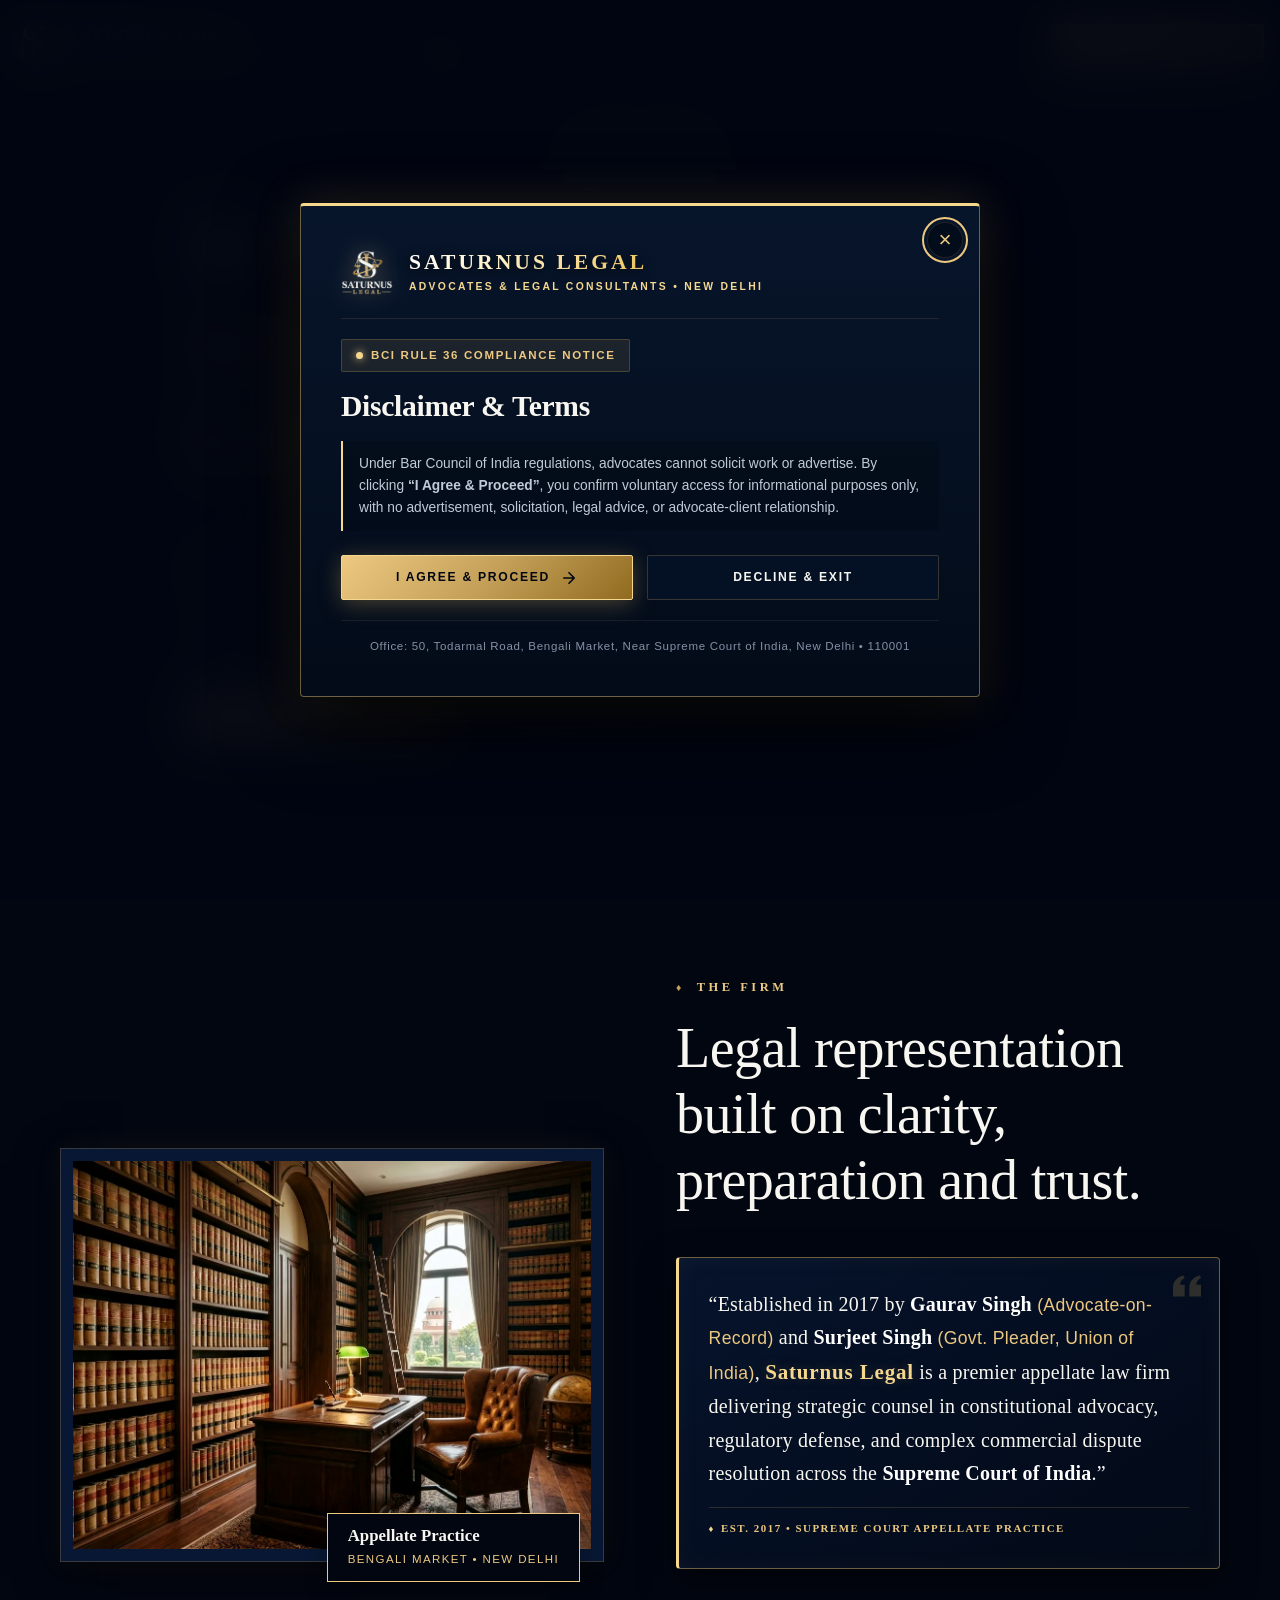
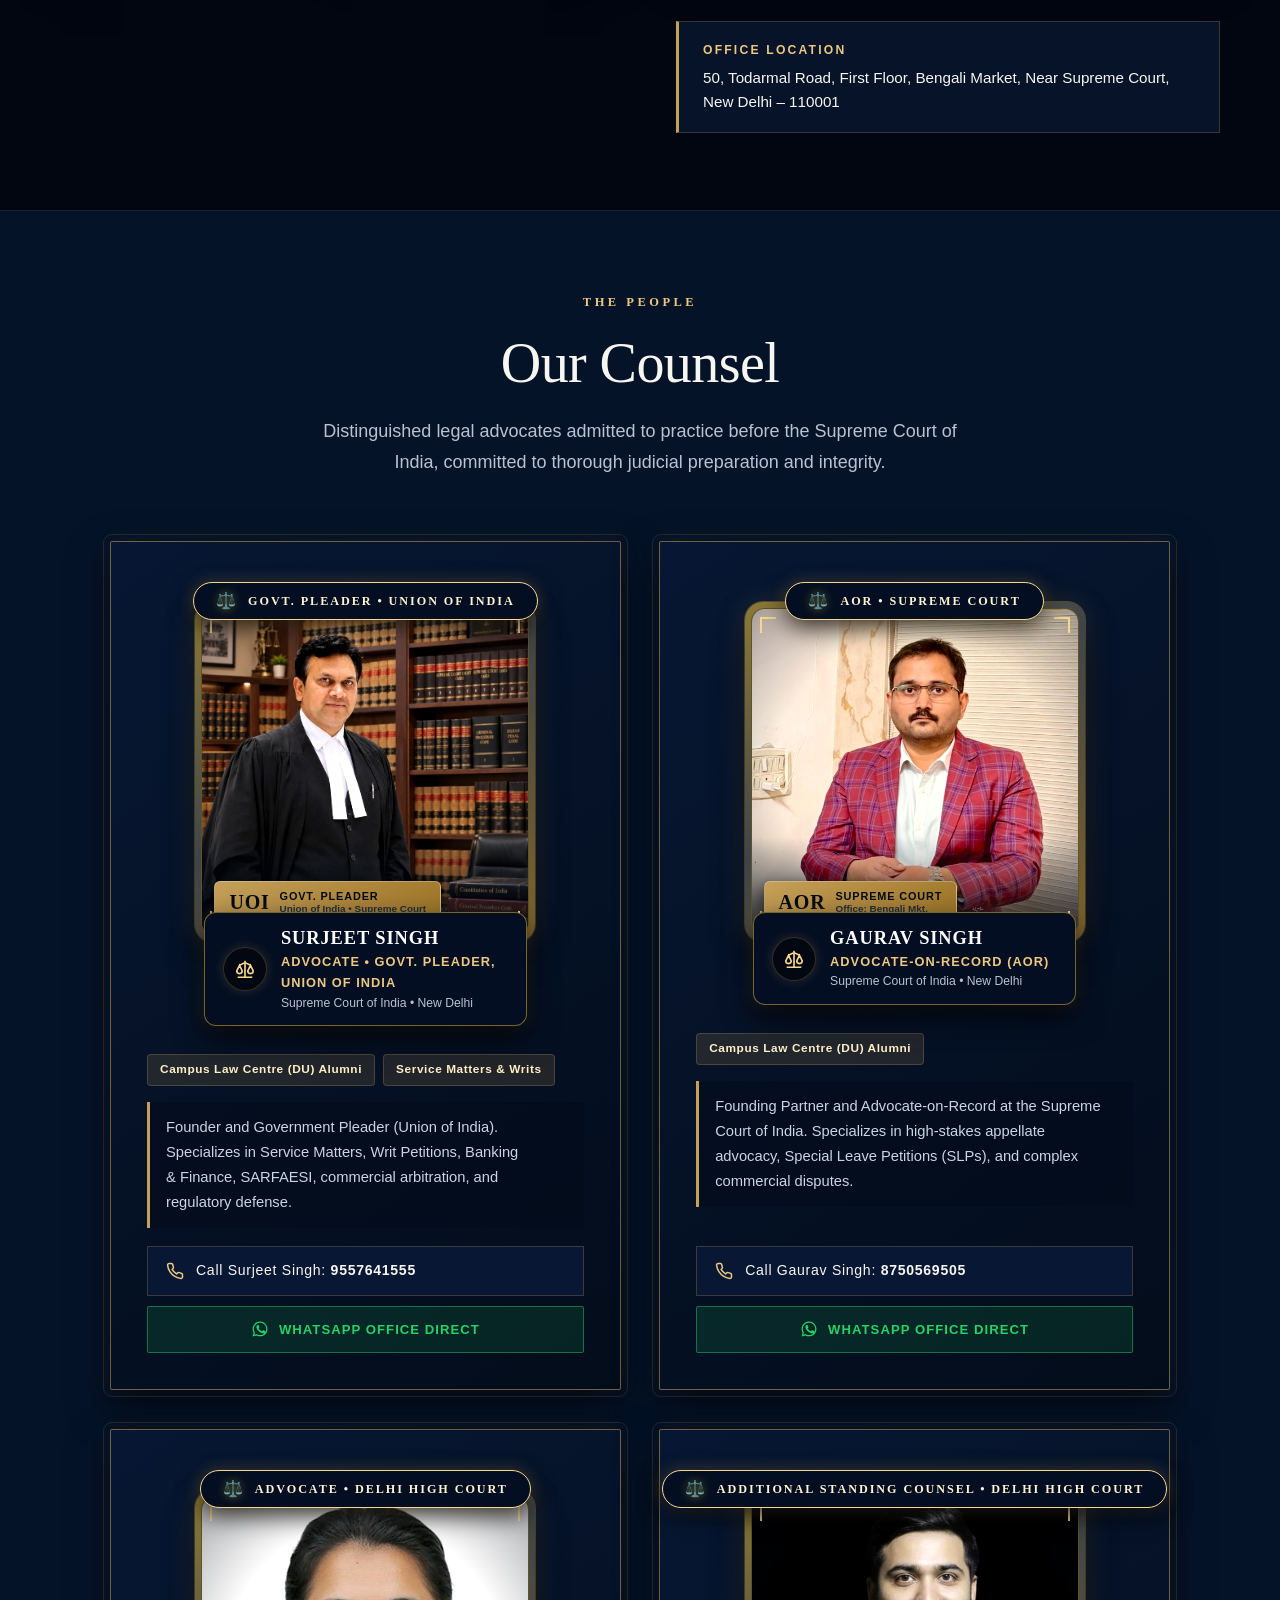
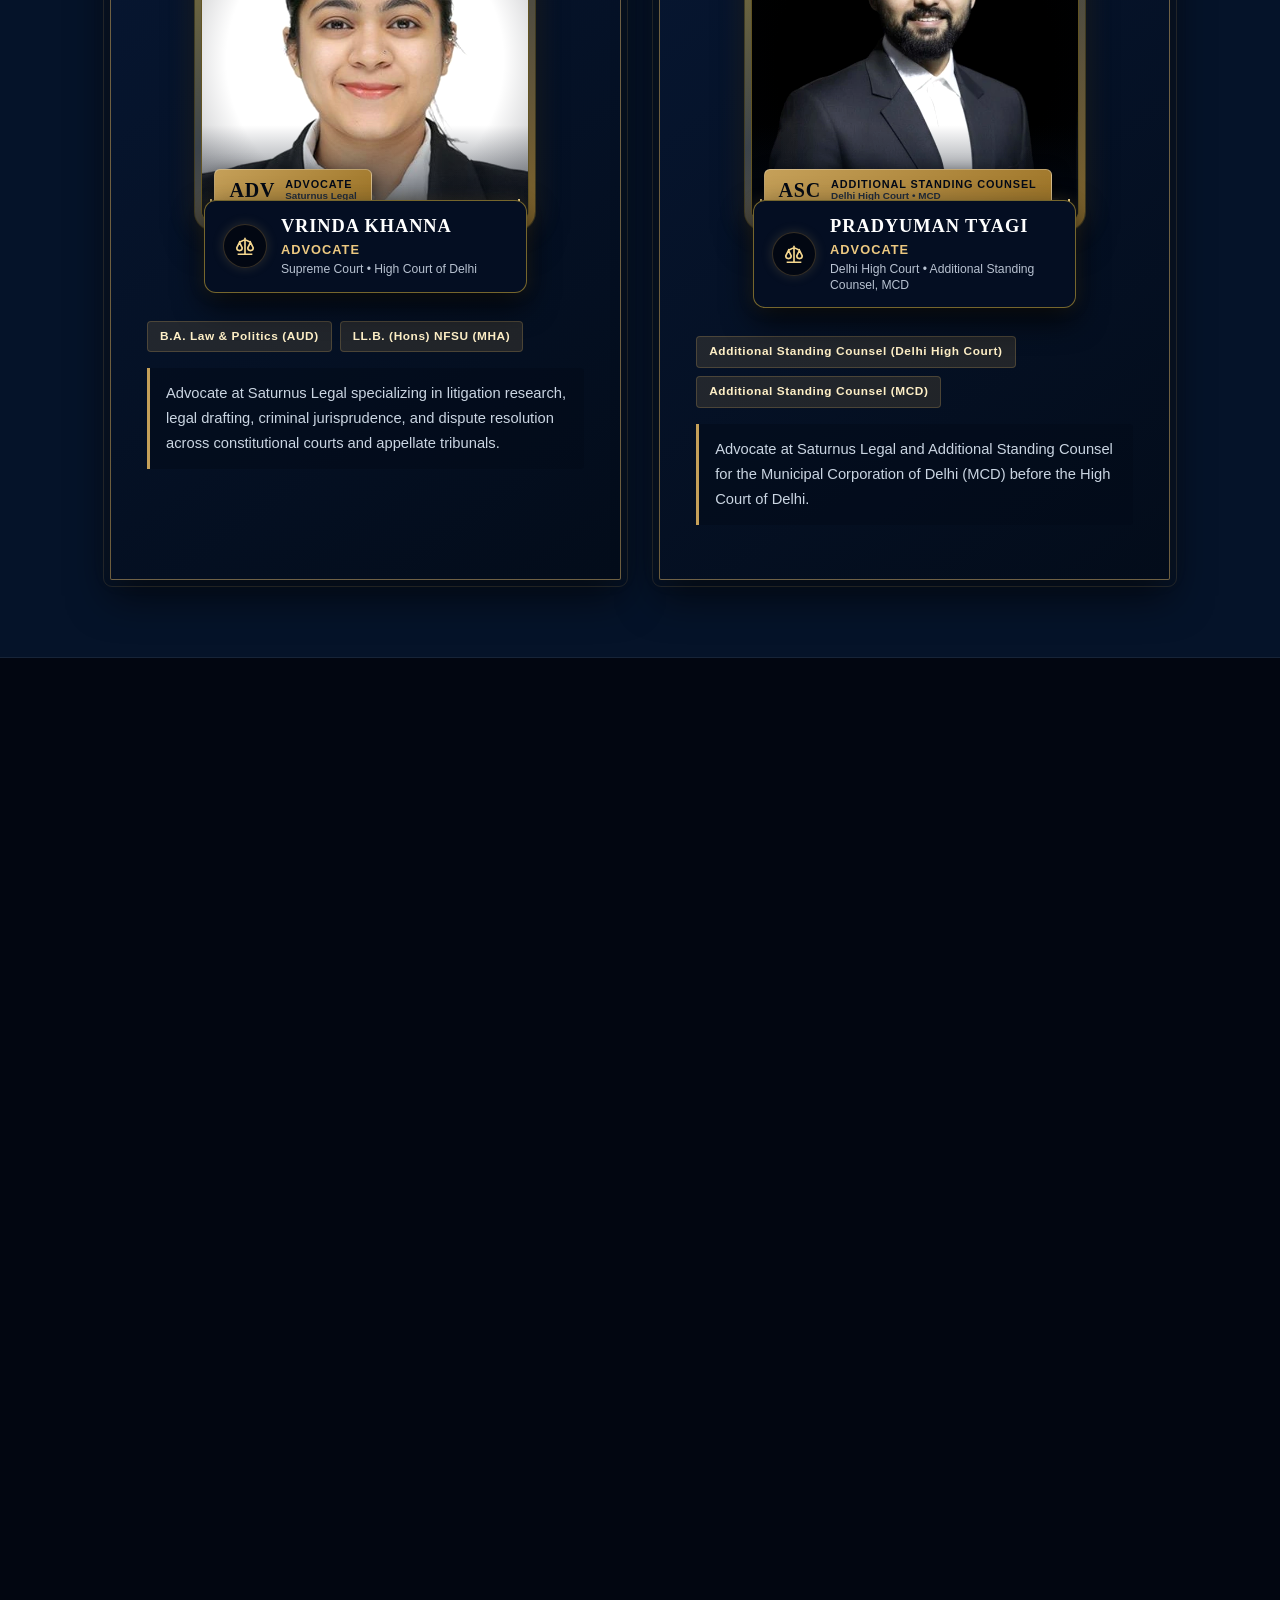
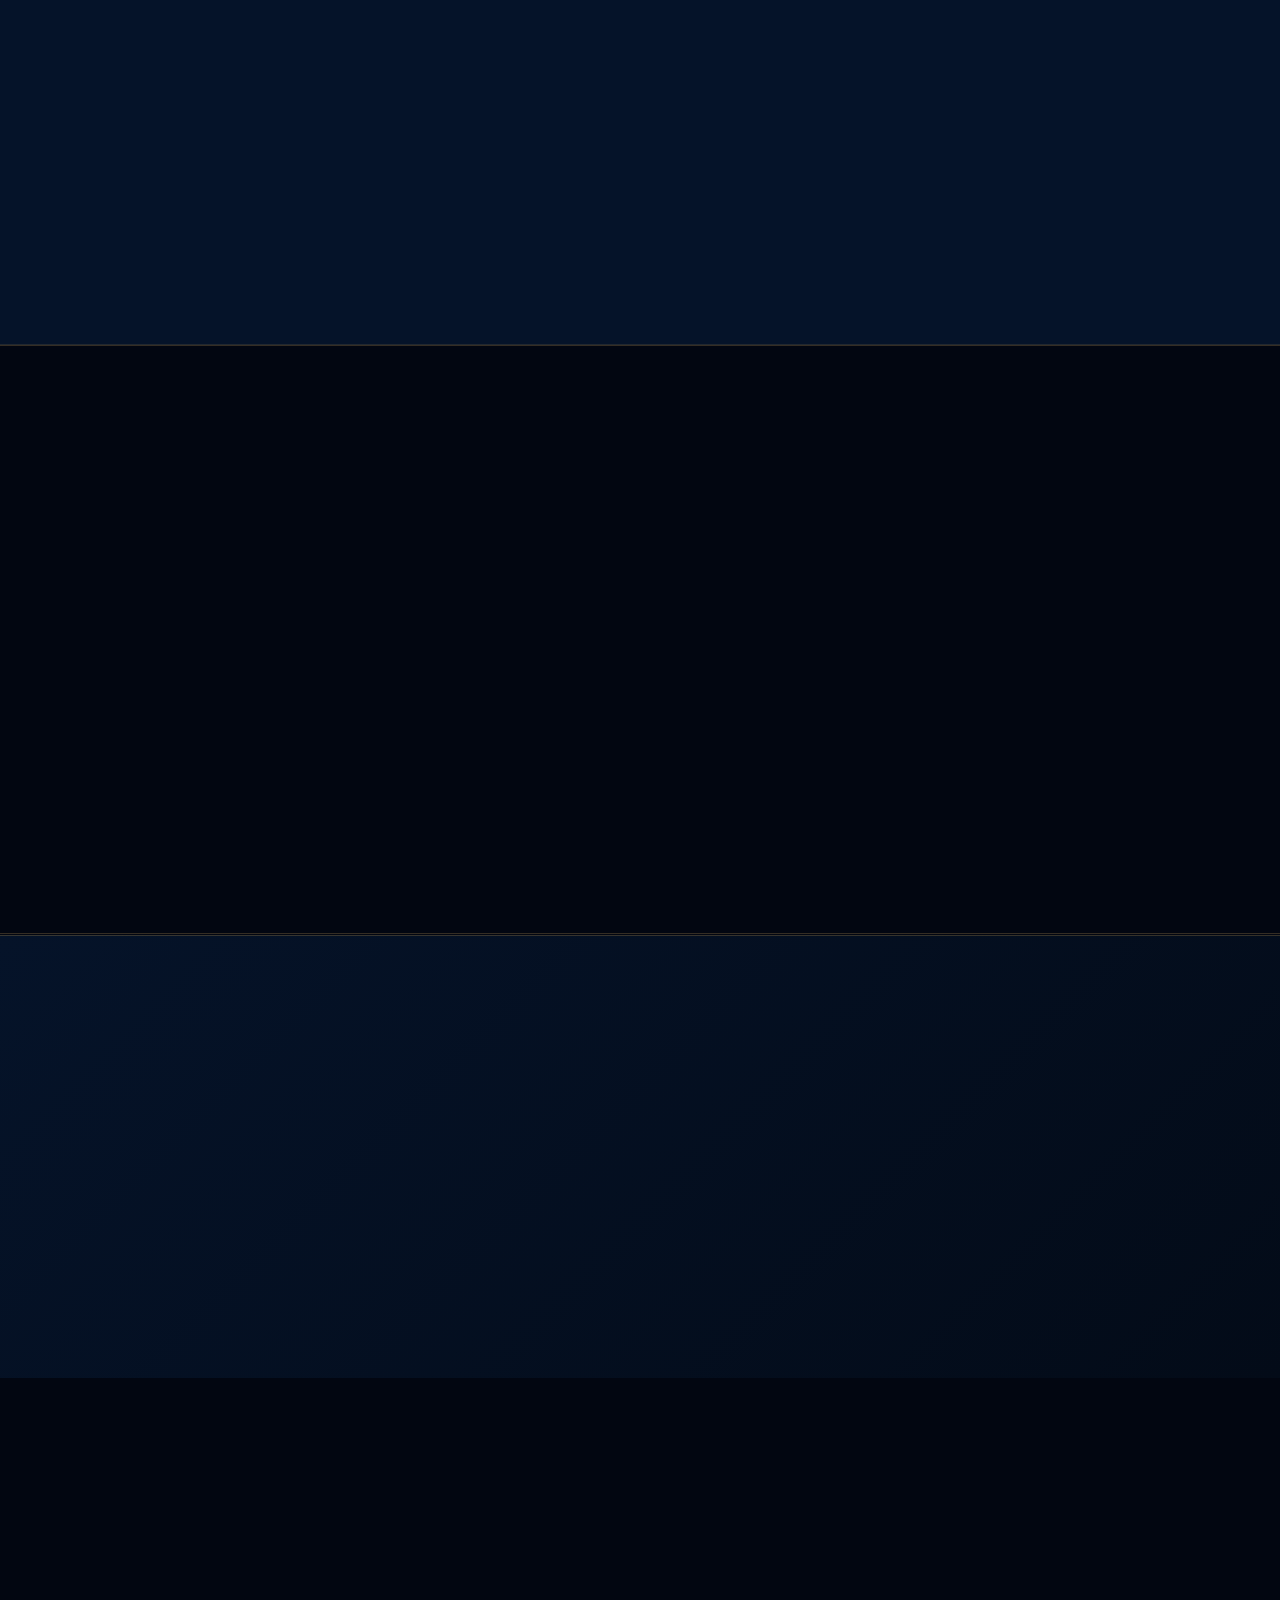
<file: index.html>
<!DOCTYPE html>
<html lang="en">
<head>
  <meta charset="UTF-8">
  <meta name="viewport" content="width=device-width, initial-scale=1.0, viewport-fit=cover">
  <title>Saturnus Legal | Supreme Court of India | New Delhi</title>
  
  <!-- Security Headers & Directives -->
  <meta http-equiv="X-Content-Type-Options" content="nosniff">
  <meta http-equiv="X-Frame-Options" content="SAMEORIGIN">
  <meta name="referrer" content="strict-origin-when-cross-origin">
  <meta http-equiv="Permissions-Policy" content="camera=(), microphone=(), geolocation=(), payment=(), usb=()">
  <meta http-equiv="Content-Security-Policy" content="default-src 'self'; script-src 'self' 'unsafe-inline'; style-src 'self' 'unsafe-inline' https://fonts.googleapis.com; font-src 'self' https://fonts.gstatic.com; img-src 'self' data: https:; frame-src 'self' https://www.google.com https://maps.google.com; connect-src 'self'; base-uri 'self'; form-action 'self' https://wa.me https://api.whatsapp.com;">

  <!-- SEO & Meta Description -->
  <meta name="description" content="Saturnus Legal, New Delhi — premier appellate law firm and Advocate-on-Record representation at the Supreme Court of India. Founded by Gaurav Singh (AOR) and Surjeet Singh. Located at Bengali Market.">
  <meta name="keywords" content="Saturnus Legal, SaturnusLegal, saturnus legal, Gaurav Singh, Surjeet Singh, Gaurav Singh Advocate, Surjeet Singh Advocate, Gaurav Singh Advocate-on-Record, Surjeet Singh Supreme Court, Advocate-on-Record Supreme Court of India, Law Firm New Delhi, Supreme Court Law Firm, Bengali Market Lawyer, Delhi High Court Advocate, Appellate Lawyers Delhi">
  <meta name="author" content="Saturnus Legal">
  <meta name="robots" content="index, follow, max-image-preview:large, max-snippet:-1, max-video-preview:-1">
  <meta name="theme-color" content="#030B18">
  <meta name="google-site-verification" content="google5a28d7c1aca1589a">
  <link rel="canonical" href="https://www.saturnuslegal.com/">

  <!-- Open Graph / Social Media (WhatsApp, Facebook, LinkedIn) -->
  <meta property="og:type" content="website">
  <meta property="og:site_name" content="Saturnus Legal">
  <meta property="og:url" content="https://www.saturnuslegal.com/">
  <meta property="og:title" content="Saturnus Legal | Supreme Court of India | New Delhi">
  <meta property="og:description" content="Strategic Counsel. Trusted Representation. Located at Bengali Market near the Supreme Court of India, New Delhi.">
  <meta property="og:image" content="https://www.saturnuslegal.com/assets/hero-supreme-court.jpg">
  <meta property="og:image:secure_url" content="https://www.saturnuslegal.com/assets/hero-supreme-court.jpg">
  <meta property="og:image:width" content="1200">
  <meta property="og:image:height" content="630">
  <meta property="og:locale" content="en_IN">

  <!-- Twitter Card -->
  <meta name="twitter:card" content="summary_large_image">
  <meta name="twitter:title" content="Saturnus Legal | Supreme Court of India | New Delhi">
  <meta name="twitter:description" content="Strategic Counsel. Trusted Representation. Located at Bengali Market near the Supreme Court of India, New Delhi.">
  <meta name="twitter:image" content="https://www.saturnuslegal.com/assets/hero-supreme-court.jpg">

  <!-- Favicon -->
  <link rel="icon" type="image/png" sizes="32x32" href="assets/favicon-32.png">
  <link rel="icon" type="image/png" sizes="64x64" href="assets/favicon-64.png">
  <link rel="apple-touch-icon" href="assets/favicon.png">

  <!-- Google Fonts Preconnect -->
  <link rel="preconnect" href="https://fonts.googleapis.com">
  <link rel="preconnect" href="https://fonts.gstatic.com" crossorigin>

  <!-- Preload Critical LCP Hero Background for instant display -->
  <link rel="preload" as="image" href="assets/hero-supreme-court-mobile.webp" type="image/webp" media="(max-width: 768px)" fetchpriority="high">
  <link rel="preload" as="image" href="assets/hero-supreme-court.webp" type="image/webp" media="(min-width: 769px)" fetchpriority="high">

  <!-- Streamlined High-Performance Google Fonts -->
  <link href="https://fonts.googleapis.com/css2?family=Cinzel:wght@600;700;800;900&family=Cormorant+Garamond:ital,wght@0,500;0,600;1,400&family=Inter:wght@400;500;600&display=swap" rel="stylesheet">

  <!-- Stylesheet -->
  <link rel="stylesheet" href="css/style.css?v=66">

  <!-- Structured Data: LegalService (Schema.org) -->
  <script type="application/ld+json">
  {
    "@context": "https://schema.org",
    "@type": "LegalService",
    "@id": "https://www.saturnuslegal.com/#organization",
    "name": "Saturnus Legal",
    "alternateName": ["Saturnus Legal Law Firm", "Saturnus Legal Office"],
    "description": "Appellate legal counsel and Advocate-on-Record representation at the Supreme Court of India, New Delhi.",
    "url": "https://www.saturnuslegal.com",
    "logo": "https://www.saturnuslegal.com/assets/logo-on-dark.png",
    "image": "https://www.saturnuslegal.com/assets/hero-supreme-court.jpg",
    "telephone": ["+91-8750569505", "+91-9557641555", "+91-8368600210"],
    "priceRange": "₹₹₹₹",
    "address": {
      "@type": "PostalAddress",
      "streetAddress": "50, Todarmal Road, First Floor, Bengali Market",
      "addressLocality": "New Delhi",
      "addressRegion": "Delhi",
      "postalCode": "110001",
      "addressCountry": "IN"
    },
    "geo": {
      "@type": "GeoCoordinates",
      "latitude": "28.6272",
      "longitude": "77.2341"
    },
    "hasMap": "https://maps.google.com/?q=50,+Todarmal+Road,+Bengali+Market,+New+Delhi",
    "areaServed": [
      {
        "@type": "Country",
        "name": "India"
      },
      {
        "@type": "City",
        "name": "New Delhi"
      }
    ],
    "employee": [
      {
        "@type": "Person",
        "name": "Gaurav Singh",
        "jobTitle": "Advocate-on-Record, Supreme Court of India",
        "telephone": "+91-8750569505"
      },
      {
        "@type": "Person",
        "name": "Surjeet Singh",
        "jobTitle": "Advocate, Supreme Court of India",
        "telephone": "+91-9557641555"
      },
      {
        "@type": "Person",
        "name": "Vrinda Khanna",
        "jobTitle": "Advocate, Saturnus Legal"
      },
      {
        "@type": "Person",
        "name": "Pradyuman Tyagi",
        "jobTitle": "Advocate, Additional Standing Counsel (Delhi High Court & MCD)"
      }
    ]
  }
  </script>
</head>
<body>

  <!-- Native Scroll Progress Indicator (Scroll-Driven Animation with CSS & JS Fallback) -->
  <div id="scroll-progress" aria-hidden="true"></div>

  <!-- Skip Navigation for Accessibility -->
  <a href="#main-content" class="skip-link">Skip to main content</a>

  <!-- ========================================================================
       MANDATORY ENTRY DISCLAIMER GATEWAY (Bar Council of India Rule 36)
       ======================================================================== -->
  <aside class="entry-disclaimer-gateway" id="entry-disclaimer-gateway" role="dialog" aria-modal="true" aria-labelledby="disclaimer-modal-title" aria-describedby="disclaimer-modal-desc">
    <div class="entry-disclaimer-card">
      <button type="button" class="modal-close-btn disclaimer-close-btn" id="disclaimer-close-btn" aria-label="Close Disclaimer Modal">&times;</button>
      
      <!-- Brand & Insignia Header -->
      <div class="entry-disclaimer-header">
        <div class="entry-disclaimer-emblem">
          <picture>
            <source srcset="assets/logo-on-dark.webp" type="image/webp">
            <img src="assets/logo-on-dark.png" alt="Saturnus Legal Insignia" width="52" height="52" decoding="async">
          </picture>
        </div>
        <div class="entry-disclaimer-brand">
          <span class="entry-brand-title">SATURNUS LEGAL</span>
          <span class="entry-brand-sub">Advocates &amp; Legal Consultants &bull; New Delhi</span>
        </div>
      </div>

      <!-- Regulatory Pill -->
      <div class="entry-disclaimer-badge">
        <span class="entry-pill-dot"></span>
        <span>BCI Rule 36 Compliance Notice</span>
      </div>

      <h2 class="entry-disclaimer-title" id="disclaimer-modal-title">
        Disclaimer &amp; Terms
      </h2>

      <!-- Formal Disclaimer Content (Short & Precise) -->
      <div class="entry-disclaimer-body" id="disclaimer-modal-desc">
        <p class="entry-disclaimer-note-text">
          Under Bar Council of India regulations, advocates cannot solicit work or advertise. By clicking <strong>&ldquo;I Agree &amp; Proceed&rdquo;</strong>, you confirm voluntary access for informational purposes only, with no advertisement, solicitation, legal advice, or advocate-client relationship.
        </p>
      </div>

      <!-- Action Buttons -->
      <div class="entry-disclaimer-actions">
        <button type="button" class="btn btn-primary" id="disclaimer-agree-btn">
          <span>I Agree &amp; Proceed</span>
          <svg width="18" height="18" viewBox="0 0 24 24" fill="none" stroke="currentColor" stroke-width="2.2" stroke-linecap="round" stroke-linejoin="round"><path d="M5 12h14M12 5l7 7-7 7"/></svg>
        </button>
        <button type="button" class="btn btn-secondary" id="disclaimer-decline-btn">
          <span>Decline &amp; Exit</span>
        </button>
      </div>

      <div class="entry-disclaimer-chambers">
        <span>Office: 50, Todarmal Road, Bengali Market, Near Supreme Court of India, New Delhi &bull; 110001</span>
      </div>

    </div>
  </aside>

  <!-- ========================================================================
       Header & Sticky Navigation
       ======================================================================== -->
  <header class="site-header" id="site-header">
    <div class="container-wide nav-container">
      
      <!-- Brand Logo Lockup -->
      <a href="#hero" class="brand-link" aria-label="Saturnus Legal Home">
        <div class="brand-emblem-wrap">
          <picture>
            <source srcset="assets/emblem-crest.webp" type="image/webp">
            <img src="assets/emblem-crest.png" alt="Saturnus Legal Insignia" width="40" height="36" decoding="async">
          </picture>
        </div>
        <div class="brand-text-wrap">
          <span class="brand-name">Saturnus Legal</span>
          <span class="brand-sub">Advocates &amp; Legal Consultants</span>
        </div>
      </a>

      <!-- Desktop Navigation Menu -->
      <nav class="nav-menu" aria-label="Primary Navigation">
        <a href="#hero" class="nav-link active">Home</a>
        <a href="#about" class="nav-link">About</a>
        <a href="#practice" class="nav-link">Practice</a>
        <a href="#aor-gateway" class="nav-link">AOR Desk</a>
        <a href="#counsel" class="nav-link">Team</a>
        <a href="#contact" class="nav-link">Contact</a>
      </nav>

      <!-- Desktop Navigation CTA -->
      <div class="nav-cta-wrap">
        <button type="button" class="btn btn-primary" id="open-consultation-btn">
          Request a Consultation
        </button>
      </div>

      <!-- Mobile Hamburger Button -->
      <button type="button" class="mobile-nav-toggle" id="mobile-nav-toggle" aria-label="Open Navigation Menu" aria-expanded="false" aria-controls="mobile-drawer">
        <span></span>
        <span></span>
        <span></span>
      </button>

    </div>
  </header>

  <!-- Mobile Drawer Menu -->
  <aside class="mobile-drawer" id="mobile-drawer" aria-label="Mobile Navigation Drawer" aria-hidden="true">
    <div class="mobile-drawer-head">
      <div class="brand-link">
        <div class="brand-emblem-wrap">
          <picture>
            <source srcset="assets/emblem-crest.webp" type="image/webp">
            <img src="assets/emblem-crest.png" alt="Saturnus Legal Emblem" width="36" height="32" loading="lazy" decoding="async">
          </picture>
        </div>
        <div class="brand-text-wrap">
          <span class="brand-name">Saturnus Legal</span>
          <span class="brand-sub">Advocates &amp; Legal Consultants</span>
        </div>
      </div>
      <button type="button" class="mobile-drawer-close-btn" id="mobile-drawer-close-btn" aria-label="Close Navigation Menu">
        <svg width="20" height="20" viewBox="0 0 24 24" fill="none" stroke="currentColor" stroke-width="2.2" stroke-linecap="round" stroke-linejoin="round">
          <line x1="18" y1="6" x2="6" y2="18"></line>
          <line x1="6" y1="6" x2="18" y2="18"></line>
        </svg>
      </button>
    </div>

    <nav class="mobile-nav-list" aria-label="Mobile Navigation Links">
      <a href="#hero" class="mobile-nav-link">Home</a>
      <a href="#about" class="mobile-nav-link">About the Firm</a>
      <a href="#practice" class="mobile-nav-link">Practice Areas</a>
      <a href="#aor-gateway" class="mobile-nav-link">AOR Outstation Gateway</a>
      <a href="#counsel" class="mobile-nav-link">Our Counsel</a>
      <a href="#contact" class="mobile-nav-link">Contact &amp; Office</a>
    </nav>

    <div class="mobile-drawer-footer">
      <button type="button" class="btn btn-primary" id="mobile-consultation-btn" style="width: 100%;">
        Request a Consultation
      </button>
      <div class="mobile-drawer-contact-item">
        <strong>Office:</strong> 50, Todarmal Road, First Floor, Bengali Market, Near Supreme Court, New Delhi – 110001
      </div>
      <div class="mobile-drawer-contact-item">
        <strong>Direct:</strong> <a href="tel:8750569505" style="color: var(--color-light-gold);">87505 69505</a> &bull; <a href="tel:9557641555" style="color: var(--color-light-gold);">95576 41555</a> &bull; <a href="tel:8368600210" style="color: var(--color-light-gold);">83686 00210</a>
      </div>
    </div>
  </aside>

  <!-- Mobile Drawer Backdrop -->
  <div class="mobile-backdrop" id="mobile-backdrop"></div>

  <!-- ========================================================================
       Main Content
       ======================================================================== -->
  <main id="main-content">

    <!-- HERO SECTION -->
    <section class="hero-section" id="hero">
      <div class="hero-background-wrap">
        <picture>
          <source media="(max-width: 768px)" srcset="assets/hero-supreme-court-mobile.webp" type="image/webp">
          <source media="(max-width: 768px)" srcset="assets/hero-supreme-court-mobile.jpg" type="image/jpeg">
          <source srcset="assets/hero-supreme-court.webp" type="image/webp">
          <img src="assets/hero-supreme-court.jpg" alt="Supreme Court of India Architectural Facade at Twilight" class="hero-bg-image" width="1376" height="768" fetchpriority="high">
        </picture>
        <div class="hero-overlay-gradient"></div>
      </div>

      <div class="container hero-content">
        <!-- Official Chambers Brand Lockup: Emblem + Supreme Court Accreditation -->
        <div class="hero-brand-lockup animate-hero-1">
          <div class="hero-emblem-wrap" aria-hidden="true">
            <picture>
              <source srcset="assets/emblem-crest.webp" type="image/webp">
              <img src="assets/emblem-crest.png" alt="Saturnus Legal Supreme Court Office Insignia" class="hero-emblem-img" width="68" height="61" fetchpriority="high" decoding="async">
            </picture>
          </div>
          <div class="hero-chambers-tag">
            <span class="pill-dot"></span>
            <span class="chambers-label">Supreme Court of India</span>
          </div>
        </div>

        <!-- Main Heading: Ultra Luxury Brand Styling -->
        <h1 class="hero-title animate-hero-2">
          <span class="hero-title-main">SATURNUS LEGAL</span>
          <span class="hero-title-sub">
            <span class="luxury-gold-line" aria-hidden="true"></span>
            <span class="luxury-sub-text">LAW FIRM &bull; SUPREME COURT OF INDIA</span>
            <span class="luxury-gold-line" aria-hidden="true"></span>
          </span>
        </h1>

        <!-- Supporting Line: Official Motto from Profile -->
        <p class="hero-strapline animate-hero-3">
          <span class="hero-motto-tag">STRATEGY &bull; STRENGTH &bull; JUSTICE</span>
        </p>

        <!-- Location Note -->
        <div class="hero-location-line animate-hero-3">
          <svg width="18" height="18" viewBox="0 0 24 24" fill="none" stroke="currentColor" stroke-width="2" stroke-linecap="round" stroke-linejoin="round"><path d="M21 10c0 7-9 13-9 13s-9-6-9-13a9 9 0 0 1 18 0z"></path><circle cx="12" cy="10" r="3"></circle></svg>
          <span>Office: 50, Todarmal Road, Bengali Market &bull; Near Supreme Court, New Delhi</span>
        </div>

        <!-- High-Court Chambers Credentials Pill Strip -->
        <div class="hero-prestige-strip animate-hero-3">
          <div class="prestige-tag">
            <svg width="15" height="15" viewBox="0 0 24 24" fill="none" stroke="currentColor" stroke-width="2"><path d="M12 2L2 7l10 5 10-5-10-5zM2 17l10 5 10-5M2 12l10 5 10-5"/></svg>
            <span>Advocate-on-Record</span>
          </div>
          <div class="prestige-tag">
            <svg width="15" height="15" viewBox="0 0 24 24" fill="none" stroke="currentColor" stroke-width="2"><circle cx="12" cy="12" r="10"/><path d="M12 6v6l4 2"/></svg>
            <span>Est. 2017 &bull; Supreme Court &amp; High Courts</span>
          </div>
        </div>

        <!-- Action Buttons -->
        <div class="hero-actions animate-hero-4">
          <a href="#contact" class="btn btn-primary">
            Request a Consultation
          </a>
          <a href="#practice" class="btn btn-secondary">
            Explore Practice Areas
          </a>
        </div>

      </div>
    </section>

    <!-- ABOUT SECTION ("THE FIRM") -->
    <section class="about-section section-padding" id="about">
      <div class="container">
        <div class="about-grid">
          
          <!-- Visual Column -->
          <div class="about-visual-column">
            <div class="about-image-frame">
              <picture>
                <source srcset="assets/chambers-library.webp" type="image/webp">
                <img src="assets/chambers-library.jpg" alt="Saturnus Legal Office Library and Supreme Court Dome View" width="1200" height="896" loading="lazy">
              </picture>
            </div>
            <div class="about-caption-badge">
              <p class="about-caption-title">Appellate Practice</p>
              <p class="about-caption-sub">Bengali Market &bull; New Delhi</p>
            </div>
          </div>

          <!-- Content Column -->
          <div class="about-content-column">
            <span class="editorial-label">The Firm</span>
            <h2 class="section-title">Legal representation built on clarity, preparation and trust.</h2>

            <blockquote class="about-statement-card">
              <div class="statement-quote-icon" aria-hidden="true">
                <svg width="28" height="28" viewBox="0 0 24 24" fill="currentColor">
                  <path d="M14.017 21v-7.391c0-5.704 3.731-9.57 8.983-10.609l.995 2.151c-2.432.917-3.995 3.638-3.995 5.849h4v10h-9.983zm-14.017 0v-7.391c0-5.704 3.748-9.57 9-10.609l.996 2.151c-2.433.917-3.996 3.638-3.996 5.849h3.983v10h-9.983z"/>
                </svg>
              </div>
              <p class="about-statement-text">
                &ldquo;Established in 2017 by <strong class="statement-counsel">Gaurav Singh</strong> <em>(Advocate-on-Record)</em> and <strong class="statement-counsel">Surjeet Singh</strong> <em>(Govt. Pleader, Union of India)</em>, <span class="statement-firm">Saturnus Legal</span> is a premier appellate law firm delivering strategic counsel in constitutional advocacy, regulatory defense, and complex commercial dispute resolution across the <span class="statement-court">Supreme Court of India</span>.&rdquo;
              </p>
              <div class="statement-footer">
                <span class="statement-pill">Est. 2017 &bull; Supreme Court Appellate Practice</span>
              </div>
            </blockquote>

            <!-- Office Verification Card -->
            <div class="about-address-box">
              <p class="about-address-title">Office Location</p>
              <p class="about-address-desc">
                50, Todarmal Road, First Floor, Bengali Market, Near Supreme Court, New Delhi – 110001
              </p>
            </div>
          </div>

        </div>
      </div>
    </section>

    <!-- THE PEOPLE / OUR COUNSEL -->
    <section class="counsel-section section-padding" id="counsel">
      <div class="container">
        
        <div class="counsel-header">
          <span class="editorial-label">The People</span>
          <h2 class="section-title">Our Counsel</h2>
          <p class="section-subtitle" style="margin: 0 auto;">
            Distinguished legal advocates admitted to practice before the Supreme Court of India, committed to thorough judicial preparation and integrity.
          </p>
        </div>

        <div class="counsel-grid">
          
          <!-- Counsel 1: Surjeet Singh -->
          <article class="counsel-card counsel-card--surjeet" itemscope itemtype="https://schema.org/Person">
            
            <!-- Showcase Frame with Reference Layout -->
            <div class="counsel-showcase-wrap">
              <!-- Top Overlapping Pill Badge -->
              <div class="counsel-top-pill">
                <span class="pill-icon">⚖️</span>
                <span>GOVT. PLEADER &bull; UNION OF INDIA</span>
              </div>

              <!-- Main Portrait Container -->
              <div class="counsel-portrait-container">
                <div class="counsel-portrait-frame">
                  <div class="counsel-corner-bracket corner-tl"></div>
                  <div class="counsel-corner-bracket corner-tr"></div>
                  <div class="counsel-corner-bracket corner-bl"></div>
                  <div class="counsel-corner-bracket corner-br"></div>
                  <picture>
                    <source srcset="assets/counsel-surjeet-square.webp?v=2" type="image/webp">
                    <img src="assets/counsel-surjeet-square.jpg?v=2" alt="Advocate Surjeet Singh, Government Pleader, Union of India" class="counsel-portrait-img" width="799" height="799" loading="lazy" itemprop="image">
                  </picture>
                  <div class="counsel-portrait-gradient"></div>

                  <!-- Left Floating Standing Badge -->
                  <div class="counsel-standing-badge">
                    <span class="standing-number">UOI</span>
                    <div class="standing-details">
                      <span class="standing-title">GOVT. PLEADER</span>
                      <span class="standing-sub">Union of India &bull; Supreme Court</span>
                    </div>
                  </div>
                </div>
              </div>

              <!-- Bottom Overlapping Nameplate Plaque -->
              <div class="counsel-nameplate">
                <div class="counsel-nameplate-icon">
                  <svg width="22" height="22" viewBox="0 0 24 24" fill="none" stroke="currentColor" stroke-width="1.8"><path d="M12 3v18M6 8l6-3 6 3M3 14l3-6 3 6a3 3 0 0 1-6 0zm12 0l3-6 3 6a3 3 0 0 1-6 0zM4 21h16"/></svg>
                </div>
                <div class="counsel-nameplate-info">
                  <h3 class="counsel-name" itemprop="name">SURJEET SINGH</h3>
                  <p class="counsel-role" itemprop="jobTitle">Advocate &bull; Govt. Pleader, Union of India</p>
                  <p class="counsel-court">Supreme Court of India &bull; New Delhi</p>
                </div>
              </div>
            </div>

            <div class="counsel-credentials-row">
              <span class="counsel-tag">Campus Law Centre (DU) Alumni</span>
              <span class="counsel-tag">Service Matters &amp; Writs</span>
            </div>

            <p class="counsel-bio">
              Founder and Government Pleader (Union of India). Specializes in Service Matters, Writ Petitions, Banking &amp; Finance, SARFAESI, commercial arbitration, and regulatory defense.
            </p>

            <div class="counsel-contact-group">
              <a href="tel:9557641555" class="counsel-phone-btn" aria-label="Call Surjeet Singh at 9557641555">
                <svg width="18" height="18" viewBox="0 0 24 24" fill="none" stroke="currentColor" stroke-width="2" stroke-linecap="round" stroke-linejoin="round"><path d="M22 16.92v3a2 2 0 0 1-2.18 2 19.79 19.79 0 0 1-8.63-3.07 19.5 19.5 0 0 1-6-6 19.79 19.79 0 0 1-3.07-8.67A2 2 0 0 1 4.11 2h3a2 2 0 0 1 2 1.72 12.84 12.84 0 0 0 .7 2.81 2 2 0 0 1-.45 2.11L8.09 9.91a16 16 0 0 0 6 6l1.27-1.27a2 2 0 0 1 2.11-.45 12.84 12.84 0 0 0 2.81.7A2 2 0 0 1 22 16.92z"></path></svg>
                <span>Call Surjeet Singh: <strong>9557641555</strong></span>
              </a>
              <a href="https://wa.me/919557641555?text=Hello%20Advocate%20Surjeet%20Singh,%20I%20would%20like%20to%20consult%20regarding%20a%20legal%20matter%20at%20Saturnus%20Legal." target="_blank" rel="noopener noreferrer" class="counsel-wa-btn" aria-label="WhatsApp Surjeet Singh">
                <svg width="18" height="18" viewBox="0 0 24 24" fill="currentColor"><path d="M12.04 2C6.58 2 2.13 6.45 2.13 11.91C2.13 13.66 2.59 15.36 3.45 16.86L2.05 22L7.3 20.62C8.75 21.41 10.38 21.83 12.04 21.83C17.5 21.83 21.95 17.38 21.95 11.92C21.95 9.27 20.92 6.78 19.05 4.91C17.18 3.03 14.69 2 12.04 2M12.05 3.67C14.25 3.67 16.31 4.53 17.87 6.09C19.42 7.65 20.28 9.72 20.28 11.92C20.28 16.46 16.58 20.15 12.04 20.15C10.56 20.15 9.11 19.76 7.85 19L7.55 18.83L4.43 19.65L5.26 16.61L5.06 16.29C4.24 15 3.8 13.47 3.8 11.91C3.81 7.37 7.5 3.67 12.05 3.67M9.04 6.72C8.84 6.72 8.52 6.8 8.25 7.09C7.99 7.38 7.24 8.08 7.24 9.51C7.24 10.95 8.29 12.33 8.43 12.52C8.58 12.72 10.5 15.68 13.43 16.94C14.13 17.24 14.67 17.42 15.1 17.56C15.8 17.78 16.43 17.75 16.94 17.67C17.5 17.59 18.68 16.96 18.93 16.27C19.18 15.58 19.18 14.98 19.1 14.86C19.03 14.74 18.83 14.67 18.53 14.52C18.24 14.37 16.79 13.66 16.52 13.56C16.25 13.46 16.05 13.41 15.86 13.71C15.66 14 15.09 14.67 14.92 14.86C14.75 15.06 14.58 15.08 14.28 14.93C13.99 14.79 13.04 14.47 11.91 13.47C11.03 12.69 10.44 11.72 10.27 11.43C10.1 11.13 10.25 10.98 10.4 10.83C10.53 10.7 10.7 10.48 10.84 10.31C10.99 10.14 11.04 10.02 11.14 9.82C11.24 9.63 11.19 9.45 11.11 9.31C11.04 9.16 10.44 7.68 10.19 7.09C9.95 6.51 9.7 6.59 9.52 6.58C9.35 6.57 9.15 6.57 9.04 6.72Z"/></svg>
                <span>WhatsApp Office Direct</span>
              </a>
            </div>
          </article>

          <!-- Counsel 2: Gaurav Singh -->
          <article class="counsel-card counsel-card--gaurav" itemscope itemtype="https://schema.org/Person">
            
            <!-- Showcase Frame with Reference Layout -->
            <div class="counsel-showcase-wrap">
              <!-- Top Overlapping Pill Badge -->
              <div class="counsel-top-pill">
                <span class="pill-icon">⚖️</span>
                <span>AOR &bull; SUPREME COURT</span>
              </div>

              <!-- Main Portrait Container -->
              <div class="counsel-portrait-container">
                <div class="counsel-portrait-frame">
                  <div class="counsel-corner-bracket corner-tl"></div>
                  <div class="counsel-corner-bracket corner-tr"></div>
                  <div class="counsel-corner-bracket corner-bl"></div>
                  <div class="counsel-corner-bracket corner-br"></div>
                  <picture>
                    <source srcset="assets/counsel-gaurav-square.webp?v=2" type="image/webp">
                    <img src="assets/counsel-gaurav-square.jpg?v=2" alt="Advocate Gaurav Singh, Advocate-on-Record, Supreme Court of India" class="counsel-portrait-img" width="594" height="594" loading="lazy" itemprop="image">
                  </picture>
                  <div class="counsel-portrait-gradient"></div>

                  <!-- Left Floating Standing Badge -->
                  <div class="counsel-standing-badge">
                    <span class="standing-number">AOR</span>
                    <div class="standing-details">
                      <span class="standing-title">SUPREME COURT</span>
                      <span class="standing-sub">Office: Bengali Mkt.</span>
                    </div>
                  </div>
                </div>
              </div>

              <!-- Bottom Overlapping Nameplate Plaque -->
              <div class="counsel-nameplate">
                <div class="counsel-nameplate-icon">
                  <svg width="22" height="22" viewBox="0 0 24 24" fill="none" stroke="currentColor" stroke-width="1.8"><path d="M12 3v18M6 8l6-3 6 3M3 14l3-6 3 6a3 3 0 0 1-6 0zm12 0l3-6 3 6a3 3 0 0 1-6 0zM4 21h16"/></svg>
                </div>
                <div class="counsel-nameplate-info">
                  <h3 class="counsel-name" itemprop="name">GAURAV SINGH</h3>
                  <p class="counsel-role" itemprop="jobTitle">Advocate-on-Record (AOR)</p>
                  <p class="counsel-court">Supreme Court of India &bull; New Delhi</p>
                </div>
              </div>
            </div>

            <div class="counsel-credentials-row">
              <span class="counsel-tag">Campus Law Centre (DU) Alumni</span>
            </div>

            <p class="counsel-bio">
              Founding Partner and Advocate-on-Record at the Supreme Court of India. Specializes in high-stakes appellate advocacy, Special Leave Petitions (SLPs), and complex commercial disputes.
            </p>

            <div class="counsel-contact-group">
              <a href="tel:8750569505" class="counsel-phone-btn" aria-label="Call Gaurav Singh at 8750569505">
                <svg width="18" height="18" viewBox="0 0 24 24" fill="none" stroke="currentColor" stroke-width="2" stroke-linecap="round" stroke-linejoin="round"><path d="M22 16.92v3a2 2 0 0 1-2.18 2 19.79 19.79 0 0 1-8.63-3.07 19.5 19.5 0 0 1-6-6 19.79 19.79 0 0 1-3.07-8.67A2 2 0 0 1 4.11 2h3a2 2 0 0 1 2 1.72 12.84 12.84 0 0 0 .7 2.81 2 2 0 0 1-.45 2.11L8.09 9.91a16 16 0 0 0 6 6l1.27-1.27a2 2 0 0 1 2.11-.45 12.84 12.84 0 0 0 2.81.7A2 2 0 0 1 22 16.92z"></path></svg>
                <span>Call Gaurav Singh: <strong>8750569505</strong></span>
              </a>
              <a href="https://wa.me/918750569505?text=Hello%20Advocate%20Gaurav%20Singh,%20I%20would%20like%20to%20consult%20regarding%20a%20legal%20matter%20at%20Saturnus%20Legal." target="_blank" rel="noopener noreferrer" class="counsel-wa-btn" aria-label="WhatsApp Gaurav Singh">
                <svg width="18" height="18" viewBox="0 0 24 24" fill="currentColor"><path d="M12.04 2C6.58 2 2.13 6.45 2.13 11.91C2.13 13.66 2.59 15.36 3.45 16.86L2.05 22L7.3 20.62C8.75 21.41 10.38 21.83 12.04 21.83C17.5 21.83 21.95 17.38 21.95 11.92C21.95 9.27 20.92 6.78 19.05 4.91C17.18 3.03 14.69 2 12.04 2M12.05 3.67C14.25 3.67 16.31 4.53 17.87 6.09C19.42 7.65 20.28 9.72 20.28 11.92C20.28 16.46 16.58 20.15 12.04 20.15C10.56 20.15 9.11 19.76 7.85 19L7.55 18.83L4.43 19.65L5.26 16.61L5.06 16.29C4.24 15 3.8 13.47 3.8 11.91C3.81 7.37 7.5 3.67 12.05 3.67M9.04 6.72C8.84 6.72 8.52 6.8 8.25 7.09C7.99 7.38 7.24 8.08 7.24 9.51C7.24 10.95 8.29 12.33 8.43 12.52C8.58 12.72 10.5 15.68 13.43 16.94C14.13 17.24 14.67 17.42 15.1 17.56C15.8 17.78 16.43 17.75 16.94 17.67C17.5 17.59 18.68 16.96 18.93 16.27C19.18 15.58 19.18 14.98 19.1 14.86C19.03 14.74 18.83 14.67 18.53 14.52C18.24 14.37 16.79 13.66 16.52 13.56C16.25 13.46 16.05 13.41 15.86 13.71C15.66 14 15.09 14.67 14.92 14.86C14.75 15.06 14.58 15.08 14.28 14.93C13.99 14.79 13.04 14.47 11.91 13.47C11.03 12.69 10.44 11.72 10.27 11.43C10.1 11.13 10.25 10.98 10.4 10.83C10.53 10.7 10.7 10.48 10.84 10.31C10.99 10.14 11.04 10.02 11.14 9.82C11.24 9.63 11.19 9.45 11.11 9.31C11.04 9.16 10.44 7.68 10.19 7.09C9.95 6.51 9.7 6.59 9.52 6.58C9.35 6.57 9.15 6.57 9.04 6.72Z"/></svg>
                <span>WhatsApp Office Direct</span>
              </a>
            </div>
          </article>

          <!-- Counsel 3: Vrinda Khanna -->
          <article class="counsel-card counsel-card--vrinda" itemscope itemtype="https://schema.org/Person">
            
            <!-- Showcase Frame with Reference Layout -->
            <div class="counsel-showcase-wrap">
              <!-- Top Overlapping Pill Badge -->
              <div class="counsel-top-pill">
                <span class="pill-icon">⚖️</span>
                <span>ADVOCATE &bull; DELHI HIGH COURT</span>
              </div>

              <!-- Main Portrait Container -->
              <div class="counsel-portrait-container">
                <div class="counsel-portrait-frame">
                  <div class="counsel-corner-bracket corner-tl"></div>
                  <div class="counsel-corner-bracket corner-tr"></div>
                  <div class="counsel-corner-bracket corner-bl"></div>
                  <div class="counsel-corner-bracket corner-br"></div>
                  <picture>
                    <source srcset="assets/counsel-vrinda-square.webp?v=1" type="image/webp">
                    <img src="assets/counsel-vrinda-square.jpg?v=1" alt="Advocate Vrinda Khanna, Saturnus Legal" class="counsel-portrait-img" width="413" height="413" loading="lazy" itemprop="image">
                  </picture>
                  <div class="counsel-portrait-gradient"></div>

                  <!-- Left Floating Standing Badge -->
                  <div class="counsel-standing-badge">
                    <span class="standing-number">ADV</span>
                    <div class="standing-details">
                      <span class="standing-title">ADVOCATE</span>
                      <span class="standing-sub">Saturnus Legal</span>
                    </div>
                  </div>
                </div>
              </div>

              <!-- Bottom Overlapping Nameplate Plaque -->
              <div class="counsel-nameplate">
                <div class="counsel-nameplate-icon">
                  <svg width="22" height="22" viewBox="0 0 24 24" fill="none" stroke="currentColor" stroke-width="1.8"><path d="M12 3v18M6 8l6-3 6 3M3 14l3-6 3 6a3 3 0 0 1-6 0zm12 0l3-6 3 6a3 3 0 0 1-6 0zM4 21h16"/></svg>
                </div>
                <div class="counsel-nameplate-info">
                  <h3 class="counsel-name" itemprop="name">VRINDA KHANNA</h3>
                  <p class="counsel-role" itemprop="jobTitle">Advocate</p>
                  <p class="counsel-court">Supreme Court &bull; High Court of Delhi</p>
                </div>
              </div>
            </div>

            <div class="counsel-credentials-row">
              <span class="counsel-tag">B.A. Law &amp; Politics (AUD)</span>
              <span class="counsel-tag">LL.B. (Hons) NFSU (MHA)</span>
            </div>

            <p class="counsel-bio">
              Advocate at Saturnus Legal specializing in litigation research, legal drafting, criminal jurisprudence, and dispute resolution across constitutional courts and appellate tribunals.
            </p>
          </article>

          <!-- Counsel 4: Pradyuman Tyagi -->
          <article class="counsel-card counsel-card--pradyuman" itemscope itemtype="https://schema.org/Person">
            
            <!-- Showcase Frame with Reference Layout -->
            <div class="counsel-showcase-wrap">
              <!-- Top Overlapping Pill Badge -->
              <div class="counsel-top-pill">
                <span class="pill-icon">⚖️</span>
                <span>ADDITIONAL STANDING COUNSEL &bull; DELHI HIGH COURT</span>
              </div>

              <!-- Main Portrait Container -->
              <div class="counsel-portrait-container">
                <div class="counsel-portrait-frame">
                  <div class="counsel-corner-bracket corner-tl"></div>
                  <div class="counsel-corner-bracket corner-tr"></div>
                  <div class="counsel-corner-bracket corner-bl"></div>
                  <div class="counsel-corner-bracket corner-br"></div>
                  <picture>
                    <source srcset="assets/counsel-pradyuman-square.webp?v=1" type="image/webp">
                    <img src="assets/counsel-pradyuman-square.jpg?v=1" alt="Advocate Pradyuman Tyagi, Saturnus Legal" class="counsel-portrait-img" width="600" height="600" loading="lazy" itemprop="image">
                  </picture>
                  <div class="counsel-portrait-gradient"></div>

                  <!-- Left Floating Standing Badge -->
                  <div class="counsel-standing-badge">
                    <span class="standing-number">ASC</span>
                    <div class="standing-details">
                      <span class="standing-title">ADDITIONAL STANDING COUNSEL</span>
                      <span class="standing-sub">Delhi High Court &bull; MCD</span>
                    </div>
                  </div>
                </div>
              </div>

              <!-- Bottom Overlapping Nameplate Plaque -->
              <div class="counsel-nameplate">
                <div class="counsel-nameplate-icon">
                  <svg width="22" height="22" viewBox="0 0 24 24" fill="none" stroke="currentColor" stroke-width="1.8"><path d="M12 3v18M6 8l6-3 6 3M3 14l3-6 3 6a3 3 0 0 1-6 0zm12 0l3-6 3 6a3 3 0 0 1-6 0zM4 21h16"/></svg>
                </div>
                <div class="counsel-nameplate-info">
                  <h3 class="counsel-name" itemprop="name">PRADYUMAN TYAGI</h3>
                  <p class="counsel-role" itemprop="jobTitle">Advocate</p>
                  <p class="counsel-court">Delhi High Court &bull; Additional Standing Counsel, MCD</p>
                </div>
              </div>
            </div>

            <div class="counsel-credentials-row">
              <span class="counsel-tag">Additional Standing Counsel (Delhi High Court)</span>
              <span class="counsel-tag">Additional Standing Counsel (MCD)</span>
            </div>

            <p class="counsel-bio">
              Advocate at Saturnus Legal and Additional Standing Counsel for the Municipal Corporation of Delhi (MCD) before the High Court of Delhi.
            </p>
          </article>

        </div>
      </div>
    </section>

    <!-- PRACTICE AREAS -->
    <section class="practice-section section-padding" id="practice">
      <div class="container">
        
        <div class="practice-header">
          <span class="editorial-label">Areas of Focus</span>
          <h2 class="section-title">Practice Areas</h2>
          <p class="section-subtitle">
            Offering multi-disciplinary legal advisory, transactional counsel, and dispute representation across constitutional courts, appellate benches, and specialized tribunals.
          </p>
        </div>

        <div class="practice-grid">
          
          <!-- I. Litigation -->
          <div class="practice-card" data-practice="Litigation & Appellate Practice">
            <span class="practice-num">I</span>
            <h3 class="practice-title">Litigation &amp; Appellate Practice</h3>
            <p class="practice-desc">
              We offer a full spectrum of litigation services in the Supreme Court of India, various High Courts, specialized tribunals including DRT, DRAT, NCLT, and NCLAT, and before various District Courts of Delhi.
            </p>
            <div class="practice-tags-wrap">
              <span class="practice-tag">Supreme Court of India</span>
              <span class="practice-tag">High Courts</span>
              <span class="practice-tag">NCLT &bull; NCLAT</span>
              <span class="practice-tag">DRT &bull; DRAT</span>
            </div>
            <span class="practice-cta-link" role="button" tabindex="0">Consult on this Area &rarr;</span>
          </div>

          <!-- II. Arbitration & Dispute Resolution -->
          <div class="practice-card" data-practice="Arbitration & Dispute Resolution">
            <span class="practice-num">II</span>
            <h3 class="practice-title">Arbitration &amp; Dispute Resolution</h3>
            <p class="practice-desc">
              Comprehensive services in every area of dispute resolution. Our team advises clients on contentious commercial contracts, civil disputes, shareholders' disputes, enforcement of security, recovery of debts, corporate law, and economic offenses.
            </p>
            <div class="practice-tags-wrap">
              <span class="practice-tag">Commercial Arbitration</span>
              <span class="practice-tag">Sec. 9 &amp; 11 Petitions</span>
              <span class="practice-tag">Shareholders' Disputes</span>
              <span class="practice-tag">Debt Recovery</span>
            </div>
            <span class="practice-cta-link" role="button" tabindex="0">Consult on this Area &rarr;</span>
          </div>

          <!-- III. Banking, Finance & Insurance -->
          <div class="practice-card" data-practice="Banking, Finance & Insurance">
            <span class="practice-num">III</span>
            <h3 class="practice-title">Banking, Finance &amp; Insurance</h3>
            <p class="practice-desc">
              Full spectrum services assisting corporate clients in drafting and reviewing financial arrangements, securitization, acquiring pools of receivables, fund-based and fee-based transactions, SARFAESI proceedings, and Negotiable Instruments Act.
            </p>
            <div class="practice-tags-wrap">
              <span class="practice-tag">SARFAESI Proceedings</span>
              <span class="practice-tag">Securitization</span>
              <span class="practice-tag">Receivables Transfer</span>
              <span class="practice-tag">NI Act &bull; Cheque Bounce</span>
            </div>
            <span class="practice-cta-link" role="button" tabindex="0">Consult on this Area &rarr;</span>
          </div>

          <!-- IV. Intellectual Property -->
          <div class="practice-card" data-practice="Intellectual Property (IP)">
            <span class="practice-num">IV</span>
            <h3 class="practice-title">Intellectual Property (IP)</h3>
            <p class="practice-desc">
              Comprehensive legal protection for intangible assets, including patents, trademarks, copyrights, and trade secrets. Managing filing, registration, portfolio management, licensing agreements, and anti-counterfeiting enforcement through litigation.
            </p>
            <div class="practice-tags-wrap">
              <span class="practice-tag">Trademarks &amp; Patents</span>
              <span class="practice-tag">Copyright Protection</span>
              <span class="practice-tag">Licensing Agreements</span>
              <span class="practice-tag">Infringement Litigation</span>
            </div>
            <span class="practice-cta-link" role="button" tabindex="0">Consult on this Area &rarr;</span>
          </div>

          <!-- V. Employment & Industrial Law -->
          <div class="practice-card" data-practice="Employment & Industrial Law">
            <span class="practice-num">V</span>
            <h3 class="practice-title">Employment &amp; Industrial Law</h3>
            <p class="practice-desc">
              Advising, negotiating, and litigating on behalf of employers and employees regarding workplace rights, executive contracts, wrongful termination, discrimination, wage disputes, and compliance under the Industrial Disputes Act and POSH Act.
            </p>
            <div class="practice-tags-wrap">
              <span class="practice-tag">POSH Act Compliance</span>
              <span class="practice-tag">Industrial Disputes</span>
              <span class="practice-tag">Employment Contracts</span>
              <span class="practice-tag">Workplace Governance</span>
            </div>
            <span class="practice-cta-link" role="button" tabindex="0">Consult on this Area &rarr;</span>
          </div>

          <!-- VI. Real Estate & Infrastructure -->
          <div class="practice-card" data-practice="Real Estate & Infrastructure">
            <span class="practice-num">VI</span>
            <h3 class="practice-title">Real Estate &amp; Infrastructure</h3>
            <p class="practice-desc">
              Handling property ownership, transactions, and development: drafting sale deeds, title searches, encumbrance verification, RERA regulatory compliance, builder possession delays, leasing contracts, and ownership dispute defense.
            </p>
            <div class="practice-tags-wrap">
              <span class="practice-tag">RERA Compliance</span>
              <span class="practice-tag">Title Verification</span>
              <span class="practice-tag">Property Conveyancing</span>
              <span class="practice-tag">Builder Delay Claims</span>
            </div>
            <span class="practice-cta-link" role="button" tabindex="0">Consult on this Area &rarr;</span>
          </div>

          <!-- VII. Insolvency & Bankruptcy (IBC) -->
          <div class="practice-card" data-practice="Insolvency Laws (IBC)">
            <span class="practice-num">VII</span>
            <h3 class="practice-title">Insolvency Laws (IBC) &amp; Recovery</h3>
            <p class="practice-desc">
              Strategic counsel under the Insolvency and Bankruptcy Code (IBC) before NCLT and NCLAT. Assisting corporate debtors, financial creditors, and resolution professionals in corporate insolvency resolution processes (CIRP) and liquidation.
            </p>
            <div class="practice-tags-wrap">
              <span class="practice-tag">IBC &bull; Insolvency Code</span>
              <span class="practice-tag">NCLT &amp; NCLAT</span>
              <span class="practice-tag">Creditor Representation</span>
              <span class="practice-tag">Debt Restructuring</span>
            </div>
            <span class="practice-cta-link" role="button" tabindex="0">Consult on this Area &rarr;</span>
          </div>

          <!-- VIII. Regulatory & Government Compliance -->
          <div class="practice-card" data-practice="Regulatory & Government Compliance">
            <span class="practice-num">VIII</span>
            <h3 class="practice-title">Regulatory &amp; Government Compliance</h3>
            <p class="practice-desc">
              Advisory across Competition Laws, Foreign Exchange Laws (FEMA), Consumer Protection, Land Acquisition, Securitization Laws, and representation before Central &amp; State Government ministries, statutory tribunals, and regulatory authorities.
            </p>
            <div class="practice-tags-wrap">
              <span class="practice-tag">FEMA &bull; Forex Regulations</span>
              <span class="practice-tag">Competition Law</span>
              <span class="practice-tag">Consumer Protection</span>
              <span class="practice-tag">Land Acquisition</span>
            </div>
            <span class="practice-cta-link" role="button" tabindex="0">Consult on this Area &rarr;</span>
          </div>

        </div>

        <!-- Empanelled Institutions & Representative Clientele (Ultra-Premium & Compact) -->
        <div class="institutional-clients-banner">
          <div class="institutional-header-row">
            <div class="institutional-badge">
              <svg width="15" height="15" viewBox="0 0 24 24" fill="none" stroke="currentColor" stroke-width="2"><path d="M3 21h18M3 10h18M5 10v11M9 10v11M15 10v11M19 10v11M12 2L2 7h20L12 2z"/></svg>
              <span>Empanelled Institutions &bull; Representative Clientele</span>
            </div>
            <p class="institutional-sub-compact">Serving premier banking institutions, PSUs, and corporate conglomerates across India.</p>
          </div>

          <div class="institutional-logos-list">
            <span class="inst-pill">Punjab National Bank</span>
            <span class="inst-pill">Canara Bank</span>
            <span class="inst-pill">Punjab &amp; Sind Bank</span>
            <span class="inst-pill">National Insurance Co.</span>
            <span class="inst-pill">UCO Bank</span>
          </div>

          <div class="clientele-sectors-inline">
            <span class="sector-tag">MNCs &amp; Corporate Houses</span>
            <span class="sector-dot">&bull;</span>
            <span class="sector-tag">Nationalised &amp; Commercial Banks</span>
            <span class="sector-dot">&bull;</span>
            <span class="sector-tag">PSUs &amp; Government Ministries</span>
            <span class="sector-dot">&bull;</span>
            <span class="sector-tag">Investment Funds</span>
          </div>
        </div>

      </div>
    </section>

    <!-- ADVOCATE-ON-RECORD (AOR) GATEWAY FOR OUTSTATION COUNSEL -->
    <section class="aor-gateway-section section-padding" id="aor-gateway" aria-label="Supreme Court AOR Gateway for Outstation Counsel">
      <div class="container">
        
        <div class="aor-gateway-card">
          <!-- Header -->
          <div class="aor-gateway-header">
            <div class="aor-eyebrow-pill">
              <svg width="15" height="15" viewBox="0 0 24 24" fill="none" stroke="currentColor" stroke-width="2"><path d="M12 2L2 7l10 5 10-5-10-5zM2 17l10 5 10-5M2 12l10 5 10-5"/></svg>
              <span>Supreme Court Practice</span>
            </div>
            <h2 class="aor-gateway-title">
              Advocate-on-Record (AOR) Gateway<br class="desktop-only">
              <span class="gold-gradient-text">For Outstation Briefing Counsel</span>
            </h2>
            <p class="aor-gateway-desc">
              Dedicated Supreme Court registry filing, SLP procedural curation, urgent caveat lodging, and appearance desk for advocates practicing across High Courts of India (Allahabad, Bombay, Calcutta, Punjab &amp; Haryana, Patna, Rajasthan, Uttarakhand, Gujarat, etc.).
            </p>
          </div>

          <!-- Luxury Tab Switcher -->
          <div class="aor-tabs-nav" role="tablist" aria-label="AOR Gateway Features">
            <button type="button" class="aor-tab-btn active" role="tab" id="tab-btn-services" aria-selected="true" aria-controls="panel-services" data-tab="services">
              <svg width="15" height="15" viewBox="0 0 24 24" fill="none" stroke="currentColor" stroke-width="2"><path d="M12 2L2 7l10 5 10-5-10-5zM2 17l10 5 10-5M2 12l10 5 10-5"/></svg>
              <span>Appellate Filing &amp; Registry Services</span>
            </button>
            <button type="button" class="aor-tab-btn" role="tab" id="tab-btn-vault" aria-selected="false" aria-controls="panel-vault" data-tab="vault">
              <svg width="15" height="15" viewBox="0 0 24 24" fill="none" stroke="currentColor" stroke-width="2"><rect x="3" y="11" width="18" height="11" rx="2" ry="2"/><path d="M7 11V7a5 5 0 0 1 10 0v4"/></svg>
              <span>Secure Case Dossier &amp; Record Vault</span>
            </button>
          </div>

          <!-- Tab Panel 1: Services (Active by default) -->
          <div class="aor-tab-panel active" id="panel-services" role="tabpanel" aria-labelledby="tab-btn-services">
            <div class="aor-pillars-grid">
              
              <div class="aor-pillar-item">
                <div class="aor-pillar-icon">
                  <svg width="20" height="20" viewBox="0 0 24 24" fill="none" stroke="currentColor" stroke-width="1.8"><path d="M14 2H6a2 2 0 0 0-2 2v16a2 2 0 0 0 2 2h12a2 2 0 0 0 2-2V8z"/><polyline points="14 2 14 8 20 8"/><line x1="16" y1="13" x2="8" y2="13"/><line x1="16" y1="17" x2="8" y2="17"/><polyline points="10 9 9 9 8 9"/></svg>
                </div>
                <div class="aor-pillar-text">
                  <h3 class="aor-pillar-title">SLP Vetting &amp; Registry Filing</h3>
                  <p class="aor-pillar-desc">
                    Rigorous compliance with Supreme Court Rules 2013, limitation reckoning, certificate of fitness curation, and certified e-filing before the Registry.
                  </p>
                </div>
              </div>

              <div class="aor-pillar-item">
                <div class="aor-pillar-icon">
                  <svg width="20" height="20" viewBox="0 0 24 24" fill="none" stroke="currentColor" stroke-width="1.8"><path d="M12 22s8-4 8-10V5l-8-3-8 3v7c0 6 8 10 8 10z"/></svg>
                </div>
                <div class="aor-pillar-text">
                  <h3 class="aor-pillar-title">Immediate Caveat Lodging</h3>
                  <p class="aor-pillar-desc">
                    Expedited caveat lodging under Section 148A CPC across all court benches to guarantee right of audience and protect clients against ex-parte adverse orders.
                  </p>
                </div>
              </div>

              <div class="aor-pillar-item">
                <div class="aor-pillar-icon">
                  <svg width="20" height="20" viewBox="0 0 24 24" fill="none" stroke="currentColor" stroke-width="1.8"><circle cx="12" cy="12" r="10"/><polyline points="12 6 12 12 16 14"/></svg>
                </div>
                <div class="aor-pillar-text">
                  <h3 class="aor-pillar-title">Urgent Listing &amp; Mentioning</h3>
                  <p class="aor-pillar-desc">
                    Procedural curation for urgent mentioning slips before the Hon’ble Chief Justice of India Court and vacation benches for interim stay applications.
                  </p>
                </div>
              </div>

              <div class="aor-pillar-item">
                <div class="aor-pillar-icon">
                  <svg width="20" height="20" viewBox="0 0 24 24" fill="none" stroke="currentColor" stroke-width="1.8"><path d="M17 21v-2a4 4 0 0 0-4-4H5a4 4 0 0 0-4 4v2"/><circle cx="9" cy="7" r="4"/><path d="M23 21v-2a4 4 0 0 0-3-3.87"/><path d="M16 3.13a4 4 0 0 1 0 7.75"/></svg>
                </div>
                <div class="aor-pillar-text">
                  <h3 class="aor-pillar-title">Co-Counsel &amp; Senior Briefing</h3>
                  <p class="aor-pillar-desc">
                    Seamless collaboration with arguing Senior Advocates or state briefing counsels via hybrid in-person office conferences and digital case dossiers.
                  </p>
                </div>
              </div>

            </div>
          </div>

          <!-- Tab Panel 2: Vault & Record Checklist -->
          <div class="aor-tab-panel" id="panel-vault" role="tabpanel" aria-labelledby="tab-btn-vault" style="display: none;">
            <div class="vault-checklist-grid">
              
              <div class="vault-check-item">
                <div class="vault-check-num">01</div>
                <div class="vault-check-content">
                  <h3 class="vault-check-title">Impugned Order &amp; Limitation Reckoning</h3>
                  <p class="vault-check-desc">
                    Certified or certified-web copy of the High Court / Appellate Tribunal order, with date of judgment for statutory 90-day limitation computation.
                  </p>
                </div>
              </div>

              <div class="vault-check-item">
                <div class="vault-check-num">02</div>
                <div class="vault-check-content">
                  <h3 class="vault-check-title">Pleadings &amp; Lower Court Records</h3>
                  <p class="vault-check-desc">
                    Complete sequence of pleadings before High Court, Trial Court chargesheets/plaints, arbitral award transcripts, and marked exhibits.
                  </p>
                </div>
              </div>

              <div class="vault-check-item">
                <div class="vault-check-num">03</div>
                <div class="vault-check-content">
                  <h3 class="vault-check-title">Official English Translations</h3>
                  <p class="vault-check-desc">
                    Under Order VIII Rule 2 of Supreme Court Rules, true certified translations of all regional language vernacular documents and annexures.
                  </p>
                </div>
              </div>

              <div class="vault-check-item">
                <div class="vault-check-num">04</div>
                <div class="vault-check-content">
                  <h3 class="vault-check-title">Signed Vakalatnama &amp; Affidavit Sets</h3>
                  <p class="vault-check-desc">
                    Original executed Vakalatnama authorizing Advocate-on-Record (AOR), supported by non-judicial stamp affidavits verified by Oath Commissioner.
                  </p>
                </div>
              </div>

            </div>

            <!-- Privilege Notice -->
            <div class="aor-vault-privilege-note">
              <svg width="18" height="18" viewBox="0 0 24 24" fill="none" stroke="currentColor" stroke-width="2"><path d="M12 22s8-4 8-10V5l-8-3-8 3v7c0 6 8 10 8 10z"/></svg>
              <span><strong>Section 126 Evidence Act Privilege:</strong> All case records and briefs transmitted to Saturnus Legal are strictly privileged with zero third-party disclosure.</span>
            </div>
          </div>

          <!-- Bottom Action Strip -->
          <div class="aor-gateway-actions">
            <button type="button" class="btn btn-primary" id="aor-brief-btn">
              <span>Consult AOR / Outstation Briefing</span>
              <svg width="16" height="16" viewBox="0 0 24 24" fill="none" stroke="currentColor" stroke-width="2.2" stroke-linecap="round" stroke-linejoin="round"><path d="M5 12h14M12 5l7 7-7 7"/></svg>
            </button>
            <a href="tel:8750569505" class="btn btn-secondary">
              <svg width="15" height="15" viewBox="0 0 24 24" fill="none" stroke="currentColor" stroke-width="2"><path d="M22 16.92v3a2 2 0 0 1-2.18 2 19.79 19.79 0 0 1-8.63-3.07 19.5 19.5 0 0 1-6-6 19.79 19.79 0 0 1-3.07-8.67A2 2 0 0 1 4.11 2h3a2 2 0 0 1 2 1.72 12.84 12.84 0 0 0 .7 2.81 2 2 0 0 1-.45 2.11L8.09 9.91a16 16 0 0 0 6 6l1.27-1.27a2 2 0 0 1 2.11-.45 12.84 12.84 0 0 0 2.81.7A2 2 0 0 1 22 16.92z"></path></svg>
              <span>AOR Direct Desk: +91 8750569505</span>
            </a>
          </div>

        </div>

      </div>
    </section>

    <!-- PHILOSOPHY / STATEMENT SECTION -->
    <section class="philosophy-section" aria-label="Firm Philosophy">
      <picture>
        <source srcset="assets/court-colonnade.webp" type="image/webp">
        <img src="assets/court-colonnade.jpg" alt="Indian Judicial Colonnade Architectural Detail" class="philosophy-backdrop-image" width="1376" height="768" loading="lazy" decoding="async">
      </picture>
      <div class="container philosophy-container">
        
        <div class="philosophy-crest">
          <svg width="48" height="48" viewBox="0 0 24 24" fill="none" stroke="currentColor" stroke-width="1.4"><polygon points="12 2 15.09 8.26 22 9.27 17 14.14 18.18 21.02 12 17.77 5.82 21.02 7 14.14 2 9.27 8.91 8.26 12 2"></polygon></svg>
        </div>

        <blockquote class="philosophy-quote">
          "While skill, talent, and knowledge are necessary for producing good results,<br>
          <span class="highlight">passion and hard work provide the energy</span><br>
          that fuels truly extraordinary performance."
        </blockquote>

        <p class="philosophy-author">Gaurav Singh, AOR &amp; Surjeet Singh, Advocate &bull; Founders, Saturnus Legal</p>

      </div>
    </section>


    <!-- CONSULTATION CTA STRIP -->
    <section class="cta-banner-section" aria-label="Consultation Request">
      <div class="container">
        <div class="cta-banner-box">
          <span class="editorial-label">Direct Communication</span>
          <h2 class="cta-banner-title">
            Have a legal matter that<br>requires careful consideration?
          </h2>
          <p class="cta-banner-desc">
            Connect with Saturnus Legal regarding your legal matter. Our advocates evaluate matters with thorough scrutiny and procedural precision.
          </p>
          <div class="cta-banner-actions">
            <button type="button" class="btn btn-primary" id="cta-strip-consult-btn">
              Request a Consultation
            </button>
            <a href="tel:8750569505" class="btn btn-secondary">
              Call the Office (+91 87505 69505)
            </a>
          </div>
        </div>
      </div>
    </section>

    <!-- CONTACT SECTION & CONSULTATION FORM -->
    <section class="contact-section section-padding" id="contact">
      <div class="container">
        
        <div class="contact-layout-grid">
          
          <!-- Consultation Form -->
          <div class="consultation-form-panel">
            <div class="form-header-group">
              <h3 class="form-title">Consultation Enquiry</h3>
              <p class="form-subtitle">
                Please complete the form below. Matters are handled with strict professional discretion.
              </p>
            </div>

            <div id="contact-form-status" class="form-status-alert" role="alert"></div>

            <form id="consultation-form" novalidate autocomplete="on">
              <!-- Security Anti-Spam Honeypot Field (hidden from genuine users, traps automated bots) -->
              <div style="position:absolute;left:-9999px;top:-9999px;opacity:0;pointer-events:none;" aria-hidden="true">
                <label for="consultation-hp-check">Website Verification (leave blank)</label>
                <input type="text" id="consultation-hp-check" name="_firm_hp_validation" tabindex="-1" autocomplete="off">
              </div>

              <div class="form-field-group">
                <label for="fullName" class="form-label">Full Name *</label>
                <input type="text" id="fullName" name="fullName" class="form-input" placeholder="e.g. Adv. Rajesh Verma" required autocomplete="name" maxlength="100">
              </div>

              <div class="form-field-group">
                <label for="phoneNumber" class="form-label">Phone Number *</label>
                <input type="tel" id="phoneNumber" name="phoneNumber" class="form-input" placeholder="e.g. +91 98100 00000" required autocomplete="tel" maxlength="25">
              </div>

              <div class="form-field-group">
                <label for="matterSubject" class="form-label">Matter / Subject *</label>
                <select id="matterSubject" name="matterSubject" class="form-select" required>
                  <option value="" disabled selected>Select practice area or matter category</option>
                  <option value="AOR Filing & Outstation Counsel Briefing">Supreme Court AOR Filing &amp; Outstation Briefing</option>
                  <option value="Litigation & Appellate Practice">Litigation &amp; Appellate Practice (Supreme Court / High Courts)</option>
                  <option value="Arbitration & Dispute Resolution">Arbitration &amp; Dispute Resolution</option>
                  <option value="Banking, Finance & Insurance">Banking, Finance &amp; Insurance (SARFAESI / DRT)</option>
                  <option value="Intellectual Property (IP)">Intellectual Property (IP)</option>
                  <option value="Employment & Industrial Law">Employment &amp; Industrial Law (POSH Act)</option>
                  <option value="Real Estate & Infrastructure">Real Estate &amp; Infrastructure (RERA)</option>
                  <option value="Insolvency Laws (IBC)">Insolvency Laws (IBC) &amp; NCLAT</option>
                  <option value="Regulatory & Government Compliance">Regulatory &amp; Government Compliance</option>
                  <option value="Other Legal Matter">Other Legal Matter</option>
                </select>
              </div>

              <div class="form-field-group">
                <label for="preferredCounsel" class="form-label">Direct Enquiry To *</label>
                <select id="preferredCounsel" name="preferredCounsel" class="form-select">
                  <option value="gaurav" selected>Gaurav Singh (+91 8750569505)</option>
                  <option value="surjeet">Surjeet Singh (+91 9557641555)</option>
                </select>
              </div>

              <div class="form-field-group form-field-full">
                <label for="matterMessage" class="form-label">Brief Summary of Matter *</label>
                <textarea id="matterMessage" name="matterMessage" class="form-textarea" placeholder="Please outline the factual context and procedural stage of the matter..." required maxlength="3000"></textarea>
              </div>

              <p class="form-disclaimer-note">
                Transmission of information via this form does not create an advocate-client relationship. Please do not submit confidential trade secrets or sensitive privileged documents before formal engagement.
              </p>

              <button type="submit" class="btn btn-primary" id="consultation-submit-btn" style="width: 100%; display: inline-flex; align-items: center; justify-content: center; gap: 10px;">
                <svg width="18" height="18" viewBox="0 0 24 24" fill="currentColor"><path d="M12.04 2C6.58 2 2.13 6.45 2.13 11.91C2.13 13.66 2.59 15.36 3.45 16.86L2.05 22L7.3 20.62C8.75 21.41 10.38 21.83 12.04 21.83C17.5 21.83 21.95 17.38 21.95 11.92C21.95 9.27 20.92 6.78 19.05 4.91C17.18 3.03 14.69 2 12.04 2M12.05 3.67C14.25 3.67 16.31 4.53 17.87 6.09C19.42 7.65 20.28 9.72 20.28 11.92C20.28 16.46 16.58 20.15 12.04 20.15C10.56 20.15 9.11 19.76 7.85 19L7.55 18.83L4.43 19.65L5.26 16.61L5.06 16.29C4.24 15 3.8 13.47 3.8 11.91C3.81 7.37 7.5 3.67 12.05 3.67M9.04 6.72C8.84 6.72 8.52 6.8 8.25 7.09C7.99 7.38 7.24 8.08 7.24 9.51C7.24 10.95 8.29 12.33 8.43 12.52C8.58 12.72 10.5 15.68 13.43 16.94C14.13 17.24 14.67 17.42 15.1 17.56C15.8 17.78 16.43 17.75 16.94 17.67C17.5 17.59 18.68 16.96 18.93 16.27C19.18 15.58 19.18 14.98 19.1 14.86C19.03 14.74 18.83 14.67 18.53 14.52C18.24 14.37 16.79 13.66 16.52 13.56C16.25 13.46 16.05 13.41 15.86 13.71C15.66 14 15.09 14.67 14.92 14.86C14.75 15.06 14.58 15.08 14.28 14.93C13.99 14.79 13.04 14.47 11.91 13.47C11.03 12.69 10.44 11.72 10.27 11.43C10.1 11.13 10.25 10.98 10.4 10.83C10.53 10.7 10.7 10.48 10.84 10.31C10.99 10.14 11.04 10.02 11.14 9.82C11.24 9.63 11.19 9.45 11.11 9.31C11.04 9.16 10.44 7.68 10.19 7.09C9.95 6.51 9.7 6.59 9.52 6.58C9.35 6.57 9.15 6.57 9.04 6.72Z"/></svg>
                <span>Submit &amp; Send to WhatsApp</span>
              </button>
              <p class="form-disclaimer-note" style="margin-top: 8px; text-align: center; color: var(--color-light-gold);">
                &bull; Submitting opens WhatsApp directly with your matter details pre-filled.
              </p>
            </form>
          </div>

        </div>

      </div>
    </section>

    <!-- GOOGLE MAPS / DIRECTIONS SECTION -->
    <section class="map-embed-section" aria-label="Office Map Location">
      <div class="container">
        <div class="map-card-wrapper">
          <div class="map-meta-row">
            <div class="map-landmark-info">
              <h3 class="map-landmark-title">Location: Bengali Market, New Delhi</h3>
              <p class="map-landmark-sub">50, Todarmal Road, First Floor &bull; Bengali Market &bull; Proximity to the Supreme Court of India (110001)</p>
            </div>
            <a href="https://maps.google.com/?q=50+Todarmal+Road+Bengali+Market+New+Delhi+110001" target="_blank" rel="noopener noreferrer" class="btn btn-primary">
              <svg width="16" height="16" viewBox="0 0 24 24" fill="none" stroke="currentColor" stroke-width="2"><path d="M12 2a8 8 0 0 0-8 8c0 5.25 8 12 8 12s8-6.75 8-12a8 8 0 0 0-8-8z"></path><circle cx="12" cy="10" r="3"></circle></svg>
              <span>Get Directions on Google Maps</span>
            </a>
          </div>

          <!-- Embedded Map -->
          <div class="map-iframe-container">
            <iframe 
              title="Office Location - 50 Todarmal Road, Bengali Market, New Delhi"
              src="https://www.google.com/maps/embed?pb=!1m18!1m12!1m3!1d3502.26085548677!2d77.2319223!3d28.6272579!2m3!1f0!2f0!3f0!3m2!1i1024!2i768!4f13.1!3m3!1m2!1s0x390cfd34208a0d2f%3A0xe54e6ff41fa0e439!2sTodarmal%20Rd%2C%20Bengali%20Market%2C%20Mandi%20House%2C%20New%20Delhi%2C%20Delhi%20110001!5e0!3m2!1sen!2sin!4v1700000000000!5m2!1sen!2sin"
              loading="lazy" 
              referrerpolicy="no-referrer-when-downgrade"
              allowfullscreen>
            </iframe>
          </div>
        </div>
      </div>
    </section>

    <!-- LEGAL DISCLAIMER (Bar Council of India Rule 36 Compliance) -->
    <section class="disclaimer-section" id="disclaimer" aria-label="Legal Disclaimer">
      <div class="container">
        <div class="disclaimer-box">
          <p class="disclaimer-title">Bar Council of India Notice &amp; Disclaimer</p>
          <p class="disclaimer-text">
            Under <strong>Bar Council of India</strong> regulations, advocates are not permitted to solicit work or advertise. This website is intended for <strong>general information only</strong> and does not constitute legal advice or create an advocate-client relationship.
          </p>
        </div>
      </div>
    </section>

  </main>

  <!-- ========================================================================
       Site Footer
       ======================================================================== -->
  <footer class="site-footer">
    <div class="container">
      
      <div class="footer-top-grid">
        
        <!-- Col 1: Brand & Firm Name -->
        <div class="footer-brand-col">
          <div class="footer-brand-lockup">
            <picture>
              <source srcset="assets/logo-on-dark.webp" type="image/webp">
              <img src="assets/logo-on-dark.png" alt="Saturnus Legal Logo" class="footer-logo-img" width="50" height="50" loading="lazy" decoding="async">
            </picture>
            <div>
              <h2 class="footer-brand-title">Saturnus Legal</h2>
              <p class="footer-brand-sub">Advocates &amp; Legal Consultants</p>
            </div>
          </div>
          <p class="footer-brand-desc">
            Advocate-on-Record and appellate practice before the Supreme Court of India, high courts, and tribunals. Office situated in Bengali Market, New Delhi.
          </p>
        </div>

      </div>

      <!-- Bottom Bar -->
      <div class="footer-bottom-bar">
        <p>&copy; 2026 Saturnus Legal. All Rights Reserved.</p>
        <p class="developer-credit">
          Designed &amp; Developed by 
          <a href="https://wa.me/919026399211?text=Hello%20Shivang,%20I%20saw%20your%20work%20on%20the%20Saturnus%20Legal%20website%20and%20would%20like%20to%20connect%20with%20you." target="_blank" rel="noopener noreferrer" class="developer-link" title="Connect with Shivang Pandey on WhatsApp">
            <svg class="dev-wa-icon" width="13" height="13" viewBox="0 0 24 24" fill="currentColor" aria-hidden="true"><path d="M12.04 2C6.58 2 2.13 6.45 2.13 11.91C2.13 13.66 2.59 15.36 3.45 16.86L2.05 22L7.3 20.62C8.75 21.41 10.38 21.83 12.04 21.83C17.5 21.83 21.95 17.38 21.95 11.92C21.95 9.27 20.92 6.78 19.05 4.91C17.18 3.03 14.69 2 12.04 2M12.05 3.67C14.25 3.67 16.31 4.53 17.87 6.09C19.42 7.65 20.28 9.72 20.28 11.92C20.28 16.46 16.58 20.15 12.04 20.15C10.56 20.15 9.11 19.76 7.85 19L7.55 18.83L4.43 19.65L5.26 16.61L5.06 16.29C4.24 15 3.8 13.47 3.8 11.91C3.81 7.37 7.5 3.67 12.05 3.67M9.04 6.72C8.84 6.72 8.52 6.8 8.25 7.09C7.99 7.38 7.24 8.08 7.24 9.51C7.24 10.95 8.29 12.33 8.43 12.52C8.58 12.72 10.5 15.68 13.43 16.94C14.13 17.24 14.67 17.42 15.1 17.56C15.8 17.78 16.43 17.75 16.94 17.67C17.5 17.59 18.68 16.96 18.93 16.27C19.18 15.58 19.18 14.98 19.1 14.86C19.03 14.74 18.83 14.67 18.53 14.52C18.24 14.37 16.79 13.66 16.52 13.56C16.25 13.46 16.05 13.41 15.86 13.71C15.66 14 15.09 14.67 14.92 14.86C14.75 15.06 14.58 15.08 14.28 14.93C13.99 14.79 13.04 14.47 11.91 13.47C11.03 12.69 10.44 11.72 10.27 11.43C10.1 11.13 10.25 10.98 10.4 10.83C10.53 10.7 10.7 10.48 10.84 10.31C10.99 10.14 11.04 10.02 11.14 9.82C11.24 9.63 11.19 9.45 11.11 9.31C11.04 9.16 10.44 7.68 10.19 7.09C9.95 6.51 9.7 6.59 9.52 6.58C9.35 6.57 9.15 6.57 9.04 6.72Z"/></svg>
            <span>Shivang Pandey</span>
          </a>
        </p>
        <div class="footer-legal-links">
          <a href="#disclaimer" class="footer-disclaimer-link" id="footer-disclaimer-btn">Disclaimer</a>
        </div>
      </div>

    </div>
  </footer>

  <!-- ========================================================================
       Consultation Modal Dialog
       ======================================================================== -->
  <div class="modal-backdrop" id="consultation-modal" role="dialog" aria-modal="true" aria-labelledby="modal-title" aria-hidden="true">
    <div class="modal-box">
      <button type="button" class="modal-close-btn" id="modal-close-btn" aria-label="Close Consultation Dialog">
        &times;
      </button>

      <span class="editorial-label">Direct Communication</span>
      <h3 id="modal-title" class="form-title" style="margin-bottom: 0.5rem;">Request a Consultation</h3>
      <p class="form-subtitle" style="margin-bottom: 1.5rem;">
        Connect with Saturnus Legal. Please provide basic details regarding your legal matter.
      </p>

      <div id="modal-form-status" class="form-status-alert" role="alert"></div>

      <form id="modal-consultation-form" novalidate autocomplete="on">
        <!-- Security Anti-Spam Honeypot Field (hidden from genuine users, traps automated bots) -->
        <div style="position:absolute;left:-9999px;top:-9999px;opacity:0;pointer-events:none;" aria-hidden="true">
          <label for="modal-hp-check">Website Verification (leave blank)</label>
          <input type="text" id="modal-hp-check" name="_modal_hp_validation" tabindex="-1" autocomplete="off">
        </div>

        <div class="form-field-group">
          <label for="modal-fullName" class="form-label">Full Name *</label>
          <input type="text" id="modal-fullName" name="fullName" class="form-input" placeholder="Your Full Name" required autocomplete="name" maxlength="100">
        </div>

        <div class="form-field-group">
          <label for="modal-phoneNumber" class="form-label">Phone Number *</label>
          <input type="tel" id="modal-phoneNumber" name="phoneNumber" class="form-input" placeholder="+91 XXXXX XXXXX" required autocomplete="tel" maxlength="25">
        </div>


        <div class="form-field-group">
          <label for="modal-matterSubject" class="form-label">Matter Category *</label>
          <select id="modal-matterSubject" name="matterSubject" class="form-select" required>
            <option value="" disabled selected>Select category</option>
            <option value="AOR Filing & Outstation Counsel Briefing">Supreme Court AOR Filing &amp; Outstation Briefing</option>
            <option value="Litigation & Appellate Practice">Litigation &amp; Appellate Practice (Supreme Court / High Courts)</option>
            <option value="Arbitration & Dispute Resolution">Arbitration &amp; Dispute Resolution</option>
            <option value="Banking, Finance & Insurance">Banking, Finance &amp; Insurance (SARFAESI / DRT)</option>
            <option value="Intellectual Property (IP)">Intellectual Property (IP)</option>
            <option value="Employment & Industrial Law">Employment &amp; Industrial Law (POSH Act)</option>
            <option value="Real Estate & Infrastructure">Real Estate &amp; Infrastructure (RERA)</option>
            <option value="Insolvency Laws (IBC)">Insolvency Laws (IBC) &amp; NCLAT</option>
            <option value="Regulatory & Government Compliance">Regulatory &amp; Government Compliance</option>
            <option value="Other Legal Matter">Other Legal Matter</option>
          </select>
        </div>

        <div class="form-field-group">
          <label for="modal-preferredCounsel" class="form-label">Direct Enquiry To *</label>
          <select id="modal-preferredCounsel" name="preferredCounsel" class="form-select">
            <option value="gaurav" selected>Gaurav Singh (+91 8750569505)</option>
            <option value="surjeet">Surjeet Singh (+91 9557641555)</option>
          </select>
        </div>

        <div class="form-field-group form-field-full">
          <label for="modal-matterMessage" class="form-label">Brief Description *</label>
          <textarea id="modal-matterMessage" name="matterMessage" class="form-textarea" placeholder="Describe the matter stage and core legal question..." required maxlength="3000"></textarea>
        </div>

        <p class="form-disclaimer-note">
          Notice: Submission of this inquiry does not establish an attorney-client relationship. Strict confidentiality is maintained.
        </p>

        <button type="submit" class="btn btn-primary" id="modal-submit-btn" style="width: 100%; display: inline-flex; align-items: center; justify-content: center; gap: 10px;">
          <svg width="18" height="18" viewBox="0 0 24 24" fill="currentColor"><path d="M12.04 2C6.58 2 2.13 6.45 2.13 11.91C2.13 13.66 2.59 15.36 3.45 16.86L2.05 22L7.3 20.62C8.75 21.41 10.38 21.83 12.04 21.83C17.5 21.83 21.95 17.38 21.95 11.92C21.95 9.27 20.92 6.78 19.05 4.91C17.18 3.03 14.69 2 12.04 2M12.05 3.67C14.25 3.67 16.31 4.53 17.87 6.09C19.42 7.65 20.28 9.72 20.28 11.92C20.28 16.46 16.58 20.15 12.04 20.15C10.56 20.15 9.11 19.76 7.85 19L7.55 18.83L4.43 19.65L5.26 16.61L5.06 16.29C4.24 15 3.8 13.47 3.8 11.91C3.81 7.37 7.5 3.67 12.05 3.67M9.04 6.72C8.84 6.72 8.52 6.8 8.25 7.09C7.99 7.38 7.24 8.08 7.24 9.51C7.24 10.95 8.29 12.33 8.43 12.52C8.58 12.72 10.5 15.68 13.43 16.94C14.13 17.24 14.67 17.42 15.1 17.56C15.8 17.78 16.43 17.75 16.94 17.67C17.5 17.59 18.68 16.96 18.93 16.27C19.18 15.58 19.18 14.98 19.1 14.86C19.03 14.74 18.83 14.67 18.53 14.52C18.24 14.37 16.79 13.66 16.52 13.56C16.25 13.46 16.05 13.41 15.86 13.71C15.66 14 15.09 14.67 14.92 14.86C14.75 15.06 14.58 15.08 14.28 14.93C13.99 14.79 13.04 14.47 11.91 13.47C11.03 12.69 10.44 11.72 10.27 11.43C10.1 11.13 10.25 10.98 10.4 10.83C10.53 10.7 10.7 10.48 10.84 10.31C10.99 10.14 11.04 10.02 11.14 9.82C11.24 9.63 11.19 9.45 11.11 9.31C11.04 9.16 10.44 7.68 10.19 7.09C9.95 6.51 9.7 6.59 9.52 6.58C9.35 6.57 9.15 6.57 9.04 6.72Z"/></svg>
          <span>Submit &amp; Send to WhatsApp</span>
        </button>
        <p class="form-disclaimer-note" style="margin-top: 8px; text-align: center; color: var(--color-light-gold);">
          &bull; Submitting opens WhatsApp directly with your matter details pre-filled.
        </p>
      </form>
    </div>
  </div>

  <!-- Floating Chambers Concierge Pill (Mobile & Desktop) -->
  <aside class="floating-chambers-dial" id="floating-chambers-dial" aria-label="Direct Office WhatsApp Helpline">
    <a href="https://wa.me/918750569505?text=Hello%20Saturnus%20Legal,%20I%20would%20like%20to%20consult%20regarding%20a%20legal%20matter%20at%20Supreme%20Court%20Office." target="_blank" rel="noopener noreferrer" class="chambers-wa-btn" aria-label="WhatsApp Supreme Court Office Direct" title="Chat with Office on WhatsApp: 8750569505">
      <span class="wa-pulse-ring" aria-hidden="true"></span>
      <svg width="20" height="20" viewBox="0 0 24 24" fill="currentColor" aria-hidden="true"><path d="M12.04 2C6.58 2 2.13 6.45 2.13 11.91C2.13 13.66 2.59 15.36 3.45 16.86L2.05 22L7.3 20.62C8.75 21.41 10.38 21.83 12.04 21.83C17.5 21.83 21.95 17.38 21.95 11.92C21.95 9.27 20.92 6.78 19.05 4.91C17.18 3.03 14.69 2 12.04 2M12.05 3.67C14.25 3.67 16.31 4.53 17.87 6.09C19.42 7.65 20.28 9.72 20.28 11.92C20.28 16.46 16.58 20.15 12.04 20.15C10.56 20.15 9.11 19.76 7.85 19L7.55 18.83L4.43 19.65L5.26 16.61L5.06 16.29C4.24 15 3.8 13.47 3.8 11.91C3.81 7.37 7.5 3.67 12.05 3.67M9.04 6.72C8.84 6.72 8.52 6.8 8.25 7.09C7.99 7.38 7.24 8.08 7.24 9.51C7.24 10.95 8.29 12.33 8.43 12.52C8.58 12.72 10.5 15.68 13.43 16.94C14.13 17.24 14.67 17.42 15.1 17.56C15.8 17.78 16.43 17.75 16.94 17.67C17.5 17.59 18.68 16.96 18.93 16.27C19.18 15.58 19.18 14.98 19.1 14.86C19.03 14.74 18.83 14.67 18.53 14.52C18.24 14.37 16.79 13.66 16.52 13.56C16.25 13.46 16.05 13.41 15.86 13.71C15.66 14 15.09 14.67 14.92 14.86C14.75 15.06 14.58 15.08 14.28 14.93C13.99 14.79 13.04 14.47 11.91 13.47C11.03 12.69 10.44 11.72 10.27 11.43C10.1 11.13 10.25 10.98 10.4 10.83C10.53 10.7 10.7 10.48 10.84 10.31C10.99 10.14 11.04 10.02 11.14 9.82C11.24 9.63 11.19 9.45 11.11 9.31C11.04 9.16 10.44 7.68 10.19 7.09C9.95 6.51 9.7 6.59 9.52 6.58C9.35 6.57 9.15 6.57 9.04 6.72Z"/></svg>
      <span class="wa-label">WhatsApp Office</span>
    </a>
  </aside>

  <!-- Back to Top Luxury Gold Button -->
  <button type="button" class="back-to-top-btn" id="back-to-top-btn" aria-label="Back to Top">
    <svg width="18" height="18" viewBox="0 0 24 24" fill="none" stroke="currentColor" stroke-width="2.5" stroke-linecap="round" stroke-linejoin="round"><path d="M18 15l-6-6-6 6"/></svg>
  </button>

  <!-- JavaScript (Deferred execution for non-blocking page load) -->
  <script src="js/main.js?v=11" defer></script>
</body>
</html>
</file>
<file: css/style.css>
/* ==========================================================================
   SATURNUS LEGAL
   Design System & Styling Architecture
   Supreme Court of India • New Delhi
   ========================================================================== */

/* --------------------------------------------------------------------------
   1. CSS Custom Properties / Design Tokens
   -------------------------------------------------------------------------- */
:root {
  /* Brand Palette: Royal Obsidian & 24K Metallic Champagne Gold */
  --color-deep-navy: #020611;
  --color-primary-navy: #051329;
  --color-surface-navy: #081733;
  --color-surface-card: #061329;
  --color-surface-card-hover: #0B1F42;
  --color-surface-trans: rgba(5, 19, 41, 0.88);

  /* Genuine 24K Polished Metallic Gold Palette */
  --color-gold: #C5A059;
  --color-light-gold: #ECC880;
  --color-gold-bright: #F5D78E;
  --color-gold-pale: #FBF4E4;
  --color-gold-deep: #8F691E;
  --color-gold-tint: rgba(197, 160, 89, 0.12);
  --color-gold-tint-strong: rgba(197, 160, 89, 0.22);
  --color-gold-hover: #D8B46C;

  /* Metallic Gradients */
  --color-gold-metallic: linear-gradient(135deg, #FFF6DD 0%, #ECC880 30%, #C5A059 65%, #8F691E 100%);
  --color-gold-gradient: linear-gradient(135deg, #ECC880 0%, #C5A059 50%, #906B1F 100%);
  --color-gold-border: linear-gradient(135deg, rgba(236, 200, 128, 0.5) 0%, rgba(197, 160, 89, 0.25) 50%, rgba(143, 105, 30, 0.15) 100%);

  --color-ivory: #F8F6F0;
  --color-ivory-warm: #FCFAF5;
  --color-white: #FFFFFF;
  --color-muted: #8491A5;
  --color-muted-light: #B8C2D1;
  --color-dark-body: #162032;

  /* Editorial Borders */
  --border-gold: rgba(197, 160, 89, 0.26);
  --border-gold-strong: rgba(197, 160, 89, 0.55);
  --border-gold-subtle: rgba(197, 160, 89, 0.15);
  --border-subtle: rgba(255, 255, 255, 0.07);
  --border-subtle-light: rgba(5, 19, 41, 0.12);

  /* Typography Stacks */
  --font-roman: 'Cinzel', 'Cormorant Garamond', Georgia, serif;
  --font-serif: 'Cormorant Garamond', Georgia, 'Times New Roman', serif;
  --font-sans: 'Inter', -apple-system, BlinkMacSystemFont, 'Segoe UI', Roboto, sans-serif;

  /* Elevation Shadows & Luminous Gold Bloom */
  --shadow-subtle: 0 4px 20px rgba(0, 0, 0, 0.35);
  --shadow-card: 0 14px 40px rgba(0, 0, 0, 0.55), 0 0 25px rgba(197, 160, 89, 0.08);
  --shadow-elevated: 0 25px 60px rgba(0, 0, 0, 0.75), 0 0 40px rgba(197, 160, 89, 0.18);
  --shadow-gold-glow: 0 0 35px rgba(197, 160, 89, 0.3);
  --shadow-gold-heavy: 0 0 50px rgba(197, 160, 89, 0.45);

  /* Layout Constraints */
  --max-width-content: 1240px;
  --max-width-wide: 1360px;
  --header-height: 86px;
  --header-height-mobile: 72px;

  /* Transitions */
  --transition-fast: 200ms cubic-bezier(0.16, 1, 0.3, 1);
  --transition-base: 350ms cubic-bezier(0.16, 1, 0.3, 1);
  --transition-slow: 600ms cubic-bezier(0.16, 1, 0.3, 1);
}

/* --------------------------------------------------------------------------
   2. Reset, Base Styles & Custom Luxury Scrollbars
   -------------------------------------------------------------------------- */
*, *::before, *::after {
  box-sizing: border-box;
  margin: 0;
  padding: 0;
}

html {
  font-size: 16px;
  scroll-behavior: smooth;
  -webkit-text-size-adjust: 100%;
  text-rendering: optimizeLegibility;
}

/* Custom Luxury Gold Scrollbar */
::-webkit-scrollbar {
  width: 8px;
}

::-webkit-scrollbar-track {
  background: #020611;
}

::-webkit-scrollbar-thumb {
  background: linear-gradient(180deg, #C5A059, #8F691E);
  border-radius: 4px;
  border: 1px solid rgba(2, 6, 17, 0.85);
}

::-webkit-scrollbar-thumb:hover {
  background: linear-gradient(180deg, #ECC880, #C5A059);
}

body {
  font-family: var(--font-sans);
  background-color: var(--color-deep-navy);
  color: var(--color-ivory);
  line-height: 1.65;
  font-weight: 400;
  overflow-x: hidden;
  position: relative;
  -webkit-font-smoothing: antialiased;
  -moz-osx-font-smoothing: grayscale;
}

/* Atmospheric Ambient Lighting Glow */
body::before {
  content: '';
  position: fixed;
  top: 0;
  left: 50%;
  transform: translateX(-50%);
  width: 100vw;
  height: 100vh;
  background: radial-gradient(circle at 50% 5%, rgba(197, 160, 89, 0.05) 0%, transparent 55%),
              radial-gradient(circle at 85% 35%, rgba(11, 31, 66, 0.45) 0%, transparent 45%),
              radial-gradient(circle at 15% 75%, rgba(11, 31, 66, 0.35) 0%, transparent 45%);
  pointer-events: none;
  z-index: 0;
}

/* Selection */
::selection {
  background: var(--color-gold);
  color: var(--color-deep-navy);
}

img, picture, svg {
  display: block;
  max-width: 100%;
  height: auto;
}

a {
  color: inherit;
  text-decoration: none;
  transition: color var(--transition-fast);
}

button, input, textarea, select {
  font: inherit;
  color: inherit;
  border: none;
  background: none;
}

button {
  cursor: pointer;
}

/* Focus styles for WCAG accessibility */
:focus-visible {
  outline: 2px solid var(--color-light-gold);
  outline-offset: 3px;
}

/* Skip to content link */
.skip-link {
  position: absolute;
  top: -100px;
  left: 20px;
  background: var(--color-gold);
  color: var(--color-deep-navy);
  padding: 12px 20px;
  font-weight: 600;
  z-index: 9999;
  transition: top var(--transition-fast);
}
.skip-link:focus {
  top: 20px;
}

/* --------------------------------------------------------------------------
   3. Typography Utility, Metallic Text & Micro-Labels
   -------------------------------------------------------------------------- */
.gold-gradient-text {
  background: var(--color-gold-metallic);
  -webkit-background-clip: text;
  -webkit-text-fill-color: transparent;
  display: inline-block;
  filter: drop-shadow(0 2px 10px rgba(197, 160, 89, 0.25));
}

.editorial-label {
  font-family: var(--font-roman);
  font-size: clamp(0.7rem, 1.8vw, 0.78rem);
  font-weight: 700;
  letter-spacing: 0.28em;
  text-transform: uppercase;
  color: var(--color-light-gold);
  display: inline-flex;
  align-items: center;
  gap: 12px;
  margin-bottom: 1.1rem;
}

.editorial-label::before {
  content: '♦';
  font-size: 0.65rem;
  color: var(--color-gold);
}

/* Modern Typography - Text Wrapping & Legibility (Baseline) */
h1, h2, h3, h4, h5, h6,
.heading-serif,
.section-title,
.hero-title,
.counsel-name,
.entry-disclaimer-title,
.modal-title {
  text-wrap: balance;
}

p,
.section-subtitle,
.counsel-bio,
.about-statement-text,
.entry-disclaimer-body {
  text-wrap: pretty;
}

.heading-serif {
  font-family: var(--font-serif);
  font-weight: 500;
  color: var(--color-ivory);
  line-height: 1.15;
  letter-spacing: -0.01em;
}

.section-title {
  font-family: var(--font-serif);
  font-size: clamp(2.1rem, 5vw, 3.5rem);
  font-weight: 500;
  line-height: 1.18;
  color: var(--color-ivory);
  margin-bottom: 1.25rem;
  letter-spacing: -0.01em;
}

.section-subtitle {
  font-size: clamp(1rem, 2vw, 1.125rem);
  color: var(--color-muted-light);
  max-width: 660px;
  line-height: 1.7;
}

/* --------------------------------------------------------------------------
   Scroll Progress Indicator (Native Scroll-Driven Animation + Fallback)
   -------------------------------------------------------------------------- */
#scroll-progress {
  position: fixed;
  top: 0;
  left: 0;
  width: 100%;
  height: 3px;
  background: linear-gradient(90deg, #9E7D3B 0%, #D4AF37 50%, #F5DEB3 100%);
  transform-origin: 0 50%;
  transform: scaleX(0);
  z-index: 100000;
  box-shadow: 0 0 8px rgba(212, 175, 55, 0.7);
  pointer-events: none;
}

@media (prefers-reduced-motion: no-preference) {
  @supports (animation-timeline: scroll()) {
    @keyframes grow-scroll-progress {
      from { transform: scaleX(0); }
      to { transform: scaleX(1); }
    }

    #scroll-progress {
      animation: grow-scroll-progress auto linear;
      animation-timeline: scroll();
    }
  }
}


/* Layout Containers */
.container {
  width: 100%;
  max-width: var(--max-width-content);
  margin-left: auto;
  margin-right: auto;
  padding-left: clamp(1.25rem, 4vw, 2.5rem);
  padding-right: clamp(1.25rem, 4vw, 2.5rem);
}

.container-wide {
  width: 100%;
  max-width: var(--max-width-wide);
  margin-left: auto;
  margin-right: auto;
  padding-left: clamp(1.25rem, 4vw, 2.5rem);
  padding-right: clamp(1.25rem, 4vw, 2.5rem);
}

.section-padding {
  padding-top: clamp(3.5rem, 6vw, 5rem);
  padding-bottom: clamp(3.5rem, 6vw, 5rem);
}

/* --------------------------------------------------------------------------
   4. Buttons & Interactive Links (Specular 24K Sheen)
   -------------------------------------------------------------------------- */
.btn {
  display: inline-flex;
  align-items: center;
  justify-content: center;
  gap: 10px;
  padding: 11px 22px;
  min-height: 42px;
  font-family: var(--font-sans);
  font-size: 0.76rem;
  font-weight: 600;
  letter-spacing: 0.14em;
  text-transform: uppercase;
  border-radius: 2px;
  transition: all var(--transition-base);
  text-align: center;
  position: relative;
  overflow: hidden;
}

.btn-primary {
  background: var(--color-gold-gradient);
  color: #020611 !important;
  font-weight: 700;
  border: 1px solid var(--color-gold-bright);
  box-shadow: 0 4px 22px rgba(197, 160, 89, 0.35);
}

/* Luxury Specular Light Beam on Hover */
.btn-primary::after {
  content: '';
  position: absolute;
  top: -50%;
  left: -60%;
  width: 50%;
  height: 200%;
  background: linear-gradient(
    60deg,
    rgba(255, 255, 255, 0) 0%,
    rgba(255, 255, 255, 0.45) 50%,
    rgba(255, 255, 255, 0) 100%
  );
  transform: rotate(25deg);
  transition: all 0.75s cubic-bezier(0.16, 1, 0.3, 1);
  pointer-events: none;
}

.btn-primary:hover::after {
  left: 130%;
}

.btn-primary:hover {
  background: linear-gradient(135deg, #F5D78E, #C5A059);
  color: #020611 !important;
  transform: translateY(-2px);
  box-shadow: 0 8px 32px rgba(197, 160, 89, 0.5);
}

.btn-secondary {
  background: rgba(5, 19, 41, 0.65);
  color: var(--color-ivory);
  border: 1px solid var(--border-gold);
  backdrop-filter: blur(12px);
  -webkit-backdrop-filter: blur(12px);
}

.btn-secondary:hover {
  border-color: var(--color-light-gold);
  background: rgba(197, 160, 89, 0.16);
  color: var(--color-white);
  transform: translateY(-2px);
  box-shadow: 0 0 24px rgba(197, 160, 89, 0.25);
}

.btn-text-link {
  display: inline-flex;
  align-items: center;
  gap: 8px;
  font-size: 0.85rem;
  letter-spacing: 0.14em;
  text-transform: uppercase;
  font-weight: 600;
  color: var(--color-light-gold);
  padding-bottom: 4px;
  border-bottom: 1px solid var(--border-gold);
  transition: all var(--transition-fast);
}

.btn-text-link:hover {
  color: var(--color-white);
  border-bottom-color: var(--color-light-gold);
  padding-left: 5px;
}

/* --------------------------------------------------------------------------
   5. Site Header & Sticky Navigation
   -------------------------------------------------------------------------- */
.site-header {
  position: fixed;
  top: 0;
  left: 0;
  width: 100%;
  height: var(--header-height);
  z-index: 1000;
  transition: all var(--transition-base);
  background: rgba(2, 6, 17, 0.65);
  backdrop-filter: blur(16px);
  -webkit-backdrop-filter: blur(16px);
  border-bottom: 1px solid rgba(197, 160, 89, 0.15);
}

.site-header.scrolled {
  background: rgba(2, 6, 17, 0.94);
  backdrop-filter: blur(20px);
  -webkit-backdrop-filter: blur(20px);
  height: 74px;
  border-bottom: 1px solid var(--border-gold);
  box-shadow: 0 10px 35px rgba(0, 0, 0, 0.6), 0 0 20px rgba(197, 160, 89, 0.1);
}

.site-header .nav-container {
  max-width: 1440px;
  padding-left: clamp(1rem, 2.5vw, 2.25rem);
  padding-right: clamp(1rem, 2.5vw, 2.25rem);
}

.nav-container {
  height: 100%;
  display: flex;
  align-items: center;
  justify-content: space-between;
  gap: clamp(10px, 1.5vw, 24px);
}

/* Brand Logo Lockup */
.brand-link {
  display: flex;
  align-items: center;
  gap: 12px;
  text-decoration: none;
  flex-shrink: 0;
}

.brand-link:hover {
  opacity: 0.95;
}

.brand-emblem-wrap {
  width: 40px;
  height: 40px;
  flex-shrink: 0;
  display: flex;
  align-items: center;
  justify-content: center;
}

.brand-emblem-wrap img {
  width: 100%;
  height: 100%;
  object-fit: contain;
  filter: drop-shadow(0 2px 8px rgba(0, 0, 0, 0.8))
          drop-shadow(0 0 10px rgba(245, 215, 142, 0.45));
}

.brand-text-wrap {
  display: flex;
  flex-direction: column;
  justify-content: center;
  gap: 2px;
}

.brand-name {
  font-family: var(--font-roman);
  font-size: 1.15rem;
  font-weight: 800;
  letter-spacing: 0.1em;
  background: linear-gradient(135deg, #FFFFFF 0%, #FFF5D6 20%, #F5D78E 50%, #E5B338 80%, #FFF2CC 100%);
  -webkit-background-clip: text;
  -webkit-text-fill-color: transparent;
  line-height: 1.1;
  text-transform: uppercase;
  white-space: nowrap;
  filter: drop-shadow(0 2px 4px rgba(0, 0, 0, 0.9)) drop-shadow(0 0 10px rgba(245, 215, 142, 0.4));
  transition: filter var(--transition-fast), transform var(--transition-fast);
}

.brand-link:hover .brand-name {
  filter: drop-shadow(0 2px 6px rgba(0, 0, 0, 0.9)) drop-shadow(0 0 16px rgba(245, 215, 142, 0.65));
  transform: translateY(-1px);
}

.brand-sub {
  font-family: var(--font-sans);
  font-size: 0.56rem;
  font-weight: 600;
  letter-spacing: 0.18em;
  color: #F5D78E;
  text-transform: uppercase;
  white-space: nowrap;
  text-shadow: 0 1px 3px rgba(0, 0, 0, 0.8);
  line-height: 1.1;
}

/* Nav Menu (Desktop) */
.nav-menu {
  display: none;
  list-style: none;
  align-items: center;
  gap: clamp(18px, 2.2vw, 32px);
  margin: 0;
  padding: 0;
}

.nav-link {
  font-family: var(--font-sans);
  font-size: 0.8rem;
  font-weight: 500;
  letter-spacing: 0.14em;
  text-transform: uppercase;
  color: var(--color-ivory);
  opacity: 0.88;
  position: relative;
  padding: 6px 4px;
  transition: opacity var(--transition-fast), color var(--transition-fast);
  white-space: nowrap;
}

.nav-link::after {
  content: '';
  position: absolute;
  bottom: 0;
  left: 0;
  width: 0;
  height: 1.5px;
  background-color: var(--color-light-gold);
  transition: width var(--transition-base);
}

.nav-link:hover, .nav-link.active {
  opacity: 1;
  color: var(--color-light-gold);
}

.nav-link:hover::after, .nav-link.active::after {
  width: 100%;
}

.nav-cta-wrap {
  display: none;
  align-items: center;
  gap: clamp(8px, 1vw, 14px);
  flex-shrink: 0;
}

.nav-cta-wrap .btn,
#open-consultation-btn {
  padding: 8px 16px;
  min-height: 38px;
  font-size: 0.72rem;
  letter-spacing: 0.08em;
  white-space: nowrap;
  flex-shrink: 0;
}

.header-tel-link {
  display: flex;
  align-items: center;
  gap: 6px;
  font-size: 0.78rem;
  letter-spacing: 0.06em;
  color: var(--color-muted-light);
  font-weight: 500;
  padding: 6px 10px;
  border-radius: 2px;
  transition: color var(--transition-fast);
  white-space: nowrap;
  flex-shrink: 0;
}

.header-tel-link:hover {
  color: var(--color-light-gold);
}

/* Mobile Hamburger Button */
.mobile-nav-toggle {
  display: flex;
  flex-direction: column;
  justify-content: center;
  gap: 6px;
  width: 44px;
  height: 44px;
  padding: 10px;
  background: rgba(7, 25, 54, 0.4);
  border: 1px solid var(--border-gold);
  border-radius: 2px;
  z-index: 1010;
  transition: border-color var(--transition-fast);
}

.mobile-nav-toggle span {
  display: block;
  width: 100%;
  height: 2px;
  background-color: var(--color-light-gold);
  transition: transform var(--transition-base), opacity var(--transition-fast);
}

.mobile-nav-toggle.open span:nth-child(1) {
  transform: translateY(8px) rotate(45deg);
}

.mobile-nav-toggle.open span:nth-child(2) {
  opacity: 0;
}

.mobile-nav-toggle.open span:nth-child(3) {
  transform: translateY(-8px) rotate(-45deg);
}

/* Mobile Drawer */
.mobile-drawer {
  position: fixed;
  top: 0;
  right: -100%;
  width: 100%;
  max-width: 400px;
  height: 100vh;
  background: var(--color-deep-navy);
  border-left: 1px solid var(--border-gold);
  z-index: 1005;
  padding: 24px 22px 36px;
  display: flex;
  flex-direction: column;
  justify-content: space-between;
  overflow-y: auto;
  transition: right var(--transition-base);
  box-shadow: -10px 0 40px rgba(0,0,0,0.6);
}

.mobile-drawer-head {
  display: flex;
  align-items: center;
  justify-content: space-between;
  gap: 12px;
  padding-bottom: 18px;
  margin-bottom: 22px;
  border-bottom: 1px solid var(--border-gold-subtle);
}

.mobile-drawer-close-btn {
  width: 42px;
  height: 42px;
  flex-shrink: 0;
  display: inline-flex;
  align-items: center;
  justify-content: center;
  border: 1px solid var(--border-gold);
  background: rgba(5, 19, 41, 0.7);
  color: var(--color-light-gold);
  border-radius: 4px;
  cursor: pointer;
  transition: all var(--transition-fast);
}

.mobile-drawer-close-btn:hover,
.mobile-drawer-close-btn:active {
  background: var(--color-gold);
  color: var(--color-deep-navy);
  border-color: var(--color-gold);
  transform: scale(1.05);
}

.mobile-drawer.open {
  right: 0;
}

.mobile-nav-list {
  list-style: none;
  display: flex;
  flex-direction: column;
  gap: 22px;
}

.mobile-nav-link {
  font-family: var(--font-serif);
  font-size: 1.6rem;
  font-weight: 500;
  color: var(--color-ivory);
  display: block;
  padding: 6px 0;
  border-bottom: 1px solid var(--border-subtle);
  transition: color var(--transition-fast), padding-left var(--transition-fast);
}

.mobile-nav-link:hover, .mobile-nav-link:focus {
  color: var(--color-light-gold);
  padding-left: 8px;
}

.mobile-drawer-footer {
  margin-top: 30px;
  padding-top: 24px;
  border-top: 1px solid var(--border-gold);
  display: flex;
  flex-direction: column;
  gap: 16px;
}

.mobile-drawer-contact-item {
  font-size: 0.85rem;
  color: var(--color-muted-light);
  line-height: 1.5;
}

.mobile-backdrop {
  position: fixed;
  top: 0;
  left: 0;
  width: 100vw;
  height: 100vh;
  background: rgba(0, 0, 0, 0.7);
  backdrop-filter: blur(4px);
  z-index: 1002;
  opacity: 0;
  visibility: hidden;
  transition: opacity var(--transition-base), visibility var(--transition-base);
}

.mobile-backdrop.open {
  opacity: 1;
  visibility: visible;
}

/* --------------------------------------------------------------------------
   6. Hero Section (Supreme Court Architectural Backdrop)
   -------------------------------------------------------------------------- */
.hero-section {
  position: relative;
  min-height: 100vh;
  display: flex;
  align-items: center;
  padding-top: calc(var(--header-height) + 2rem);
  padding-bottom: clamp(3.25rem, 5vw, 4.5rem);
  background-color: var(--color-deep-navy);
  overflow: hidden;
}

.hero-background-wrap {
  position: absolute;
  top: 0;
  left: 0;
  width: 100%;
  height: 100%;
  z-index: 1;
  overflow: hidden;
}

.hero-bg-image {
  width: 100%;
  height: 100%;
  object-fit: cover;
  object-position: center 30%;
  transform: scale(1.04);
  filter: brightness(0.48) contrast(1.08);
  transition: transform 6s cubic-bezier(0.16, 1, 0.3, 1);
}

/* Multi-layer cinematic navy vignettes */
.hero-overlay-gradient {
  position: absolute;
  top: 0;
  left: 0;
  width: 100%;
  height: 100%;
  background: radial-gradient(circle at 50% 40%, rgba(3, 11, 24, 0.45) 0%, rgba(3, 11, 24, 0.88) 75%, #030B18 100%),
              linear-gradient(180deg, rgba(3, 11, 24, 0.75) 0%, rgba(7, 25, 54, 0.6) 50%, #030B18 100%);
  pointer-events: none;
}

.hero-content {
  position: relative;
  z-index: 2;
  max-width: 980px;
}

/* Official Chambers Brand Lockup: Emblem + Supreme Court Accreditation */
.hero-brand-lockup {
  display: inline-flex;
  align-items: center;
  gap: clamp(10px, 2vw, 16px);
  margin-bottom: 1.35rem;
  flex-wrap: nowrap; /* Ensures phone & laptop stay on the same line */
}

.hero-emblem-wrap {
  display: inline-flex;
  align-items: center;
  flex-shrink: 0;
}

.hero-emblem-img {
  width: clamp(48px, 5.5vw, 68px);
  height: auto;
  aspect-ratio: 268 / 241;
  object-fit: contain;
  filter: drop-shadow(0 4px 12px rgba(0, 0, 0, 0.9))
          drop-shadow(0 0 18px rgba(212, 175, 55, 0.4));
  transition: transform 0.4s ease, filter 0.4s ease;
}

.hero-brand-lockup:hover .hero-emblem-img {
  transform: translateY(-2px) scale(1.05);
  filter: drop-shadow(0 6px 20px rgba(0, 0, 0, 0.95))
          drop-shadow(0 0 28px rgba(245, 215, 142, 0.65));
}

/* Supreme Court of India (Pure Text - NO BOX) */
.hero-chambers-tag {
  display: inline-flex;
  align-items: center;
  gap: 9px;
  background: transparent;
  border: none;
  box-shadow: none;
  padding: 0;
  margin: 0;
}

.hero-chambers-tag .pill-dot {
  width: 7px;
  height: 7px;
  border-radius: 50%;
  background-color: var(--color-gold-bright);
  box-shadow: 0 0 10px var(--color-gold-bright);
  animation: goldPulseDot 2s infinite ease-in-out;
  flex-shrink: 0;
}

@keyframes goldPulseDot {
  0%, 100% {
    transform: scale(0.95);
    opacity: 0.85;
  }
  50% {
    transform: scale(1.35);
    opacity: 1;
    box-shadow: 0 0 16px var(--color-gold-bright);
  }
}

.hero-chambers-tag .chambers-label {
  font-family: var(--font-roman);
  font-size: clamp(0.68rem, 1.8vw, 0.84rem);
  font-weight: 700;
  letter-spacing: clamp(0.08em, 0.28vw, 0.22em);
  text-transform: uppercase;
  color: #FFF6DD;
  text-shadow: 0 2px 10px rgba(0, 0, 0, 0.95);
  line-height: 1.3;
}

.hero-title {
  display: flex;
  flex-direction: column;
  align-items: flex-start;
  margin-bottom: 1.25rem;
  line-height: 1.05;
}

.hero-title-main {
  display: inline-block;
  font-family: var(--font-roman);
  font-size: clamp(2.8rem, 7.8vw, 5.5rem);
  font-weight: 900;
  letter-spacing: clamp(0.06em, 1.3vw, 0.1em);
  text-transform: uppercase;
  background: linear-gradient(
    125deg,
    #BF953F 0%,
    #FCF6BA 18%,
    #B38728 36%,
    #FBF5B7 54%,
    #AA771C 72%,
    #FFFDF0 86%,
    #D4AF37 100%
  );
  background-size: 260% 100%;
  -webkit-background-clip: text;
  -webkit-text-fill-color: transparent;
  -webkit-text-stroke: 0.6px rgba(255, 248, 220, 0.35);
  animation: liveGoldShimmer 8s ease-in-out infinite;
  filter: drop-shadow(0 2px 0 #3a2807)
          drop-shadow(0 4px 12px rgba(0, 0, 0, 0.95))
          drop-shadow(0 12px 25px rgba(0, 0, 0, 0.85));
  -webkit-font-smoothing: antialiased;
}

@keyframes liveGoldShimmer {
  0% {
    background-position: 0% 50%;
  }
  50% {
    background-position: 100% 50%;
  }
  100% {
    background-position: 0% 50%;
  }
}

.hero-title-sub {
  display: inline-flex;
  align-items: center;
  gap: 16px;
  margin-top: 0.85rem;
  width: 100%;
  max-width: 620px;
}

.hero-title-sub .luxury-gold-line {
  height: 1.5px;
  flex: 1;
  background: linear-gradient(90deg, transparent 0%, #D4AF37 50%, #FCF6BA 100%);
}

.hero-title-sub .luxury-gold-line:last-child {
  background: linear-gradient(90deg, #FCF6BA 0%, #D4AF37 50%, transparent 100%);
}

.hero-title-sub .luxury-sub-text {
  font-family: var(--font-roman);
  font-size: clamp(0.78rem, 1.9vw, 0.98rem);
  font-weight: 700;
  letter-spacing: clamp(0.2em, 0.5vw, 0.3em);
  text-transform: uppercase;
  background: linear-gradient(135deg, #FFFFFF 0%, #FBF5B7 45%, #D4AF37 80%, #AA771C 100%);
  -webkit-background-clip: text;
  -webkit-text-fill-color: transparent;
  filter: drop-shadow(0 2px 6px rgba(0, 0, 0, 0.95));
  white-space: nowrap;
}

.hero-strapline {
  font-family: var(--font-serif);
  font-size: clamp(1.25rem, 2.8vw, 1.95rem);
  font-style: italic;
  font-weight: 400;
  color: var(--color-light-gold);
  line-height: 1.4;
  margin-bottom: 0.85rem;
  letter-spacing: 0.02em;
  text-shadow: 0 2px 14px rgba(0, 0, 0, 0.85);
}

.hero-motto-tag {
  display: inline-flex;
  align-items: center;
  gap: 12px;
  font-family: var(--font-roman);
  font-size: clamp(0.85rem, 2vw, 1.12rem);
  font-weight: 700;
  letter-spacing: clamp(0.18em, 0.4vw, 0.3em);
  text-transform: uppercase;
  color: var(--color-gold-bright);
  text-shadow: 0 2px 14px rgba(197, 160, 89, 0.5);
  font-style: normal;
}

.hero-location-line {
  display: flex;
  align-items: center;
  gap: 12px;
  font-size: 0.95rem;
  color: #e2e8f0;
  letter-spacing: 0.08em;
  margin-bottom: 1.15rem;
  text-shadow: 0 2px 12px rgba(0, 0, 0, 0.9);
}

.hero-location-line svg {
  color: var(--color-gold);
  flex-shrink: 0;
}

.hero-actions {
  display: flex;
  flex-wrap: wrap;
  gap: 18px;
  align-items: center;
}

/* Hero Micro Animations */
@keyframes heroFadeUp {
  0% {
    opacity: 0;
    transform: translateY(22px);
  }
  100% {
    opacity: 1;
    transform: translateY(0);
  }
}

.animate-hero-1 {
  animation: heroFadeUp 800ms cubic-bezier(0.16, 1, 0.3, 1) forwards;
}

.animate-hero-2 {
  opacity: 0;
  animation: heroFadeUp 800ms cubic-bezier(0.16, 1, 0.3, 1) 150ms forwards;
}

.animate-hero-3 {
  opacity: 0;
  animation: heroFadeUp 800ms cubic-bezier(0.16, 1, 0.3, 1) 300ms forwards;
}

.animate-hero-4 {
  opacity: 0;
  animation: heroFadeUp 800ms cubic-bezier(0.16, 1, 0.3, 1) 450ms forwards;
}

/* --------------------------------------------------------------------------
   7.5 Performance: Offscreen Content Rendering Deferral (Core Web Vitals)
   -------------------------------------------------------------------------- */
.philosophy-section,
.practice-section,
.counsel-section,
.aor-gateway-section,
.insights-section,
.cta-banner-section,
.contact-section,
.map-embed-section,
.disclaimer-section,
.site-footer {
  content-visibility: auto;
  contain-intrinsic-size: auto 750px;
}

/* --------------------------------------------------------------------------
   8. About Section ("The Firm")
   -------------------------------------------------------------------------- */
.about-section {
  position: relative;
  background-color: var(--color-deep-navy);
}

.about-grid {
  display: grid;
  grid-template-columns: 1fr;
  gap: clamp(2.5rem, 5vw, 5rem);
  align-items: center;
}

.about-visual-column {
  position: relative;
}

.about-image-frame {
  position: relative;
  border: 1px solid var(--border-gold);
  padding: 12px;
  background: var(--color-surface-navy);
  box-shadow: var(--shadow-card);
}

.about-image-frame img {
  width: 100%;
  height: auto;
  aspect-ratio: 4 / 3;
  object-fit: cover;
  filter: contrast(1.05);
}

.about-caption-badge {
  position: absolute;
  bottom: -20px;
  right: 24px;
  background: var(--color-deep-navy);
  border: 1px solid var(--color-light-gold);
  padding: 12px 20px;
  box-shadow: var(--shadow-subtle);
  max-width: 280px;
}

.about-caption-title {
  font-family: var(--font-serif);
  font-size: 1.05rem;
  color: var(--color-ivory);
  font-weight: 600;
  line-height: 1.2;
}

.about-caption-sub {
  font-size: 0.72rem;
  letter-spacing: 0.12em;
  text-transform: uppercase;
  color: var(--color-light-gold);
  margin-top: 4px;
}

.about-content-column {
  display: flex;
  flex-direction: column;
}

.about-editorial-quote {
  font-family: var(--font-serif);
  font-size: clamp(1.4rem, 2.6vw, 1.85rem);
  line-height: 1.35;
  color: var(--color-ivory);
  border-left: 2px solid var(--color-light-gold);
  padding-left: 20px;
  margin: 1.5rem 0 2rem;
  font-style: italic;
}

/* About Statement Card (Luxury Double-Quote Card) */
.about-statement-card {
  position: relative;
  background: linear-gradient(145deg, rgba(7, 23, 51, 0.8) 0%, rgba(3, 10, 23, 0.95) 100%);
  border: 1px solid var(--border-gold-strong);
  border-left: 3.5px solid var(--color-gold-bright);
  border-radius: 4px;
  padding: clamp(1.25rem, 3vw, 1.85rem);
  margin: 1.5rem 0 1.75rem;
  box-shadow: 0 12px 35px rgba(0, 0, 0, 0.55), inset 0 0 24px rgba(197, 160, 89, 0.05);
  box-sizing: border-box;
}

.statement-quote-icon {
  position: absolute;
  top: 14px;
  right: 18px;
  color: var(--color-gold);
  opacity: 0.22;
  pointer-events: none;
}

.about-statement-text {
  font-family: var(--font-serif);
  font-size: clamp(1.08rem, 2vw, 1.25rem);
  line-height: 1.68;
  color: var(--color-ivory);
  letter-spacing: 0.01em;
  margin: 0 0 1rem 0;
  position: relative;
  z-index: 2;
}

.about-statement-text em {
  font-family: var(--font-sans);
  font-size: 0.88em;
  color: var(--color-light-gold);
  font-style: normal;
  font-weight: 500;
  letter-spacing: 0.02em;
}

.statement-counsel {
  color: #FFFFFF;
  font-weight: 600;
}

.statement-firm {
  font-family: var(--font-roman);
  font-size: 1.05em;
  font-weight: 700;
  color: var(--color-gold-bright);
  letter-spacing: 0.04em;
  text-shadow: 0 0 12px rgba(197, 160, 89, 0.25);
}

.statement-court {
  color: #FFFFFF;
  font-weight: 600;
}

.statement-footer {
  display: flex;
  align-items: center;
  gap: 10px;
  padding-top: 0.75rem;
  border-top: 1px solid rgba(197, 160, 89, 0.2);
}

.statement-pill {
  font-family: var(--font-roman);
  font-size: 0.68rem;
  font-weight: 700;
  letter-spacing: 0.14em;
  text-transform: uppercase;
  color: var(--color-light-gold);
  display: inline-flex;
  align-items: center;
  gap: 6px;
}

.statement-pill::before {
  content: '♦';
  font-size: 0.6rem;
  color: var(--color-gold-bright);
}

.about-copy-text {
  font-size: 1rem;
  color: var(--color-muted-light);
  line-height: 1.8;
  margin-bottom: 1.25rem;
}

.about-address-box {
  margin-top: 1.5rem;
  padding: 18px 24px;
  background: var(--color-surface-card);
  border-left: 3px solid var(--color-gold);
  border-top: 1px solid var(--border-gold);
  border-right: 1px solid var(--border-gold);
  border-bottom: 1px solid var(--border-gold);
}

.about-address-title {
  font-size: 0.76rem;
  font-weight: 600;
  letter-spacing: 0.18em;
  text-transform: uppercase;
  color: var(--color-light-gold);
  margin-bottom: 6px;
}

.about-address-desc {
  font-size: 0.95rem;
  color: var(--color-ivory);
  line-height: 1.6;
}

/* --------------------------------------------------------------------------
   9. Our Counsel (The People)
   -------------------------------------------------------------------------- */
.counsel-section {
  background-color: var(--color-primary-navy);
  border-top: 1px solid var(--border-subtle);
  border-bottom: 1px solid var(--border-subtle);
  position: relative;
}

.counsel-header {
  text-align: center;
  max-width: 720px;
  margin: 0 auto clamp(2.5rem, 5vw, 4rem);
}

.counsel-header .editorial-label {
  justify-content: center;
}

.counsel-header .editorial-label::before {
  display: none;
}

.counsel-grid {
  display: grid;
  grid-template-columns: 1fr;
  gap: clamp(2rem, 4vw, 3.5rem);
}

.counsel-card {
  background: linear-gradient(145deg, #071733 0%, #030C1A 100%);
  border: 1px solid var(--border-gold-strong);
  outline: 1px solid var(--border-gold-subtle);
  outline-offset: 6px;
  padding: clamp(1.5rem, 3vw, 2.25rem);
  display: flex;
  flex-direction: column;
  position: relative;
  transition: all var(--transition-base);
  box-shadow: 0 16px 40px rgba(0, 0, 0, 0.6), 0 0 20px rgba(197, 160, 89, 0.08);
  border-radius: 2px;
}

.counsel-card:hover {
  transform: translateY(-6px);
  border-color: var(--color-gold-bright);
  outline-color: var(--border-gold);
  box-shadow: 0 25px 60px rgba(0, 0, 0, 0.8), 0 0 45px rgba(197, 160, 89, 0.28);
}

/* --------------------------------------------------------------------------
   COUNSEL SHOWCASE & PORTRAIT (Luxury Legal Framing — Exact Reference Design)
   -------------------------------------------------------------------------- */
.counsel-showcase-wrap {
  position: relative;
  width: 100%;
  max-width: 340px;
  margin: 0.25rem auto 1.5rem auto;
  display: flex;
  flex-direction: column;
  align-items: center;
}

/* Top Overlapping Pill Badge */
.counsel-top-pill {
  position: relative;
  z-index: 10;
  margin-bottom: -18px;
  display: inline-flex;
  align-items: center;
  justify-content: center;
  gap: 10px;
  background: #040e22;
  border: 1.8px solid var(--color-gold-bright);
  padding: 8px 22px;
  border-radius: 50px;
  box-shadow: 0 8px 24px rgba(0, 0, 0, 0.75), 0 0 16px rgba(197, 160, 89, 0.35);
  font-family: var(--font-roman);
  font-size: 0.76rem;
  font-weight: 700;
  letter-spacing: 0.16em;
  text-transform: uppercase;
  color: #fff4d1;
  white-space: nowrap;
  transition: all 0.35s ease;
}

.counsel-top-pill .pill-icon {
  font-size: 1rem;
  line-height: 1;
  filter: drop-shadow(0 0 4px rgba(255, 215, 0, 0.6));
}

.counsel-card:hover .counsel-top-pill {
  border-color: #ffd700;
  box-shadow: 0 10px 28px rgba(0, 0, 0, 0.85), 0 0 24px rgba(255, 215, 0, 0.5);
  transform: translateY(-2px);
}

/* Main Portrait Container (Slightly larger executive square) */
.counsel-portrait-container {
  position: relative;
  width: 100%;
  aspect-ratio: 1 / 1;
  padding: 6px;
  background: linear-gradient(145deg, rgba(212, 175, 55, 0.65) 0%, rgba(255, 240, 190, 0.22) 45%, rgba(180, 135, 45, 0.7) 100%);
  border-radius: 18px;
  box-shadow: 
    0 16px 36px -8px rgba(0, 0, 0, 0.85),
    0 0 0 1px rgba(212, 175, 55, 0.35),
    0 0 28px rgba(197, 160, 89, 0.18);
  transition: all 0.4s cubic-bezier(0.16, 1, 0.3, 1);
}

.counsel-card:hover .counsel-portrait-container {
  background: linear-gradient(145deg, #ffd700 0%, #ffffff 45%, #d4af37 100%);
  box-shadow: 
    0 22px 48px -8px rgba(0, 0, 0, 0.95),
    0 0 0 2px rgba(255, 235, 170, 0.6),
    0 0 40px rgba(212, 175, 55, 0.4);
}

.counsel-portrait-frame {
  position: relative;
  width: 100%;
  height: 100%;
  aspect-ratio: 1 / 1;
  border-radius: 14px;
  overflow: hidden;
  background: #020712;
  border: 1.5px solid rgba(212, 175, 55, 0.45);
}

/* Ornate Supreme Court Gold Brackets */
.counsel-corner-bracket {
  position: absolute;
  width: 16px;
  height: 16px;
  z-index: 5;
  pointer-events: none;
  transition: all 0.35s ease;
}
.counsel-corner-bracket.corner-tl {
  top: 8px;
  left: 8px;
  border-top: 2px solid var(--color-gold-bright);
  border-left: 2px solid var(--color-gold-bright);
}
.counsel-corner-bracket.corner-tr {
  top: 8px;
  right: 8px;
  border-top: 2px solid var(--color-gold-bright);
  border-right: 2px solid var(--color-gold-bright);
}
.counsel-corner-bracket.corner-bl {
  bottom: 8px;
  left: 8px;
  border-bottom: 2px solid var(--color-gold-bright);
  border-left: 2px solid var(--color-gold-bright);
}
.counsel-corner-bracket.corner-br {
  bottom: 8px;
  right: 8px;
  border-bottom: 2px solid var(--color-gold-bright);
  border-right: 2px solid var(--color-gold-bright);
}

.counsel-card:hover .counsel-corner-bracket {
  width: 20px;
  height: 20px;
  border-color: #fff6d6;
  filter: drop-shadow(0 0 6px rgba(255, 215, 0, 0.85));
}

/* High-Definition Square Image Elements */
.counsel-portrait-img {
  width: 100%;
  height: 100%;
  aspect-ratio: 1 / 1;
  object-fit: cover;
  object-position: center;
  display: block;
  transition: transform 0.65s cubic-bezier(0.16, 1, 0.3, 1), filter 0.45s ease;
  filter: contrast(1.04) brightness(1.02);
}

.counsel-card:hover .counsel-portrait-img {
  transform: scale(1.05);
}

/* Subtle Vignette & Depth Gradient */
.counsel-portrait-gradient {
  position: absolute;
  inset: 0;
  background: radial-gradient(circle at center, transparent 60%, rgba(2, 6, 15, 0.35) 100%),
              linear-gradient(180deg, transparent 70%, rgba(3, 12, 26, 0.75) 100%);
  pointer-events: none;
  z-index: 2;
}

/* Left Floating Standing Badge (like reference 13+ Years Standing) */
.counsel-standing-badge {
  position: absolute;
  bottom: 12px;
  left: 12px;
  z-index: 5;
  display: flex;
  align-items: center;
  gap: 10px;
  background: linear-gradient(135deg, #c5a059 0%, #9e7528 100%);
  color: #020814;
  padding: 8px 14px;
  border-radius: 6px;
  box-shadow: 0 6px 18px rgba(0, 0, 0, 0.7);
  border: 1px solid rgba(255, 255, 255, 0.3);
  transition: transform 0.35s ease;
}

.counsel-card:hover .counsel-standing-badge {
  transform: scale(1.04);
}

.standing-number {
  font-family: var(--font-roman);
  font-size: 1.25rem;
  font-weight: 800;
  line-height: 1;
  color: #020814;
  letter-spacing: 0.04em;
}

.standing-details {
  display: flex;
  flex-direction: column;
}

.standing-title {
  font-family: var(--font-sans);
  font-size: 0.68rem;
  font-weight: 800;
  letter-spacing: 0.08em;
  text-transform: uppercase;
  line-height: 1.15;
  color: #030a18;
}

.standing-sub {
  font-family: var(--font-sans);
  font-size: 0.62rem;
  font-weight: 600;
  color: #1a273b;
  line-height: 1.15;
}

/* Bottom Overlapping Nameplate Plaque (exact reference design) */
.counsel-nameplate {
  position: relative;
  z-index: 7;
  width: 95%;
  margin-top: -30px;
  background: #040e22;
  border: 1.5px solid rgba(212, 175, 55, 0.55);
  border-radius: 12px;
  padding: 14px 18px;
  display: flex;
  align-items: center;
  gap: 14px;
  box-shadow: 0 12px 30px rgba(0, 0, 0, 0.8), 0 0 16px rgba(197, 160, 89, 0.2);
  transition: all 0.35s ease;
}

.counsel-card:hover .counsel-nameplate {
  border-color: var(--color-gold-bright);
  box-shadow: 0 16px 36px rgba(0, 0, 0, 0.9), 0 0 24px rgba(212, 175, 55, 0.35);
  transform: translateY(-2px);
}

.counsel-nameplate-icon {
  width: 44px;
  height: 44px;
  border-radius: 50%;
  border: 1.5px solid var(--border-gold);
  background: #020712;
  display: flex;
  align-items: center;
  justify-content: center;
  color: var(--color-gold-bright);
  flex-shrink: 0;
  box-shadow: 0 0 12px rgba(197, 160, 89, 0.2);
}

.counsel-nameplate-info {
  display: flex;
  flex-direction: column;
  gap: 2px;
  text-align: left;
}

.counsel-nameplate .counsel-name {
  font-family: var(--font-roman);
  font-size: 1.15rem;
  font-weight: 700;
  color: var(--color-white);
  line-height: 1.2;
  letter-spacing: 0.05em;
  margin: 0;
}

.counsel-nameplate .counsel-role {
  font-family: var(--font-sans);
  font-size: 0.8rem;
  font-weight: 600;
  color: var(--color-light-gold);
  letter-spacing: 0.08em;
  margin: 0;
}

.counsel-nameplate .counsel-court {
  font-size: 0.76rem;
  color: var(--color-muted-light);
  margin: 0;
  line-height: 1.3;
}

.counsel-card-header {
  display: flex;
  align-items: center;
  justify-content: space-between;
  gap: 12px;
  margin-bottom: 1.75rem;
}

.counsel-badge-pill {
  font-family: var(--font-roman);
  font-size: 0.68rem;
  font-weight: 700;
  letter-spacing: 0.18em;
  text-transform: uppercase;
  color: var(--color-gold-pale);
  background: rgba(197, 160, 89, 0.12);
  border: 1px solid var(--border-gold);
  padding: 5px 12px;
  border-radius: 50px;
}

.counsel-insignia {
  width: 54px;
  height: 54px;
  display: flex;
  align-items: center;
  justify-content: center;
  border: 1px solid var(--border-gold);
  background: rgba(5, 19, 41, 0.85);
  color: var(--color-gold-bright);
  border-radius: 2px;
  box-shadow: 0 0 16px rgba(197, 160, 89, 0.18);
}

.counsel-name {
  font-family: var(--font-roman);
  font-size: clamp(1.4rem, 2.6vw, 1.85rem);
  font-weight: 700;
  color: var(--color-white);
  line-height: 1.2;
  margin-bottom: 6px;
  letter-spacing: 0.06em;
}

.counsel-role {
  font-family: var(--font-sans);
  font-size: 0.85rem;
  font-weight: 600;
  letter-spacing: 0.16em;
  text-transform: uppercase;
  color: var(--color-light-gold);
  margin-bottom: 4px;
}

.counsel-court {
  font-size: 0.88rem;
  color: var(--color-muted-light);
  margin-bottom: 1.5rem;
}

.counsel-rule {
  width: 100%;
  height: 1px;
  background: var(--border-gold);
  margin-bottom: 1.5rem;
}

.counsel-bio,
.counsel-bio-placeholder {
  font-size: 0.92rem;
  line-height: 1.7;
  color: #cad5e2;
  margin-bottom: 1.15rem;
  padding: 13px 16px;
  background: rgba(3, 11, 24, 0.5);
  border-left: 3px solid var(--color-gold);
  border-radius: 0 4px 4px 0;
}

.counsel-credentials-row {
  display: flex;
  flex-wrap: wrap;
  gap: 8px;
  margin-top: 0.25rem;
  margin-bottom: 1rem;
}

.counsel-tag {
  font-family: var(--font-sans);
  font-size: 0.74rem;
  font-weight: 600;
  letter-spacing: 0.05em;
  color: #fff0c7;
  background: rgba(197, 160, 89, 0.15);
  border: 1px solid var(--border-gold);
  padding: 5px 12px;
  border-radius: 4px;
}

.counsel-contact-group {
  margin-top: auto;
  display: flex;
  flex-direction: column;
  gap: 10px;
}

.counsel-phone-btn {
  display: inline-flex;
  align-items: center;
  gap: 12px;
  padding: 12px 18px;
  background: var(--color-surface-navy);
  border: 1px solid var(--border-gold);
  color: var(--color-ivory);
  font-size: 0.88rem;
  font-weight: 500;
  letter-spacing: 0.05em;
  transition: all var(--transition-fast);
}

.counsel-phone-btn:hover {
  border-color: var(--color-light-gold);
  color: var(--color-white);
  background: var(--color-gold-tint);
  transform: translateX(4px);
}

.counsel-phone-btn svg {
  color: var(--color-light-gold);
  flex-shrink: 0;
}

/* --------------------------------------------------------------------------
   10. Practice Areas (Editorial numbered 01 to 08)
   -------------------------------------------------------------------------- */
.practice-section {
  background-color: var(--color-deep-navy);
  position: relative;
}

.practice-header {
  display: flex;
  flex-direction: column;
  margin-bottom: clamp(2.5rem, 5vw, 4rem);
}

.practice-note-banner {
  margin-top: 1rem;
  display: inline-flex;
  align-items: center;
  gap: 10px;
  font-size: 0.78rem;
  color: var(--color-muted);
  letter-spacing: 0.06em;
  padding: 8px 14px;
  background: rgba(255, 255, 255, 0.03);
  border: 1px dashed var(--border-gold);
  max-width: fit-content;
}

.practice-grid {
  display: grid;
  grid-template-columns: 1fr;
  gap: clamp(16px, 1.8vw, 22px);
  background: transparent;
  border: none;
  box-shadow: none;
}

.practice-card {
  background: linear-gradient(160deg, #071733 0%, #030C1A 100%);
  border: 1px solid var(--border-gold-strong);
  border-top: 2px solid var(--color-gold-bright);
  border-radius: 4px;
  padding: clamp(1.8rem, 2.5vw, 2.4rem);
  display: flex;
  flex-direction: column;
  position: relative;
  transition: all var(--transition-base);
  overflow: hidden;
  box-shadow: 0 10px 30px rgba(0, 0, 0, 0.6), 0 0 18px rgba(197, 160, 89, 0.06);
}

.practice-card::before {
  content: '';
  position: absolute;
  top: 0;
  left: 0;
  width: 100%;
  height: 2px;
  background: var(--color-gold-gradient);
  opacity: 0.7;
  transition: opacity var(--transition-base);
}

.practice-card:hover {
  background: linear-gradient(160deg, #0A2246 0%, #041022 100%);
  border-color: var(--color-gold-bright);
  transform: translateY(-5px);
  box-shadow: 0 18px 45px rgba(0, 0, 0, 0.8), 0 0 28px rgba(197, 160, 89, 0.22);
}

.practice-card:hover::before {
  opacity: 1;
}

.practice-num {
  font-family: var(--font-roman);
  font-size: 1.2rem;
  font-weight: 700;
  color: var(--color-gold-bright);
  margin-bottom: 1.25rem;
  letter-spacing: 0.08em;
  display: inline-flex;
  align-items: center;
  justify-content: center;
  width: 44px;
  height: 44px;
  border: 1px solid var(--border-gold);
  background: rgba(197, 160, 89, 0.08);
  border-radius: 2px;
  box-shadow: 0 0 12px rgba(197, 160, 89, 0.1);
}

.practice-title {
  font-family: var(--font-serif);
  font-size: clamp(1.25rem, 2.2vw, 1.5rem);
  font-weight: 600;
  color: var(--color-white);
  line-height: 1.3;
  margin-bottom: 1rem;
  letter-spacing: 0.01em;
}

.practice-desc,
.practice-desc-placeholder {
  font-size: 0.9rem;
  color: var(--color-muted-light);
  line-height: 1.7;
  margin-bottom: 1.25rem;
}

.practice-tags-wrap {
  margin-top: auto;
  display: flex;
  flex-wrap: wrap;
  gap: 6px;
  padding-top: 1rem;
  border-top: 1px solid var(--border-subtle);
}

.practice-tag {
  font-size: 0.7rem;
  font-weight: 500;
  letter-spacing: 0.04em;
  color: var(--color-gold-pale);
  background: rgba(197, 160, 89, 0.08);
  padding: 3px 8px;
  border-radius: 2px;
}

/* Institutional Clients Strip (Compact & Ultra-Premium) */
.institutional-clients-banner {
  margin-top: 2rem;
  padding: 1.35rem 1.75rem;
  background: radial-gradient(ellipse at 50% 0%, rgba(197, 160, 89, 0.12) 0%, rgba(5, 17, 39, 0.95) 70%, #030a17 100%);
  border: 1px solid var(--border-gold-strong);
  border-radius: 4px;
  box-shadow: 0 12px 35px rgba(0, 0, 0, 0.5), 0 0 20px rgba(197, 160, 89, 0.08);
  display: flex;
  flex-direction: column;
  align-items: center;
  text-align: center;
  gap: 0.9rem;
  position: relative;
  overflow: hidden;
}

.institutional-clients-banner::before {
  content: '';
  position: absolute;
  top: 0;
  left: 10%;
  right: 10%;
  height: 1px;
  background: linear-gradient(90deg, transparent, var(--color-gold-bright), transparent);
}

.institutional-header-row {
  display: flex;
  flex-direction: column;
  align-items: center;
  gap: 6px;
}

.institutional-badge {
  display: inline-flex;
  align-items: center;
  gap: 8px;
  font-family: var(--font-roman);
  font-size: 0.74rem;
  font-weight: 700;
  letter-spacing: 0.18em;
  text-transform: uppercase;
  color: var(--color-gold-bright);
}

.institutional-badge svg {
  color: var(--color-gold-bright);
  flex-shrink: 0;
}

.institutional-sub-compact {
  font-size: 0.84rem;
  color: var(--color-muted-light);
  max-width: 680px;
  line-height: 1.4;
  margin: 0;
}

.institutional-logos-list {
  display: flex;
  flex-wrap: wrap;
  gap: 8px 12px;
  justify-content: center;
  align-items: center;
}

.inst-pill {
  font-family: var(--font-roman);
  font-size: 0.74rem;
  font-weight: 600;
  letter-spacing: 0.05em;
  color: #FFF6DD;
  background: rgba(197, 160, 89, 0.1);
  border: 1px solid var(--border-gold-strong);
  padding: 6px 14px;
  border-radius: 2px;
  transition: all var(--transition-fast);
}

.inst-pill:hover {
  background: rgba(197, 160, 89, 0.22);
  border-color: var(--color-gold-bright);
  color: var(--color-white);
  transform: translateY(-2px);
  box-shadow: 0 4px 14px rgba(197, 160, 89, 0.3);
}

.practice-cta-link {
  display: inline-flex;
  align-items: center;
  gap: 8px;
  margin-top: 1rem;
  font-family: var(--font-roman);
  font-size: 0.72rem;
  font-weight: 700;
  letter-spacing: 0.12em;
  text-transform: uppercase;
  color: var(--color-light-gold);
  cursor: pointer;
  transition: all var(--transition-fast);
}

.practice-card:hover .practice-cta-link {
  color: var(--color-gold-bright);
  transform: translateX(4px);
}

/* Clientele Sectors Inline Strip */
.clientele-sectors-inline {
  display: flex;
  flex-wrap: wrap;
  align-items: center;
  justify-content: center;
  gap: 8px 12px;
  padding-top: 0.85rem;
  border-top: 1px solid rgba(197, 160, 89, 0.2);
  width: 100%;
}

.sector-tag {
  font-family: var(--font-roman);
  font-size: 0.72rem;
  font-weight: 600;
  letter-spacing: 0.04em;
  text-transform: uppercase;
  color: #c4d1e2;
  transition: color var(--transition-fast);
}

.sector-tag:hover {
  color: var(--color-gold-bright);
}

.sector-dot {
  color: var(--color-gold);
  font-size: 0.65rem;
}

/* --------------------------------------------------------------------------
   10.5. Supreme Court AOR Gateway for Outstation Briefing Counsel
   -------------------------------------------------------------------------- */
.gold-gradient-text {
  background: linear-gradient(135deg, #FFFFFF 0%, #FFF5D6 25%, #F5D78E 55%, #E5B338 85%, #FFF2CC 100%);
  -webkit-background-clip: text;
  -webkit-text-fill-color: transparent;
}

.aor-gateway-section {
  background-color: var(--color-primary-navy);
  position: relative;
  border-top: 1px solid var(--border-gold-subtle);
  border-bottom: 1px solid var(--border-gold-subtle);
}

.aor-gateway-card {
  background: radial-gradient(ellipse at 50% 0%, rgba(197, 160, 89, 0.14) 0%, rgba(5, 17, 39, 0.96) 65%, #030a17 100%);
  border: 1px solid var(--border-gold-strong);
  outline: 1px solid var(--border-gold-subtle);
  outline-offset: 6px;
  border-radius: 4px;
  padding: clamp(1.75rem, 4vw, 3rem);
  box-shadow: 0 20px 60px rgba(0, 0, 0, 0.75), 0 0 35px rgba(197, 160, 89, 0.12);
  position: relative;
  overflow: hidden;
}

.aor-gateway-card::before {
  content: '';
  position: absolute;
  top: 0;
  left: 0;
  right: 0;
  height: 3px;
  background: var(--color-gold-metallic);
}

.aor-gateway-header {
  text-align: center;
  max-width: 820px;
  margin: 0 auto clamp(1.5rem, 3.5vw, 2.5rem);
  display: flex;
  flex-direction: column;
  align-items: center;
  gap: 8px;
}

.aor-eyebrow-pill {
  display: inline-flex;
  align-items: center;
  gap: 8px;
  font-family: var(--font-roman);
  font-size: 0.74rem;
  font-weight: 700;
  letter-spacing: 0.16em;
  text-transform: uppercase;
  color: var(--color-gold-bright);
  background: rgba(197, 160, 89, 0.1);
  border: 1px solid var(--border-gold);
  padding: 5px 14px;
  border-radius: 2px;
}

.aor-gateway-title {
  font-family: var(--font-serif);
  font-size: clamp(1.5rem, 3vw, 2.3rem);
  color: var(--color-white);
  line-height: 1.25;
  margin: 0.25rem 0;
  letter-spacing: 0.01em;
}

.aor-gateway-desc {
  font-size: 0.92rem;
  color: var(--color-muted-light);
  line-height: 1.6;
  max-width: 720px;
  margin: 0;
}

/* AOR Gateway Luxury Tab Switcher */
.aor-tabs-nav {
  display: flex;
  justify-content: center;
  align-items: center;
  gap: 8px;
  margin: 0 auto clamp(1.5rem, 3vw, 2.25rem);
  background: rgba(3, 10, 23, 0.85);
  border: 1px solid var(--border-gold);
  padding: 6px;
  border-radius: 40px;
  max-width: 660px;
  width: 100%;
  box-shadow: 0 8px 24px rgba(0, 0, 0, 0.5), inset 0 1px 1px rgba(255, 255, 255, 0.05);
}

.aor-tab-btn {
  display: inline-flex;
  align-items: center;
  gap: 8px;
  padding: 10px 22px;
  font-family: var(--font-roman);
  font-size: 0.78rem;
  font-weight: 700;
  letter-spacing: 0.1em;
  text-transform: uppercase;
  color: var(--color-muted-light);
  background: transparent;
  border: 1px solid transparent;
  border-radius: 30px;
  cursor: pointer;
  transition: all 0.25s ease;
  white-space: nowrap;
}

.aor-tab-btn svg {
  color: inherit;
  transition: transform 0.25s ease;
}

.aor-tab-btn:hover {
  color: var(--color-gold-bright);
  background: rgba(197, 160, 89, 0.1);
  border-color: rgba(197, 160, 89, 0.25);
}

.aor-tab-btn:hover svg {
  transform: scale(1.1);
}

.aor-tab-btn.active {
  color: #020611;
  background: var(--color-gold-gradient);
  border-color: var(--color-gold-bright);
  box-shadow: 0 4px 18px rgba(197, 160, 89, 0.35);
  font-weight: 800;
}

.aor-tab-panel {
  display: none;
  animation: aorPanelFade 0.35s cubic-bezier(0.16, 1, 0.3, 1) forwards;
}

.aor-tab-panel.active {
  display: block;
}

@keyframes aorPanelFade {
  from {
    opacity: 0;
    transform: translateY(8px);
  }
  to {
    opacity: 1;
    transform: translateY(0);
  }
}

.aor-pillars-grid {
  display: grid;
  grid-template-columns: repeat(2, 1fr);
  gap: 16px;
  margin-bottom: 2rem;
}

.aor-pillar-item {
  display: flex;
  gap: 14px;
  align-items: flex-start;
  background: rgba(2, 6, 17, 0.75);
  border: 1px solid rgba(197, 160, 89, 0.22);
  padding: 18px 20px;
  border-radius: 3px;
  transition: all var(--transition-fast);
}

.aor-pillar-item:hover {
  border-color: var(--color-gold-bright);
  transform: translateY(-2px);
  box-shadow: 0 8px 24px rgba(0, 0, 0, 0.6), 0 0 18px rgba(197, 160, 89, 0.18);
  background: rgba(4, 12, 28, 0.9);
}

.aor-pillar-icon {
  width: 40px;
  height: 40px;
  flex-shrink: 0;
  display: flex;
  align-items: center;
  justify-content: center;
  background: rgba(197, 160, 89, 0.12);
  border: 1px solid var(--border-gold);
  color: var(--color-gold-bright);
  border-radius: 2px;
}

.aor-pillar-title {
  font-family: var(--font-roman);
  font-size: 0.9rem;
  font-weight: 700;
  color: var(--color-ivory);
  margin-bottom: 5px;
  letter-spacing: 0.03em;
}

.aor-pillar-desc {
  font-size: 0.83rem;
  color: #a4b4c8;
  line-height: 1.5;
  margin: 0;
}

/* Vault Checklist & Dossier Styling (Inside AOR Gateway Tab) */
.vault-checklist-grid {
  display: grid;
  grid-template-columns: repeat(2, 1fr);
  gap: 16px;
  margin-bottom: 1.5rem;
}

.vault-check-item {
  display: flex;
  gap: 16px;
  align-items: flex-start;
  background: rgba(2, 6, 17, 0.75);
  border: 1px solid rgba(197, 160, 89, 0.22);
  padding: 18px 20px;
  border-radius: 3px;
  transition: all var(--transition-fast);
}

.vault-check-item:hover {
  border-color: var(--color-gold-bright);
  transform: translateY(-2px);
  box-shadow: 0 8px 24px rgba(0, 0, 0, 0.6), 0 0 18px rgba(197, 160, 89, 0.18);
  background: rgba(4, 12, 28, 0.9);
}

.vault-check-num {
  font-family: var(--font-roman);
  font-size: 1.1rem;
  font-weight: 800;
  color: var(--color-gold-bright);
  flex-shrink: 0;
  width: 36px;
  height: 36px;
  display: flex;
  align-items: center;
  justify-content: center;
  background: rgba(197, 160, 89, 0.12);
  border: 1px solid var(--border-gold);
  border-radius: 2px;
}

.vault-check-content {
  display: flex;
  flex-direction: column;
}

.vault-check-title {
  font-family: var(--font-roman);
  font-size: 0.9rem;
  font-weight: 700;
  color: var(--color-ivory);
  margin-bottom: 5px;
  letter-spacing: 0.03em;
}

.vault-check-desc {
  font-size: 0.83rem;
  color: #a4b4c8;
  line-height: 1.5;
  margin: 0;
}

.aor-vault-privilege-note {
  display: flex;
  align-items: center;
  gap: 12px;
  background: rgba(197, 160, 89, 0.08);
  border: 1px dashed var(--border-gold-strong);
  border-radius: 3px;
  padding: 12px 18px;
  color: var(--color-gold-bright);
  font-size: 0.84rem;
  line-height: 1.5;
  margin-bottom: 2rem;
}

.aor-vault-privilege-note svg {
  flex-shrink: 0;
  color: var(--color-gold-bright);
}

.aor-vault-privilege-note strong {
  color: var(--color-light-gold);
}

.aor-gateway-actions {
  display: flex;
  flex-wrap: wrap;
  gap: 14px;
  justify-content: center;
  align-items: center;
  padding-top: 1.5rem;
  border-top: 1px solid rgba(197, 160, 89, 0.2);
}

/* --------------------------------------------------------------------------
   11. Institutional Statement / Philosophy Section
   -------------------------------------------------------------------------- */
.philosophy-section {
  position: relative;
  background-color: var(--color-deep-navy);
  padding-top: clamp(3.75rem, 6vw, 5.25rem);
  padding-bottom: clamp(3.75rem, 6vw, 5.25rem);
  border-top: 1px solid var(--border-gold);
  border-bottom: 1px solid var(--border-gold);
  overflow: hidden;
  text-align: center;
}

.philosophy-backdrop-image {
  position: absolute;
  top: 0;
  left: 0;
  width: 100%;
  height: 100%;
  object-fit: cover;
  opacity: 0.12;
  filter: grayscale(100%) contrast(1.2);
  pointer-events: none;
}

.philosophy-container {
  position: relative;
  z-index: 2;
  max-width: 960px;
  margin: 0 auto;
}

.philosophy-crest {
  width: 48px;
  height: 48px;
  margin: 0 auto 1.25rem;
  color: var(--color-light-gold);
}

.philosophy-quote {
  font-family: var(--font-serif);
  font-size: clamp(1.8rem, 4.2vw, 3.2rem);
  font-weight: 400;
  line-height: 1.25;
  color: var(--color-ivory);
  letter-spacing: -0.01em;
  margin-bottom: 1.5rem;
}

.philosophy-quote span.highlight {
  color: var(--color-light-gold);
  display: block;
}

.philosophy-author {
  font-size: 0.82rem;
  font-weight: 600;
  letter-spacing: 0.22em;
  text-transform: uppercase;
  color: var(--color-muted-light);
}

/* --------------------------------------------------------------------------
   12. Legal Insights Section (Editorial Placeholders)
   -------------------------------------------------------------------------- */
.insights-section {
  background-color: var(--color-primary-navy);
  position: relative;
}

.insights-header-wrap {
  display: flex;
  flex-direction: column;
  justify-content: space-between;
  margin-bottom: clamp(2.5rem, 5vw, 4rem);
  gap: 16px;
}

.insights-grid {
  display: grid;
  grid-template-columns: 1fr;
  gap: clamp(1.5rem, 3vw, 2.5rem);
}

.insight-card {
  background: var(--color-surface-card);
  border: 1px solid var(--border-gold);
  padding: clamp(1.75rem, 3vw, 2.25rem);
  display: flex;
  flex-direction: column;
  transition: transform var(--transition-base), border-color var(--transition-base);
}

.insight-card:hover {
  transform: translateY(-4px);
  border-color: var(--color-light-gold);
}

.insight-meta {
  display: flex;
  align-items: center;
  justify-content: space-between;
  font-size: 0.75rem;
  letter-spacing: 0.14em;
  text-transform: uppercase;
  margin-bottom: 1.2rem;
}

.insight-category {
  color: var(--color-light-gold);
  font-weight: 600;
}

.insight-date {
  color: var(--color-muted);
}

.insight-title {
  font-family: var(--font-serif);
  font-size: clamp(1.25rem, 2.2vw, 1.55rem);
  font-weight: 500;
  color: var(--color-white);
  line-height: 1.3;
  margin-bottom: 1rem;
}

.insight-excerpt {
  font-size: 0.9rem;
  color: var(--color-muted-light);
  line-height: 1.7;
  margin-bottom: 1.75rem;
}

.insight-card-link {
  margin-top: auto;
  display: inline-flex;
  align-items: center;
  gap: 8px;
  font-size: 0.78rem;
  letter-spacing: 0.16em;
  text-transform: uppercase;
  font-weight: 600;
  color: var(--color-light-gold);
  transition: gap var(--transition-fast);
}

.insight-card:hover .insight-card-link {
  gap: 12px;
  color: var(--color-white);
}

/* --------------------------------------------------------------------------
   13. Consultation Call-to-Action Strip
   -------------------------------------------------------------------------- */
.cta-banner-section {
  position: relative;
  background: linear-gradient(135deg, #051329 0%, #030B18 100%);
  border-top: 1px solid var(--border-gold);
  border-bottom: 1px solid var(--border-gold);
  padding: clamp(3rem, 5vw, 4.25rem) 0;
  overflow: hidden;
}

.cta-banner-box {
  display: flex;
  flex-direction: column;
  align-items: flex-start;
  gap: 1.35rem;
  max-width: 900px;
}

.cta-banner-title {
  font-family: var(--font-serif);
  font-size: clamp(1.8rem, 4vw, 2.85rem);
  font-weight: 500;
  line-height: 1.2;
  color: var(--color-white);
}

.cta-banner-desc {
  font-size: 1.05rem;
  color: var(--color-muted-light);
  max-width: 680px;
  line-height: 1.7;
}

.cta-banner-actions {
  display: flex;
  flex-wrap: wrap;
  gap: 16px;
  width: 100%;
}

/* --------------------------------------------------------------------------
   14. Contact Section & Consultation Form
   -------------------------------------------------------------------------- */
.contact-section {
  background-color: var(--color-deep-navy);
  position: relative;
}

.contact-layout-grid {
  display: flex;
  justify-content: center;
  width: 100%;
}

/* Left: Firm Official Contact Card */
.contact-info-panel {
  display: flex;
  flex-direction: column;
  gap: 1.5rem;
}

.contact-details-box {
  background: var(--color-surface-card);
  border: 1px solid var(--border-gold);
  padding: clamp(1.5rem, 3vw, 2.25rem);
  box-shadow: var(--shadow-card);
}

.contact-details-title {
  font-family: var(--font-serif);
  font-size: 1.6rem;
  color: var(--color-white);
  margin-bottom: 0.35rem;
}

.contact-details-sub {
  font-size: 0.78rem;
  letter-spacing: 0.18em;
  text-transform: uppercase;
  color: var(--color-light-gold);
  margin-bottom: 1.25rem;
}

.contact-meta-item {
  display: flex;
  gap: 14px;
  margin-bottom: 1.25rem;
  align-items: flex-start;
}

.contact-meta-icon {
  width: 42px;
  height: 42px;
  flex-shrink: 0;
  display: flex;
  align-items: center;
  justify-content: center;
  background: var(--color-surface-navy);
  border: 1px solid var(--border-gold);
  color: var(--color-light-gold);
}

.contact-meta-content {
  display: flex;
  flex-direction: column;
}

.contact-meta-label {
  font-size: 0.72rem;
  letter-spacing: 0.18em;
  text-transform: uppercase;
  color: var(--color-muted);
  margin-bottom: 4px;
}

.contact-meta-val {
  font-size: 0.98rem;
  color: var(--color-ivory);
  line-height: 1.6;
}

.contact-meta-val a:hover {
  color: var(--color-light-gold);
}

.contact-action-button-grid {
  display: grid;
  grid-template-columns: 1fr;
  gap: 12px;
  margin-top: 1.5rem;
}

/* Form Panel - Compact & Executive */
.consultation-form-panel {
  max-width: 780px;
  width: 100%;
  background: linear-gradient(160deg, #071733 0%, #030A17 100%);
  border: 1px solid var(--border-gold-strong);
  outline: 1px solid var(--border-gold-subtle);
  outline-offset: 4px;
  padding: clamp(1.25rem, 3.5vw, 2.25rem);
  box-shadow: 0 20px 50px rgba(0, 0, 0, 0.75), 0 0 30px rgba(197, 160, 89, 0.1);
  position: relative;
  border-radius: 3px;
  box-sizing: border-box;
}

.consultation-form-panel::before {
  content: '';
  position: absolute;
  top: 0;
  left: 0;
  width: 100%;
  height: 3px;
  background: var(--color-gold-metallic);
}

.form-header-group {
  margin-bottom: 1.15rem;
}

.form-title {
  font-family: var(--font-roman);
  font-size: clamp(1.35rem, 2.5vw, 1.85rem);
  color: var(--color-white);
  margin-bottom: 0.35rem;
  letter-spacing: 0.03em;
  line-height: 1.2;
}

.form-subtitle {
  font-size: 0.84rem;
  color: var(--color-muted-light);
  line-height: 1.45;
}

#consultation-form,
#modal-consultation-form {
  display: grid;
  grid-template-columns: 1fr;
  gap: 0.85rem;
}

@media (min-width: 640px) {
  #consultation-form,
  #modal-consultation-form {
    grid-template-columns: 1fr 1fr;
    gap: 0.85rem 1.15rem;
  }

  .form-field-full,
  .form-disclaimer-note,
  #consultation-submit-btn,
  #modal-submit-btn,
  .form-status-alert {
    grid-column: 1 / -1;
  }
}

.form-field-group {
  margin-bottom: 0;
  display: flex;
  flex-direction: column;
  gap: 5px;
}

.form-label {
  font-family: var(--font-roman);
  font-size: 0.68rem;
  font-weight: 700;
  letter-spacing: 0.14em;
  text-transform: uppercase;
  color: var(--color-gold-pale);
}

.form-input, .form-textarea, .form-select {
  width: 100%;
  box-sizing: border-box;
  background: rgba(2, 6, 17, 0.85);
  border: 1px solid var(--border-gold);
  border-radius: 2px;
  padding: 10px 14px;
  color: var(--color-white);
  font-size: 0.88rem;
  transition: all var(--transition-fast);
  min-height: 42px;
}

.form-input:focus, .form-textarea:focus, .form-select:focus {
  border-color: var(--color-gold-bright);
  outline: none;
  background: rgba(4, 12, 28, 0.95);
  box-shadow: 0 0 14px rgba(197, 160, 89, 0.3);
}

/* Modern Form Validation States (Baseline) */
.form-input:user-invalid,
.form-textarea:user-invalid,
.form-select:user-invalid {
  border-color: #ef4444 !important;
  box-shadow: 0 0 10px rgba(239, 68, 68, 0.28) !important;
}

.form-input:user-valid:not(:placeholder-shown),
.form-textarea:user-valid:not(:placeholder-shown) {
  border-color: rgba(34, 197, 94, 0.65) !important;
}

.form-input::placeholder, .form-textarea::placeholder {
  color: rgba(132, 145, 165, 0.65);
  font-size: 0.84rem;
}

.form-textarea {
  min-height: 75px;
  resize: vertical;
  line-height: 1.45;
}

.form-disclaimer-note {
  font-size: 0.72rem;
  color: var(--color-muted-light);
  line-height: 1.45;
  margin-top: 0.15rem;
  margin-bottom: 0.25rem;
}

.form-status-alert {
  padding: 10px 14px;
  font-size: 0.82rem;
  border-radius: 2px;
  margin-bottom: 0.5rem;
  display: none;
}

.form-status-alert.success {
  background: rgba(46, 125, 50, 0.2);
  border: 1px solid #2e7d32;
  color: #81c784;
}

.form-status-alert.error {
  background: rgba(198, 40, 40, 0.2);
  border: 1px solid #c62828;
  color: #ef9a9a;
}

/* --------------------------------------------------------------------------
   15. Responsive Google Maps / Direction Strip
   -------------------------------------------------------------------------- */
.map-embed-section {
  background-color: var(--color-deep-navy);
  border-top: 1px solid var(--border-gold);
  padding: clamp(1rem, 2vw, 1.75rem) 0;
}

.map-card-wrapper {
  background: var(--color-surface-card);
  border: 1px solid var(--border-gold);
  padding: clamp(0.9rem, 1.8vw, 1.35rem);
  display: flex;
  flex-direction: column;
  gap: 0.85rem;
  border-radius: 4px;
}

.map-meta-row {
  display: flex;
  flex-wrap: wrap;
  justify-content: space-between;
  align-items: center;
  gap: 12px;
}

.map-landmark-info {
  display: flex;
  flex-direction: column;
  gap: 2px;
}

.map-landmark-title {
  font-family: var(--font-serif);
  font-size: 1.15rem;
  color: var(--color-white);
  line-height: 1.25;
}

.map-landmark-sub {
  font-size: 0.8rem;
  color: var(--color-muted-light);
  line-height: 1.35;
}

.map-meta-row .btn {
  padding: 8px 16px;
  font-size: 0.72rem;
  min-height: 38px;
  letter-spacing: 0.1em;
}

.map-iframe-container {
  width: 100%;
  height: 190px;
  border: 1px solid var(--border-subtle);
  border-radius: 4px;
  overflow: hidden;
  background-color: #071936;
}

.map-iframe-container iframe {
  width: 100%;
  height: 100%;
  border: 0;
}

/* --------------------------------------------------------------------------
   16. Legal Disclaimer Section (BCI Professional Compliance)
   -------------------------------------------------------------------------- */
.disclaimer-section {
  background-color: #020710;
  border-top: 1px solid var(--border-subtle);
  padding: clamp(2rem, 4vw, 3rem) 0;
}

.disclaimer-box {
  border-left: 2px solid var(--border-gold);
  padding-left: 20px;
}

.disclaimer-title {
  font-size: 0.76rem;
  font-weight: 600;
  letter-spacing: 0.18em;
  text-transform: uppercase;
  color: var(--color-light-gold);
  margin-bottom: 8px;
}

.disclaimer-text {
  font-size: 0.8rem;
  color: var(--color-muted);
  line-height: 1.7;
}

.disclaimer-edit-note {
  font-size: 0.72rem;
  color: var(--color-light-gold);
  margin-top: 6px;
  font-style: italic;
}

/* --------------------------------------------------------------------------
   17. Site Footer
   -------------------------------------------------------------------------- */
.site-footer {
  background-color: var(--color-deep-navy);
  border-top: 1px solid var(--border-gold);
  padding-top: clamp(3.5rem, 6vw, 5rem);
  padding-bottom: 2rem;
}

.footer-top-grid {
  display: grid;
  grid-template-columns: 1fr;
  gap: clamp(2.5rem, 4vw, 4rem);
  margin-bottom: clamp(2.5rem, 5vw, 4rem);
}

.footer-brand-col {
  display: flex;
  flex-direction: column;
}

.footer-brand-lockup {
  display: flex;
  align-items: center;
  gap: 16px;
  margin-bottom: 1.25rem;
}

.footer-logo-img {
  width: 50px;
  height: 50px;
  object-fit: contain;
}

.footer-brand-title {
  font-family: var(--font-roman);
  font-size: 1.35rem;
  font-weight: 800;
  letter-spacing: 0.12em;
  background: linear-gradient(135deg, #FFFFFF 0%, #FFF5D6 20%, #F5D78E 50%, #E5B338 80%, #FFF2CC 100%);
  -webkit-background-clip: text;
  -webkit-text-fill-color: transparent;
  text-transform: uppercase;
  line-height: 1.15;
  filter: drop-shadow(0 2px 4px rgba(0, 0, 0, 0.9));
}

.footer-brand-sub {
  font-size: 0.68rem;
  letter-spacing: 0.2em;
  text-transform: uppercase;
  color: var(--color-light-gold);
}

.footer-brand-desc {
  font-size: 0.88rem;
  color: var(--color-muted-light);
  line-height: 1.7;
  max-width: 380px;
}

.footer-nav-col {
  display: flex;
  flex-direction: column;
}

.footer-col-title {
  font-family: var(--font-sans);
  font-size: 0.78rem;
  font-weight: 600;
  letter-spacing: 0.2em;
  text-transform: uppercase;
  color: var(--color-light-gold);
  margin-bottom: 1.25rem;
}

.footer-nav-links {
  list-style: none;
  display: flex;
  flex-direction: column;
  gap: 10px;
}

.footer-nav-links a {
  font-size: 0.88rem;
  color: var(--color-muted-light);
  transition: color var(--transition-fast);
}

.footer-nav-links a:hover {
  color: var(--color-light-gold);
}

.footer-contact-details {
  display: flex;
  flex-direction: column;
  gap: 10px;
  font-size: 0.88rem;
  color: var(--color-muted-light);
  line-height: 1.6;
}

.footer-contact-details a {
  color: var(--color-ivory);
}

.footer-contact-details a:hover {
  color: var(--color-light-gold);
}

.footer-bottom-bar {
  border-top: 1px solid var(--border-subtle);
  padding-top: 2rem;
  display: flex;
  flex-direction: column;
  align-items: center;
  justify-content: space-between;
  gap: 16px;
  font-size: 0.78rem;
  color: var(--color-muted);
  text-align: center;
}

.developer-credit {
  display: inline-flex;
  align-items: center;
  gap: 8px;
  font-size: 0.78rem;
  color: var(--color-muted-light);
  letter-spacing: 0.02em;
}

.developer-link {
  color: var(--color-light-gold);
  font-weight: 600;
  text-decoration: none;
  display: inline-flex;
  align-items: center;
  gap: 6px;
  padding: 4px 12px;
  background: rgba(197, 160, 89, 0.08);
  border: 1px solid rgba(197, 160, 89, 0.32);
  border-radius: 999px;
  transition: all 0.25s cubic-bezier(0.16, 1, 0.3, 1);
  box-shadow: 0 2px 8px rgba(0, 0, 0, 0.25);
}

.developer-link .dev-wa-icon {
  color: #25D366;
  flex-shrink: 0;
  transition: transform 0.25s ease;
}

.developer-link:hover {
  color: #FFFFFF;
  background: rgba(197, 160, 89, 0.22);
  border-color: var(--color-light-gold);
  box-shadow: 0 0 16px rgba(197, 160, 89, 0.45);
  transform: translateY(-1px);
}

.developer-link:hover .dev-wa-icon {
  transform: scale(1.18);
}

.footer-legal-links {
  display: flex;
  gap: 20px;
}

.footer-disclaimer-link {
  color: var(--color-muted);
  cursor: pointer;
  text-decoration: underline;
  text-underline-offset: 4px;
  transition: color var(--transition-fast);
}

.footer-legal-links a:hover,
.footer-disclaimer-link:hover {
  color: var(--color-light-gold);
}

/* --------------------------------------------------------------------------
   18. Consultation Modal Dialog (Accessible)
   -------------------------------------------------------------------------- */
.modal-backdrop {
  position: fixed;
  top: 0;
  left: 0;
  width: 100%;
  height: 100%;
  background: rgba(2, 7, 16, 0.88);
  backdrop-filter: blur(8px);
  -webkit-backdrop-filter: blur(8px);
  z-index: 2000;
  display: flex;
  align-items: center;
  justify-content: center;
  padding: 20px;
  opacity: 0;
  visibility: hidden;
  transition: opacity var(--transition-base), visibility var(--transition-base);
}

.modal-backdrop.open {
  opacity: 1;
  visibility: visible;
}

.modal-box {
  background: var(--color-surface-navy);
  border: 1px solid var(--border-gold);
  box-shadow: var(--shadow-elevated);
  max-width: 600px;
  width: 100%;
  max-height: 90vh;
  overflow-y: auto;
  padding: clamp(1.75rem, 4vw, 2.75rem);
  position: relative;
  transform: translateY(20px) scale(0.98);
  transition: transform var(--transition-base);
}

.modal-backdrop.open .modal-box {
  transform: translateY(0) scale(1);
}

.modal-close-btn {
  position: absolute;
  top: 20px;
  right: 20px;
  width: 36px;
  height: 36px;
  display: flex;
  align-items: center;
  justify-content: center;
  border: 1px solid var(--border-gold);
  background: var(--color-deep-navy);
  color: var(--color-light-gold);
  border-radius: 2px;
  transition: all var(--transition-fast);
}

.modal-close-btn:hover {
  background: var(--color-gold);
  color: var(--color-deep-navy);
}

/* --------------------------------------------------------------------------
   19. Responsive Media Queries
   -------------------------------------------------------------------------- */

/* Small Devices (Phones: 360px - 768px) */
@media (max-width: 768px) {
  .site-header {
    height: 60px;
  }

  .nav-container {
    padding-left: 14px;
    padding-right: 14px;
  }

  .brand-link {
    gap: 9px;
  }

  .brand-emblem-wrap {
    width: 36px;
    height: 36px;
  }

  .brand-text-wrap {
    gap: 1px;
  }

  .brand-name {
    font-size: clamp(0.84rem, 3.4vw, 0.98rem);
    letter-spacing: 0.08em;
    line-height: 1.1;
    white-space: nowrap;
  }

  .brand-sub {
    font-size: clamp(0.44rem, 1.7vw, 0.5rem);
    letter-spacing: 0.12em;
    white-space: nowrap;
    line-height: 1.1;
  }

  .mobile-nav-toggle {
    width: 38px;
    height: 38px;
  }

  .hero-section {
    min-height: auto;
    align-items: flex-start;
    padding-top: calc(60px + 1.25rem);
    padding-bottom: 2rem;
  }

  .hero-bg-image {
    object-position: center 10%;
    filter: brightness(0.38) contrast(1.05);
    transform: none;
  }

  .hero-overlay-gradient {
    background: linear-gradient(
      180deg,
      rgba(2, 6, 17, 0.72) 0%,
      rgba(2, 6, 17, 0.55) 20%,
      rgba(5, 19, 41, 0.75) 50%,
      rgba(2, 6, 17, 0.95) 85%,
      #020611 100%
    );
  }

  .hero-brand-lockup {
    margin-bottom: 0.85rem;
    gap: 10px;
  }

  .hero-emblem-img {
    width: 48px;
  }

  .hero-chambers-tag .chambers-label {
    font-size: 0.7rem;
    letter-spacing: 0.08em;
  }

  .hero-title {
    margin-bottom: 0.95rem;
  }

  .hero-title-main {
    font-size: clamp(2.2rem, 9.6vw, 3.4rem);
    font-weight: 900;
    letter-spacing: 0.06em;
    line-height: 1.08;
  }

  .hero-title-sub {
    margin-top: 0.65rem;
    gap: 10px;
  }

  .hero-title-sub .luxury-sub-text {
    font-size: clamp(0.66rem, 2.6vw, 0.82rem);
    font-weight: 700;
    letter-spacing: 0.14em;
    white-space: normal;
  }

  .hero-strapline {
    margin-bottom: 0.75rem;
  }

  .hero-location-line {
    margin-bottom: 1.15rem;
    font-size: 0.84rem;
    gap: 8px;
  }

  .hero-actions {
    gap: 10px;
  }

  .hero-actions .btn {
    width: 100%;
  }

  /* Global Mobile Section Spacing & Gaps */
  .section-padding {
    padding-top: 2.5rem;
    padding-bottom: 2.5rem;
  }

  .section-header {
    margin-bottom: 1.75rem;
  }

  .philosophy-section {
    padding-top: 2.5rem;
    padding-bottom: 2.5rem;
  }

  .about-grid {
    gap: 2rem;
  }

  /* Compact & Ultra-Premium Empanelled Banner on Mobile */
  .institutional-clients-banner {
    margin-top: 1.5rem;
    padding: 1rem 0.85rem;
    gap: 0.65rem;
  }

  .institutional-badge {
    font-size: 0.65rem;
    letter-spacing: 0.1em;
    gap: 6px;
  }

  .institutional-badge svg {
    width: 13px;
    height: 13px;
  }

  .institutional-sub-compact {
    font-size: 0.74rem;
    line-height: 1.35;
  }

  .institutional-logos-list {
    display: grid;
    grid-template-columns: repeat(2, 1fr);
    gap: 6px;
    width: 100%;
  }

  .inst-pill {
    font-size: 0.68rem;
    padding: 6px 6px;
    text-align: center;
    white-space: normal;
    display: flex;
    align-items: center;
    justify-content: center;
    line-height: 1.25;
    min-height: 34px;
    letter-spacing: 0.03em;
    border-radius: 2px;
  }

  .inst-pill:last-child {
    grid-column: 1 / -1;
    max-width: 180px;
    margin: 0 auto;
    width: 100%;
  }

  .clientele-sectors-inline {
    display: flex;
    flex-wrap: wrap;
    justify-content: center;
    gap: 4px 6px;
    padding-top: 0.5rem;
  }

  .sector-tag {
    font-size: 0.63rem;
    letter-spacing: 0.02em;
    line-height: 1.3;
  }

  .sector-dot {
    font-size: 0.55rem;
  }

  /* AOR Gateway Mobile Compact Rules */
  .aor-gateway-card {
    padding: 1.25rem 1rem;
    outline: none;
  }

  .aor-gateway-header {
    gap: 6px;
    margin-bottom: 1.15rem;
  }

  .aor-eyebrow-pill {
    font-size: 0.64rem;
    padding: 3px 9px;
    letter-spacing: 0.1em;
  }

  .aor-eyebrow-pill svg {
    width: 12px;
    height: 12px;
  }

  .aor-gateway-title {
    font-size: 1.25rem;
  }

  .aor-gateway-desc {
    font-size: 0.78rem;
    line-height: 1.45;
  }

  /* AOR Tabs Mobile */
  .aor-tabs-nav {
    flex-direction: column;
    width: 100%;
    padding: 4px;
    border-radius: 12px;
    gap: 4px;
    margin-bottom: 1.25rem;
  }

  .aor-tab-btn {
    width: 100%;
    justify-content: center;
    font-size: 0.72rem;
    padding: 8px 12px;
    border-radius: 8px;
    white-space: normal;
    text-align: center;
    letter-spacing: 0.05em;
  }

  .aor-tab-btn svg {
    width: 14px;
    height: 14px;
  }

  .aor-pillars-grid,
  .vault-checklist-grid {
    grid-template-columns: 1fr;
    gap: 10px;
    margin-bottom: 1.25rem;
  }

  .aor-pillar-item,
  .vault-check-item {
    padding: 12px 14px;
    gap: 11px;
  }

  .aor-pillar-icon {
    width: 32px;
    height: 32px;
  }

  .aor-pillar-icon svg {
    width: 16px;
    height: 16px;
  }

  .vault-check-num {
    font-size: 0.95rem;
    width: 30px;
    height: 30px;
  }

  .aor-pillar-title,
  .vault-check-title {
    font-size: 0.82rem;
    margin-bottom: 3px;
  }

  .aor-pillar-desc,
  .vault-check-desc {
    font-size: 0.76rem;
    line-height: 1.4;
  }

  .aor-vault-privilege-note {
    font-size: 0.76rem;
    padding: 10px 12px;
    gap: 8px;
    margin-bottom: 1.25rem;
  }

  .aor-vault-privilege-note svg {
    width: 15px;
    height: 15px;
  }

  .aor-gateway-actions {
    flex-direction: column;
    width: 100%;
    gap: 8px;
    padding-top: 1rem;
  }

  .aor-gateway-actions .btn {
    width: 100%;
    justify-content: center;
    padding: 11px 16px;
    font-size: 0.82rem;
  }

  /* About Section Statement Card on Mobile */
  .about-statement-card {
    padding: 1.15rem 1rem !important;
    margin: 1.25rem 0 1.5rem !important;
  }

  .about-statement-text {
    font-size: 1.02rem !important;
    line-height: 1.55 !important;
  }

  /* Compact Disclaimer Gateway on Mobile — Fits 100% on screen without scroll */
  .entry-disclaimer-gateway {
    padding: 10px;
    align-items: center;
    justify-content: center;
  }

  .entry-disclaimer-card {
    padding: 1rem 0.95rem 0.85rem;
    max-height: 92vh;
    border-radius: 6px;
    margin: auto;
  }

  .disclaimer-close-btn {
    top: 10px;
    right: 10px;
    width: 32px;
    height: 32px;
    font-size: 1.25rem;
  }

  .entry-disclaimer-header {
    gap: 10px;
    padding-bottom: 0.45rem;
    margin-bottom: 0.45rem;
  }

  .entry-disclaimer-emblem {
    width: 32px;
    height: 32px;
  }

  .entry-brand-title {
    font-size: 0.95rem;
    letter-spacing: 0.1em;
  }

  .entry-brand-sub {
    font-size: 0.55rem;
  }

  .entry-disclaimer-badge {
    padding: 2px 7px;
    font-size: 0.58rem;
    margin-bottom: 0.4rem;
  }

  .entry-disclaimer-title {
    font-size: 1.05rem;
    margin-bottom: 0.35rem;
  }

  .entry-disclaimer-body {
    font-size: 0.74rem;
    line-height: 1.4;
    margin-bottom: 0.65rem;
  }

  .entry-disclaimer-note-text {
    font-size: 0.72rem;
    line-height: 1.4;
    padding: 7px 9px;
    border-left-width: 2px;
    margin: 0;
  }

  .entry-disclaimer-actions {
    display: flex;
    flex-direction: column;
    gap: 7px;
    margin-top: 0.65rem;
  }

  .entry-disclaimer-actions .btn {
    flex: none !important;
    width: 100% !important;
    min-height: 38px !important;
    height: 38px !important;
    padding: 8px 12px !important;
    font-size: 0.75rem !important;
    letter-spacing: 0.08em;
  }

  .entry-disclaimer-chambers {
    margin-top: 0.5rem;
    padding-top: 0.4rem;
    font-size: 0.58rem;
    line-height: 1.3;
  }

  /* Centered & Perfectly Contained Counsel Cards on Mobile */
  .counsel-section .container {
    padding-left: 14px;
    padding-right: 14px;
  }

  .counsel-grid {
    width: 100%;
    max-width: 420px;
    margin: 0 auto;
    gap: 2rem;
  }

  .counsel-card {
    outline: none !important;
    width: 100% !important;
    max-width: 100% !important;
    margin: 0 auto !important;
    padding: 1.25rem 1rem !important;
    box-sizing: border-box !important;
    border: 1.5px solid var(--border-gold-strong);
    box-shadow: 0 10px 30px rgba(0, 0, 0, 0.7);
  }

  /* Mobile Counsel Sequence: Surjeet Singh first (top), then Gaurav Singh */
  .counsel-card--surjeet {
    order: 1;
  }

  .counsel-card--gaurav {
    order: 2;
  }

  .counsel-card--vrinda {
    order: 3;
  }

  .counsel-card--pradyuman {
    order: 4;
  }

  .map-card-wrapper {
    padding: 0.85rem;
    gap: 0.75rem;
  }

  .map-iframe-container {
    height: 165px;
  }

  .contact-layout-grid {
    gap: 1.75rem;
  }

  /* Compact Consultation Form & Modal on Mobile */
  .contact-section {
    padding-top: 2rem !important;
    padding-bottom: 2rem !important;
  }

  .consultation-form-panel {
    padding: 1.15rem 0.95rem !important;
    outline: none !important;
    border: 1.5px solid var(--border-gold-strong) !important;
    border-radius: 4px;
    box-sizing: border-box !important;
    width: 100% !important;
    max-width: 100% !important;
    box-shadow: 0 10px 30px rgba(0, 0, 0, 0.7) !important;
  }

  .modal-box {
    padding: 1.25rem 0.95rem !important;
    max-height: 94vh !important;
  }

  .form-header-group {
    margin-bottom: 0.75rem !important;
  }

  .form-title {
    font-size: 1.22rem !important;
    margin-bottom: 0.2rem !important;
  }

  .form-subtitle {
    font-size: 0.75rem !important;
    line-height: 1.35 !important;
  }

  #consultation-form,
  #modal-consultation-form {
    gap: 0.6rem !important;
  }

  .form-field-group {
    gap: 3px !important;
    margin-bottom: 0 !important;
  }

  .form-label {
    font-size: 0.62rem !important;
    letter-spacing: 0.1em !important;
  }

  .form-input, .form-select {
    padding: 8px 11px !important;
    font-size: 0.82rem !important;
    min-height: 38px !important;
  }

  .form-textarea {
    min-height: 65px !important;
    padding: 8px 11px !important;
    font-size: 0.82rem !important;
  }

  .form-disclaimer-note {
    font-size: 0.66rem !important;
    line-height: 1.35 !important;
    margin-top: 0.1rem !important;
    margin-bottom: 0.2rem !important;
  }

  #consultation-submit-btn,
  #modal-submit-btn {
    padding: 9px 14px !important;
    min-height: 39px !important;
    font-size: 0.76rem !important;
  }

  .cta-banner-section {
    padding: 2rem 0;
  }

  .cta-banner-actions .btn {
    width: 100%;
  }

  .contact-action-button-grid {
    grid-template-columns: 1fr;
    gap: 10px;
  }

  .counsel-card-header {
    flex-direction: column;
    align-items: flex-start;
    gap: 12px;
  }

  .counsel-showcase-wrap {
    width: 100%;
    max-width: 270px;
    margin: 0.25rem auto 1.25rem auto;
  }

  .counsel-top-pill {
    font-size: 0.64rem;
    padding: 5px 14px;
    letter-spacing: 0.1em;
  }

  .counsel-standing-badge {
    bottom: 8px;
    left: 8px;
    padding: 6px 10px;
    gap: 8px;
  }

  .standing-number {
    font-size: 1rem;
  }

  .standing-title {
    font-size: 0.6rem;
  }

  .standing-sub {
    font-size: 0.52rem;
  }

  .counsel-nameplate {
    width: 100%;
    box-sizing: border-box;
    padding: 10px 12px;
    gap: 10px;
    margin-top: -24px;
  }

  .counsel-nameplate-icon {
    width: 36px;
    height: 36px;
    flex-shrink: 0;
  }

  .counsel-nameplate-info {
    min-width: 0;
    flex: 1;
  }

  .counsel-nameplate .counsel-name {
    font-size: 0.96rem;
    word-break: break-word;
  }

  .counsel-nameplate .counsel-role {
    font-size: 0.72rem;
    word-break: break-word;
  }

  .counsel-nameplate .counsel-court {
    font-size: 0.68rem;
    word-break: break-word;
  }

  .counsel-bio {
    font-size: 0.84rem;
    line-height: 1.55;
    padding: 10px 12px;
  }

  .counsel-phone-btn,
  .counsel-wa-btn {
    width: 100%;
    box-sizing: border-box;
    justify-content: center;
    text-align: center;
    padding: 10px 12px;
    font-size: 0.78rem;
    white-space: normal;
  }

  .site-footer {
    padding-top: 2.25rem;
    padding-bottom: 1.5rem;
  }

  .footer-top-grid {
    margin-bottom: 1.5rem;
  }
}

/* Medium Devices (Tablets: 640px - 1023px) */
@media (min-width: 640px) {
  .counsel-grid {
    grid-template-columns: repeat(auto-fit, minmax(320px, 1fr));
    gap: 1.75rem;
  }

  .practice-grid {
    grid-template-columns: repeat(2, 1fr);
    gap: 20px;
  }

  .insights-grid {
    grid-template-columns: repeat(2, 1fr);
  }

  .contact-action-button-grid {
    grid-template-columns: repeat(2, 1fr);
  }

  .footer-top-grid {
    grid-template-columns: 1fr;
  }

  .footer-bottom-bar {
    flex-direction: row;
    flex-wrap: wrap;
    justify-content: space-between;
    text-align: left;
  }
}

/* Desktop Devices (1024px and up) */
@media (min-width: 1024px) {
  .mobile-nav-toggle {
    display: none;
  }

  .nav-menu {
    display: flex;
  }

  .nav-cta-wrap {
    display: flex;
  }
}

/* Laptop Screens (1024px to 1280px): spacious nav links and clean layout */
@media (min-width: 1024px) and (max-width: 1280px) {
  .site-header .nav-container {
    padding-left: 16px;
    padding-right: 16px;
    gap: 14px;
  }

  .brand-name {
    font-size: 1.05rem;
  }

  .nav-menu {
    gap: clamp(14px, 1.8vw, 24px);
  }

  .nav-link {
    font-size: 0.76rem;
    letter-spacing: 0.1em;
  }

  #open-consultation-btn {
    padding: 8px 16px;
    font-size: 0.72rem;
    letter-spacing: 0.08em;
  }
}

@media (min-width: 1024px) {

  .counsel-grid {
    grid-template-columns: repeat(2, 1fr);
    max-width: 1060px;
    margin: 0 auto;
    gap: clamp(1.75rem, 3vw, 2.75rem);
  }

  .about-grid {
    grid-template-columns: 1fr 1fr;
    gap: 4.5rem;
  }

  .practice-grid {
    grid-template-columns: repeat(4, 1fr);
    gap: 20px;
  }

  .contact-layout-grid {
    display: flex;
    justify-content: center;
  }

  .footer-top-grid {
    grid-template-columns: 1fr;
    max-width: 680px;
  }

  .authority-divider {
    display: block;
  }
}

/* High-contrast & Reduced Motion Modes */
@media (prefers-reduced-motion: reduce) {
  *, *::before, *::after {
    animation-duration: 0.01ms !important;
    animation-iteration-count: 1 !important;
    transition-duration: 0.01ms !important;
    scroll-behavior: auto !important;
  }
}

/* ==========================================================================
   20. Mandatory Entry Disclaimer Gateway (BCI Rule 36 Compliance)
   ========================================================================== */
body.disclaimer-locked {
  overflow: hidden !important;
  touch-action: none;
}

.entry-disclaimer-gateway {
  position: fixed;
  inset: 0;
  width: 100vw;
  height: 100vh;
  z-index: 99999;
  background: rgba(2, 6, 17, 0.94);
  backdrop-filter: blur(24px);
  -webkit-backdrop-filter: blur(24px);
  display: flex;
  align-items: center;
  justify-content: center;
  padding: clamp(14px, 3vw, 28px);
  opacity: 1;
  visibility: visible;
  transition: opacity 0.5s cubic-bezier(0.16, 1, 0.3, 1), visibility 0.5s;
}

.entry-disclaimer-gateway.accepted {
  opacity: 0;
  visibility: hidden;
  pointer-events: none;
}

.entry-disclaimer-card {
  position: relative;
  max-width: 680px;
  width: 100%;
  max-height: 90vh;
  overflow-y: auto;
  background: linear-gradient(180deg, #07152B 0%, #030B18 100%);
  border: 1px solid var(--border-gold-strong);
  border-top: 3px solid #F5D78E;
  border-radius: 4px;
  padding: clamp(1.6rem, 3.5vw, 2.5rem);
  box-shadow: 0 25px 80px rgba(0, 0, 0, 0.95), 0 0 45px rgba(197, 160, 89, 0.22);
  transform: scale(1) translateY(0);
  transition: transform 0.45s cubic-bezier(0.16, 1, 0.3, 1);
}

.disclaimer-close-btn {
  position: absolute;
  top: 16px;
  right: 16px;
  width: 36px;
  height: 36px;
  display: flex;
  align-items: center;
  justify-content: center;
  border: 1px solid var(--border-gold-subtle);
  background: rgba(3, 11, 24, 0.85);
  color: var(--color-light-gold);
  border-radius: 50%;
  font-size: 1.4rem;
  line-height: 1;
  cursor: pointer;
  z-index: 15;
  transition: all var(--transition-fast);
}

.disclaimer-close-btn:hover {
  background: var(--color-gold);
  color: var(--color-deep-navy);
  border-color: var(--color-gold);
  transform: rotate(90deg);
}

.entry-disclaimer-gateway.accepted .entry-disclaimer-card {
  transform: scale(0.96) translateY(-12px);
}

/* Header with Emblem & Firm Name */
.entry-disclaimer-header {
  display: flex;
  align-items: center;
  gap: 16px;
  padding-bottom: 1.25rem;
  border-bottom: 1px solid var(--border-gold-subtle);
  margin-bottom: 1.25rem;
}

.entry-disclaimer-emblem {
  width: 52px;
  height: 52px;
  flex-shrink: 0;
  display: flex;
  align-items: center;
  justify-content: center;
  filter: drop-shadow(0 0 12px rgba(245, 215, 142, 0.45));
}

.entry-disclaimer-emblem img {
  width: 100%;
  height: 100%;
  object-fit: contain;
}

.entry-disclaimer-brand {
  display: flex;
  flex-direction: column;
}

.entry-brand-title {
  font-family: var(--font-roman);
  font-size: 1.35rem;
  font-weight: 800;
  letter-spacing: 0.14em;
  background: linear-gradient(135deg, #FFFFFF 0%, #FFF5D6 20%, #F5D78E 50%, #E5B338 80%, #FFF2CC 100%);
  -webkit-background-clip: text;
  -webkit-text-fill-color: transparent;
  line-height: 1.15;
  text-transform: uppercase;
  filter: drop-shadow(0 2px 6px rgba(0, 0, 0, 0.9));
}

.entry-brand-sub {
  font-family: var(--font-sans);
  font-size: 0.65rem;
  font-weight: 600;
  letter-spacing: 0.22em;
  color: #F5D78E;
  text-transform: uppercase;
  margin-top: 3px;
}

/* Regulatory Notice Pill */
.entry-disclaimer-badge {
  display: inline-flex;
  align-items: center;
  gap: 8px;
  background: rgba(197, 160, 89, 0.12);
  border: 1px solid var(--border-gold);
  padding: 6px 14px;
  border-radius: 2px;
  font-family: var(--font-sans);
  font-size: 0.72rem;
  font-weight: 600;
  letter-spacing: 0.14em;
  text-transform: uppercase;
  color: var(--color-light-gold);
  margin-bottom: 1rem;
}

.entry-pill-dot {
  width: 7px;
  height: 7px;
  border-radius: 50%;
  background-color: var(--color-gold-bright);
  box-shadow: 0 0 8px var(--color-gold-bright);
}

.entry-disclaimer-title {
  font-family: var(--font-serif);
  font-size: clamp(1.4rem, 3vw, 1.85rem);
  font-weight: 600;
  color: var(--color-ivory);
  letter-spacing: -0.01em;
  margin-bottom: 1rem;
  line-height: 1.25;
}

.entry-disclaimer-body {
  font-size: 0.88rem;
  color: #C0CAD8;
  line-height: 1.65;
  margin-bottom: 1.35rem;
}

.entry-disclaimer-intro {
  margin-bottom: 0.85rem;
  color: var(--color-ivory);
}

.entry-disclaimer-note-text {
  font-size: 0.86rem;
  color: #C0CAD8;
  line-height: 1.6;
  margin-bottom: 0;
  background: rgba(3, 11, 24, 0.65);
  border-left: 2px solid var(--color-gold-bright);
  padding: 12px 16px;
  border-radius: 0 3px 3px 0;
}

.entry-disclaimer-confirm-lead {
  font-size: 0.82rem;
  font-weight: 600;
  letter-spacing: 0.08em;
  text-transform: uppercase;
  color: var(--color-light-gold);
  margin-bottom: 0.85rem;
}

.entry-disclaimer-points {
  list-style: none;
  display: flex;
  flex-direction: column;
  gap: 12px;
  background: rgba(3, 11, 24, 0.65);
  border: 1px solid rgba(197, 160, 89, 0.18);
  padding: 16px 18px;
  border-radius: 3px;
}

.entry-disclaimer-points li {
  display: flex;
  align-items: flex-start;
  gap: 12px;
  font-size: 0.84rem;
  line-height: 1.55;
  color: #D3DCE8;
}

.entry-disclaimer-points .point-icon {
  display: inline-flex;
  align-items: center;
  justify-content: center;
  width: 18px;
  height: 18px;
  flex-shrink: 0;
  border-radius: 50%;
  background: rgba(197, 160, 89, 0.2);
  border: 1px solid var(--color-light-gold);
  color: var(--color-gold-bright);
  font-size: 0.68rem;
  font-weight: bold;
  margin-top: 2px;
}

.entry-disclaimer-points strong {
  color: var(--color-ivory);
}

.entry-disclaimer-actions {
  display: flex;
  flex-wrap: wrap;
  gap: 14px;
  align-items: center;
  margin-top: 1.5rem;
}

.entry-disclaimer-actions .btn {
  flex: 1 1 200px;
  height: auto;
  min-height: 44px;
}

.entry-disclaimer-chambers {
  margin-top: 1.25rem;
  padding-top: 1rem;
  border-top: 1px solid var(--border-subtle);
  font-size: 0.72rem;
  color: var(--color-muted);
  text-align: center;
  letter-spacing: 0.06em;
}

.disclaimer-decline-message {
  padding: 14px 18px;
  background: rgba(220, 38, 38, 0.15);
  border: 1px solid rgba(239, 68, 68, 0.5);
  color: #FCA5A5;
  border-radius: 3px;
  font-size: 0.85rem;
  margin-top: 14px;
  line-height: 1.5;
  display: none;
}

.disclaimer-decline-message.visible {
  display: block;
}

/* ==========================================================================
   21. Supreme Court Ultra-Luxury Chambers Enhancements
   ========================================================================== */

/* Hero Section Prestige Credentials Strip */
.hero-prestige-strip {
  display: flex;
  flex-wrap: wrap;
  gap: 10px;
  margin-bottom: 1.35rem;
  align-items: center;
}

.prestige-tag {
  display: inline-flex;
  align-items: center;
  gap: 8px;
  font-family: var(--font-roman);
  font-size: 0.74rem;
  font-weight: 700;
  letter-spacing: 0.12em;
  text-transform: uppercase;
  color: #FFF6DD;
  background: rgba(5, 19, 41, 0.82);
  border: 1px solid var(--border-gold-strong);
  padding: 8px 16px;
  border-radius: 2px;
  backdrop-filter: blur(12px);
  -webkit-backdrop-filter: blur(12px);
  box-shadow: 0 4px 16px rgba(0, 0, 0, 0.45);
  transition: all var(--transition-fast);
}

.prestige-tag svg {
  color: var(--color-gold-bright);
  flex-shrink: 0;
}

.prestige-tag:hover {
  border-color: var(--color-light-gold);
  transform: translateY(-2px);
  box-shadow: 0 6px 20px rgba(197, 160, 89, 0.3);
}

/* Counsel Supreme Court Seal Badge */
.counsel-seal-badge {
  display: inline-flex;
  align-items: center;
  gap: 8px;
  font-family: var(--font-roman);
  font-size: 0.72rem;
  font-weight: 700;
  letter-spacing: 0.12em;
  text-transform: uppercase;
  color: var(--color-gold-bright);
  background: rgba(197, 160, 89, 0.12);
  border: 1px dashed var(--color-gold);
  padding: 8px 14px;
  border-radius: 2px;
  margin-bottom: 1.25rem;
  width: fit-content;
}

.counsel-seal-badge .seal-icon {
  font-size: 0.9rem;
}

/* Counsel WhatsApp Button */
.counsel-wa-btn {
  display: inline-flex;
  align-items: center;
  justify-content: center;
  gap: 10px;
  padding: 12px 18px;
  background: rgba(37, 211, 102, 0.12);
  border: 1px solid rgba(37, 211, 102, 0.45);
  color: #25D366;
  font-size: 0.82rem;
  font-weight: 600;
  letter-spacing: 0.08em;
  text-transform: uppercase;
  border-radius: 2px;
  transition: all var(--transition-fast);
  text-decoration: none;
}

.counsel-wa-btn:hover {
  background: #25D366;
  color: #020611;
  box-shadow: 0 0 20px rgba(37, 211, 102, 0.45);
  transform: translateY(-2px);
}

/* Practice Card Roman Numerals Polish */
.practice-num {
  font-family: var(--font-roman) !important;
  font-size: 1.12rem !important;
  font-weight: 800 !important;
  min-width: 44px;
  height: 44px;
  display: inline-flex;
  align-items: center;
  justify-content: center;
  background: linear-gradient(135deg, rgba(245, 215, 142, 0.18) 0%, rgba(197, 160, 89, 0.08) 100%) !important;
  border: 1.5px solid var(--border-gold-strong) !important;
  color: var(--color-gold-bright) !important;
  border-radius: 2px;
  box-shadow: 0 0 16px rgba(197, 160, 89, 0.22);
}

/* Floating Chambers Concierge Dial */
.floating-chambers-dial {
  position: fixed;
  bottom: 26px;
  right: 26px;
  z-index: 999;
  display: flex;
  align-items: center;
  gap: 10px;
  opacity: 0;
  visibility: hidden;
  transform: translateY(15px);
  transition: all 0.4s cubic-bezier(0.16, 1, 0.3, 1);
}

.floating-chambers-dial.visible {
  opacity: 1;
  visibility: visible;
  transform: translateY(0);
}

/* Floating Chambers WhatsApp Button */
.chambers-wa-btn {
  display: inline-flex;
  align-items: center;
  gap: 8px;
  padding: 13px 20px;
  background: linear-gradient(135deg, #072115 0%, #03130C 100%);
  border: 1.5px solid #25D366;
  border-radius: 50px;
  color: #FFFFFF;
  font-size: 0.8rem;
  font-weight: 600;
  letter-spacing: 0.08em;
  text-transform: uppercase;
  text-decoration: none;
  box-shadow: 0 10px 30px rgba(0, 0, 0, 0.75), 0 0 22px rgba(37, 211, 102, 0.35);
  position: relative;
  overflow: hidden;
  transition: all var(--transition-fast);
}

.chambers-wa-btn:hover {
  background: linear-gradient(135deg, #0C3322 0%, #061F13 100%);
  transform: translateY(-2px);
  box-shadow: 0 14px 35px rgba(0, 0, 0, 0.85), 0 0 32px rgba(37, 211, 102, 0.6);
  color: #FFFFFF;
}

.chambers-wa-btn svg {
  color: #25D366;
  flex-shrink: 0;
  transition: transform 0.25s ease;
}

.chambers-wa-btn:hover svg {
  transform: scale(1.15);
}

.wa-pulse-ring {
  position: absolute;
  inset: -3px;
  border: 2px solid #25D366;
  border-radius: 50px;
  animation: waPulse 2.8s infinite;
  pointer-events: none;
}

@keyframes waPulse {
  0% {
    transform: scale(0.98);
    opacity: 0.85;
  }
  50% {
    transform: scale(1.08);
    opacity: 0;
  }
  100% {
    transform: scale(0.98);
    opacity: 0;
  }
}

.chambers-dial-btn {
  display: inline-flex;
  align-items: center;
  gap: 10px;
  padding: 13px 22px;
  background: linear-gradient(135deg, #0A1C38 0%, #030B18 100%);
  border: 1.5px solid var(--color-gold-bright);
  border-radius: 50px;
  color: #FFF6DD;
  font-size: 0.8rem;
  letter-spacing: 0.08em;
  text-transform: uppercase;
  text-decoration: none;
  box-shadow: 0 10px 30px rgba(0, 0, 0, 0.75), 0 0 25px rgba(197, 160, 89, 0.35);
  position: relative;
  overflow: hidden;
  transition: all var(--transition-fast);
}

.chambers-dial-btn:hover {
  background: linear-gradient(135deg, #0D2447 0%, #06152B 100%);
  transform: translateY(-2px);
  box-shadow: 0 14px 35px rgba(0, 0, 0, 0.85), 0 0 35px rgba(197, 160, 89, 0.5);
  color: #FFFFFF;
}

.chambers-dial-btn svg {
  color: var(--color-gold-bright);
  flex-shrink: 0;
}

.dial-pulse-ring {
  position: absolute;
  inset: -3px;
  border: 2px solid var(--color-light-gold);
  border-radius: 50px;
  animation: dialPulse 2.8s infinite;
  pointer-events: none;
}

@keyframes dialPulse {
  0% {
    transform: scale(0.98);
    opacity: 0.85;
  }
  50% {
    transform: scale(1.08);
    opacity: 0;
  }
  100% {
    transform: scale(0.98);
    opacity: 0;
  }
}

/* Back to Top Luxury Button */
.back-to-top-btn {
  position: fixed;
  bottom: 26px;
  left: 26px;
  width: 44px;
  height: 44px;
  z-index: 998;
  border-radius: 50%;
  background: rgba(5, 19, 41, 0.9);
  border: 1px solid var(--border-gold-strong);
  color: var(--color-light-gold);
  display: flex;
  align-items: center;
  justify-content: center;
  cursor: pointer;
  opacity: 0;
  visibility: hidden;
  transform: translateY(15px);
  transition: all 0.35s ease;
  backdrop-filter: blur(12px);
  -webkit-backdrop-filter: blur(12px);
  box-shadow: 0 6px 20px rgba(0, 0, 0, 0.55);
}

.back-to-top-btn.visible {
  opacity: 1;
  visibility: visible;
  transform: translateY(0);
}

.back-to-top-btn:hover {
  background: var(--color-gold-gradient);
  color: #020611;
  transform: translateY(-3px);
  box-shadow: 0 8px 25px rgba(197, 160, 89, 0.5);
}

/* Mobile Adjustments */
@media (max-width: 768px) {
  .hero-prestige-strip {
    gap: 8px;
    margin-bottom: 1.5rem;
  }

  .prestige-tag {
    font-size: 0.68rem;
    padding: 6px 12px;
  }

  .floating-chambers-dial {
    right: 16px;
    bottom: 18px;
  }

  .chambers-wa-btn {
    width: 48px;
    height: 48px;
    padding: 0;
    border-radius: 50%;
    justify-content: center;
  }

  .chambers-wa-btn .wa-label {
    display: none;
  }

  .chambers-wa-btn svg {
    width: 24px;
    height: 24px;
  }

  .wa-pulse-ring {
    border-radius: 50%;
  }

  .back-to-top-btn {
    left: 16px;
    bottom: 18px;
    width: 44px;
    height: 44px;
  }
}
</file>
